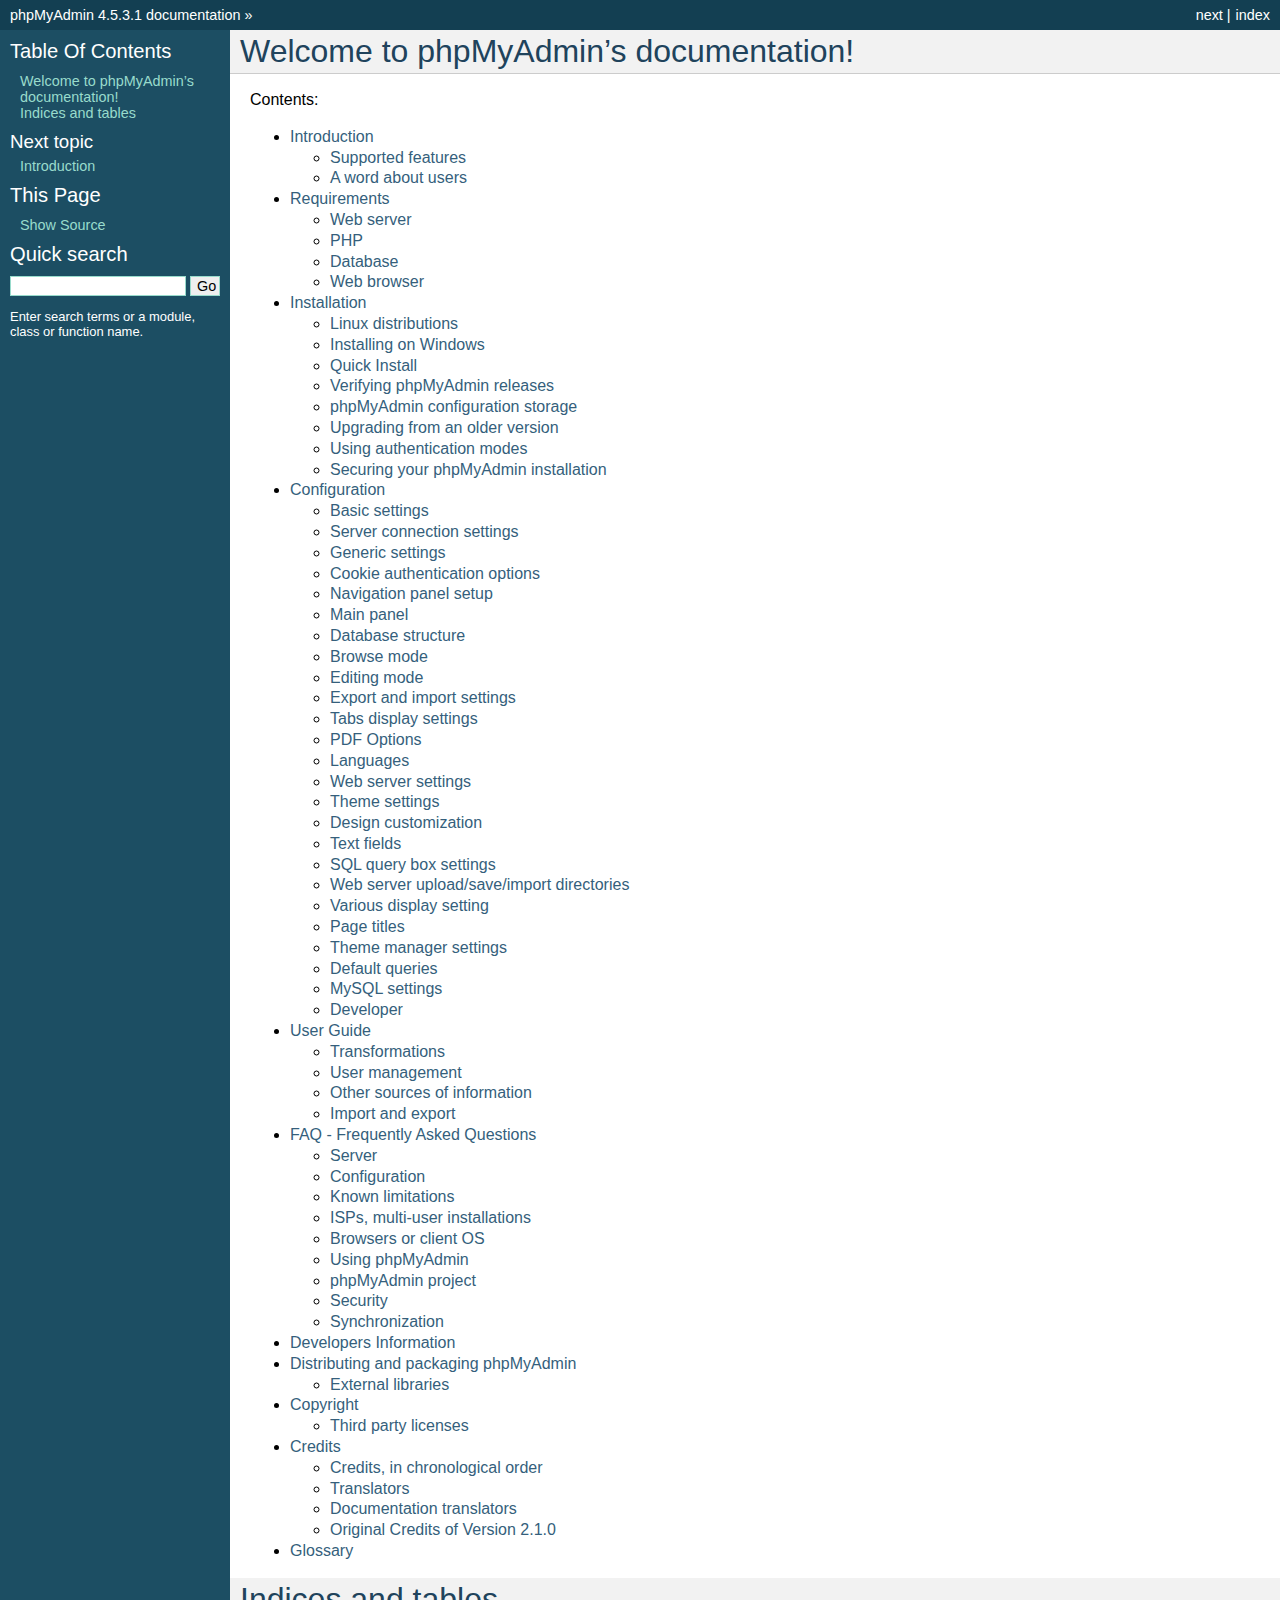
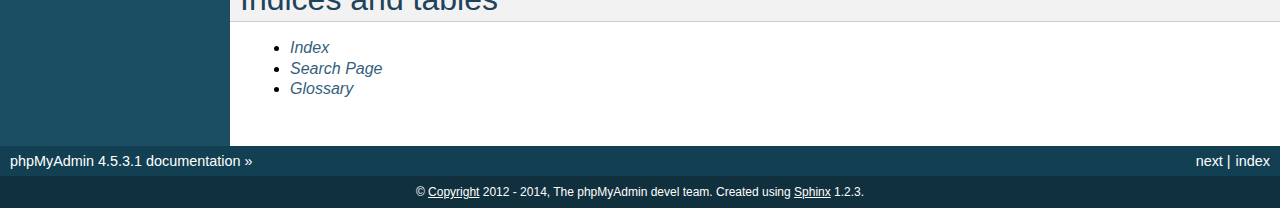
<file: tp5/public/phpMyAdmin/doc/html/index.html>
<!DOCTYPE html PUBLIC "-//W3C//DTD XHTML 1.0 Transitional//EN"
  "http://www.w3.org/TR/xhtml1/DTD/xhtml1-transitional.dtd">


<html xmlns="http://www.w3.org/1999/xhtml">
  <head>
    <meta http-equiv="Content-Type" content="text/html; charset=utf-8" />
    
    <title>Welcome to phpMyAdmin’s documentation! &mdash; phpMyAdmin 4.5.3.1 documentation</title>
    
    <link rel="stylesheet" href="_static/default.css" type="text/css" />
    <link rel="stylesheet" href="_static/pygments.css" type="text/css" />
    
    <script type="text/javascript">
      var DOCUMENTATION_OPTIONS = {
        URL_ROOT:    './',
        VERSION:     '4.5.3.1',
        COLLAPSE_INDEX: false,
        FILE_SUFFIX: '.html',
        HAS_SOURCE:  true
      };
    </script>
    <script type="text/javascript" src="_static/jquery.js"></script>
    <script type="text/javascript" src="_static/underscore.js"></script>
    <script type="text/javascript" src="_static/doctools.js"></script>
    <link rel="copyright" title="Copyright" href="copyright.html" />
    <link rel="top" title="phpMyAdmin 4.5.3.1 documentation" href="#" />
    <link rel="next" title="Introduction" href="intro.html" /> 
  </head>
  <body>
    <div class="related">
      <h3>Navigation</h3>
      <ul>
        <li class="right" style="margin-right: 10px">
          <a href="genindex.html" title="General Index"
             accesskey="I">index</a></li>
        <li class="right" >
          <a href="intro.html" title="Introduction"
             accesskey="N">next</a> |</li>
        <li><a href="#">phpMyAdmin 4.5.3.1 documentation</a> &raquo;</li> 
      </ul>
    </div>  

    <div class="document">
      <div class="documentwrapper">
        <div class="bodywrapper">
          <div class="body">
            
  <div class="section" id="welcome-to-phpmyadmin-s-documentation">
<h1>Welcome to phpMyAdmin&#8217;s documentation!<a class="headerlink" href="#welcome-to-phpmyadmin-s-documentation" title="Permalink to this headline">¶</a></h1>
<p>Contents:</p>
<div class="toctree-wrapper compound">
<ul>
<li class="toctree-l1"><a class="reference internal" href="intro.html">Introduction</a><ul>
<li class="toctree-l2"><a class="reference internal" href="intro.html#supported-features">Supported features</a></li>
<li class="toctree-l2"><a class="reference internal" href="intro.html#a-word-about-users">A word about users</a></li>
</ul>
</li>
<li class="toctree-l1"><a class="reference internal" href="require.html">Requirements</a><ul>
<li class="toctree-l2"><a class="reference internal" href="require.html#web-server">Web server</a></li>
<li class="toctree-l2"><a class="reference internal" href="require.html#php">PHP</a></li>
<li class="toctree-l2"><a class="reference internal" href="require.html#database">Database</a></li>
<li class="toctree-l2"><a class="reference internal" href="require.html#web-browser">Web browser</a></li>
</ul>
</li>
<li class="toctree-l1"><a class="reference internal" href="setup.html">Installation</a><ul>
<li class="toctree-l2"><a class="reference internal" href="setup.html#linux-distributions">Linux distributions</a></li>
<li class="toctree-l2"><a class="reference internal" href="setup.html#installing-on-windows">Installing on Windows</a></li>
<li class="toctree-l2"><a class="reference internal" href="setup.html#quick-install">Quick Install</a></li>
<li class="toctree-l2"><a class="reference internal" href="setup.html#verifying-phpmyadmin-releases">Verifying phpMyAdmin releases</a></li>
<li class="toctree-l2"><a class="reference internal" href="setup.html#phpmyadmin-configuration-storage">phpMyAdmin configuration storage</a></li>
<li class="toctree-l2"><a class="reference internal" href="setup.html#upgrading-from-an-older-version">Upgrading from an older version</a></li>
<li class="toctree-l2"><a class="reference internal" href="setup.html#using-authentication-modes">Using authentication modes</a></li>
<li class="toctree-l2"><a class="reference internal" href="setup.html#securing-your-phpmyadmin-installation">Securing your phpMyAdmin installation</a></li>
</ul>
</li>
<li class="toctree-l1"><a class="reference internal" href="config.html">Configuration</a><ul>
<li class="toctree-l2"><a class="reference internal" href="config.html#basic-settings">Basic settings</a></li>
<li class="toctree-l2"><a class="reference internal" href="config.html#server-connection-settings">Server connection settings</a></li>
<li class="toctree-l2"><a class="reference internal" href="config.html#generic-settings">Generic settings</a></li>
<li class="toctree-l2"><a class="reference internal" href="config.html#cookie-authentication-options">Cookie authentication options</a></li>
<li class="toctree-l2"><a class="reference internal" href="config.html#navigation-panel-setup">Navigation panel setup</a></li>
<li class="toctree-l2"><a class="reference internal" href="config.html#main-panel">Main panel</a></li>
<li class="toctree-l2"><a class="reference internal" href="config.html#database-structure">Database structure</a></li>
<li class="toctree-l2"><a class="reference internal" href="config.html#browse-mode">Browse mode</a></li>
<li class="toctree-l2"><a class="reference internal" href="config.html#editing-mode">Editing mode</a></li>
<li class="toctree-l2"><a class="reference internal" href="config.html#export-and-import-settings">Export and import settings</a></li>
<li class="toctree-l2"><a class="reference internal" href="config.html#tabs-display-settings">Tabs display settings</a></li>
<li class="toctree-l2"><a class="reference internal" href="config.html#pdf-options">PDF Options</a></li>
<li class="toctree-l2"><a class="reference internal" href="config.html#languages">Languages</a></li>
<li class="toctree-l2"><a class="reference internal" href="config.html#web-server-settings">Web server settings</a></li>
<li class="toctree-l2"><a class="reference internal" href="config.html#theme-settings">Theme settings</a></li>
<li class="toctree-l2"><a class="reference internal" href="config.html#design-customization">Design customization</a></li>
<li class="toctree-l2"><a class="reference internal" href="config.html#text-fields">Text fields</a></li>
<li class="toctree-l2"><a class="reference internal" href="config.html#sql-query-box-settings">SQL query box settings</a></li>
<li class="toctree-l2"><a class="reference internal" href="config.html#web-server-upload-save-import-directories">Web server upload/save/import directories</a></li>
<li class="toctree-l2"><a class="reference internal" href="config.html#various-display-setting">Various display setting</a></li>
<li class="toctree-l2"><a class="reference internal" href="config.html#page-titles">Page titles</a></li>
<li class="toctree-l2"><a class="reference internal" href="config.html#theme-manager-settings">Theme manager settings</a></li>
<li class="toctree-l2"><a class="reference internal" href="config.html#default-queries">Default queries</a></li>
<li class="toctree-l2"><a class="reference internal" href="config.html#mysql-settings">MySQL settings</a></li>
<li class="toctree-l2"><a class="reference internal" href="config.html#developer">Developer</a></li>
</ul>
</li>
<li class="toctree-l1"><a class="reference internal" href="user.html">User Guide</a><ul>
<li class="toctree-l2"><a class="reference internal" href="transformations.html">Transformations</a></li>
<li class="toctree-l2"><a class="reference internal" href="privileges.html">User management</a></li>
<li class="toctree-l2"><a class="reference internal" href="other.html">Other sources of information</a></li>
<li class="toctree-l2"><a class="reference internal" href="import_export.html">Import and export</a></li>
</ul>
</li>
<li class="toctree-l1"><a class="reference internal" href="faq.html">FAQ - Frequently Asked Questions</a><ul>
<li class="toctree-l2"><a class="reference internal" href="faq.html#server">Server</a></li>
<li class="toctree-l2"><a class="reference internal" href="faq.html#configuration">Configuration</a></li>
<li class="toctree-l2"><a class="reference internal" href="faq.html#known-limitations">Known limitations</a></li>
<li class="toctree-l2"><a class="reference internal" href="faq.html#isps-multi-user-installations">ISPs, multi-user installations</a></li>
<li class="toctree-l2"><a class="reference internal" href="faq.html#browsers-or-client-os">Browsers or client OS</a></li>
<li class="toctree-l2"><a class="reference internal" href="faq.html#using-phpmyadmin">Using phpMyAdmin</a></li>
<li class="toctree-l2"><a class="reference internal" href="faq.html#phpmyadmin-project">phpMyAdmin project</a></li>
<li class="toctree-l2"><a class="reference internal" href="faq.html#security">Security</a></li>
<li class="toctree-l2"><a class="reference internal" href="faq.html#synchronization">Synchronization</a></li>
</ul>
</li>
<li class="toctree-l1"><a class="reference internal" href="developers.html">Developers Information</a></li>
<li class="toctree-l1"><a class="reference internal" href="vendors.html">Distributing and packaging phpMyAdmin</a><ul>
<li class="toctree-l2"><a class="reference internal" href="vendors.html#external-libraries">External libraries</a></li>
</ul>
</li>
<li class="toctree-l1"><a class="reference internal" href="copyright.html">Copyright</a><ul>
<li class="toctree-l2"><a class="reference internal" href="copyright.html#third-party-licenses">Third party licenses</a></li>
</ul>
</li>
<li class="toctree-l1"><a class="reference internal" href="credits.html">Credits</a><ul>
<li class="toctree-l2"><a class="reference internal" href="credits.html#credits-in-chronological-order">Credits, in chronological order</a></li>
<li class="toctree-l2"><a class="reference internal" href="credits.html#translators">Translators</a></li>
<li class="toctree-l2"><a class="reference internal" href="credits.html#documentation-translators">Documentation translators</a></li>
<li class="toctree-l2"><a class="reference internal" href="credits.html#original-credits-of-version-2-1-0">Original Credits of Version 2.1.0</a></li>
</ul>
</li>
<li class="toctree-l1"><a class="reference internal" href="glossary.html">Glossary</a></li>
</ul>
</div>
</div>
<div class="section" id="indices-and-tables">
<h1>Indices and tables<a class="headerlink" href="#indices-and-tables" title="Permalink to this headline">¶</a></h1>
<ul class="simple">
<li><a class="reference internal" href="genindex.html"><em>Index</em></a></li>
<li><a class="reference internal" href="search.html"><em>Search Page</em></a></li>
<li><a class="reference internal" href="glossary.html#glossary"><em>Glossary</em></a></li>
</ul>
</div>


          </div>
        </div>
      </div>
      <div class="sphinxsidebar">
        <div class="sphinxsidebarwrapper">
  <h3><a href="#">Table Of Contents</a></h3>
  <ul>
<li><a class="reference internal" href="#">Welcome to phpMyAdmin&#8217;s documentation!</a></li>
<li><a class="reference internal" href="#indices-and-tables">Indices and tables</a></li>
</ul>

  <h4>Next topic</h4>
  <p class="topless"><a href="intro.html"
                        title="next chapter">Introduction</a></p>
  <h3>This Page</h3>
  <ul class="this-page-menu">
    <li><a href="_sources/index.txt"
           rel="nofollow">Show Source</a></li>
  </ul>
<div id="searchbox" style="display: none">
  <h3>Quick search</h3>
    <form class="search" action="search.html" method="get">
      <input type="text" name="q" />
      <input type="submit" value="Go" />
      <input type="hidden" name="check_keywords" value="yes" />
      <input type="hidden" name="area" value="default" />
    </form>
    <p class="searchtip" style="font-size: 90%">
    Enter search terms or a module, class or function name.
    </p>
</div>
<script type="text/javascript">$('#searchbox').show(0);</script>
        </div>
      </div>
      <div class="clearer"></div>
    </div>
    <div class="related">
      <h3>Navigation</h3>
      <ul>
        <li class="right" style="margin-right: 10px">
          <a href="genindex.html" title="General Index"
             >index</a></li>
        <li class="right" >
          <a href="intro.html" title="Introduction"
             >next</a> |</li>
        <li><a href="#">phpMyAdmin 4.5.3.1 documentation</a> &raquo;</li> 
      </ul>
    </div>
    <div class="footer">
        &copy; <a href="copyright.html">Copyright</a> 2012 - 2014, The phpMyAdmin devel team.
      Created using <a href="http://sphinx-doc.org/">Sphinx</a> 1.2.3.
    </div>
  </body>
</html>
</file>
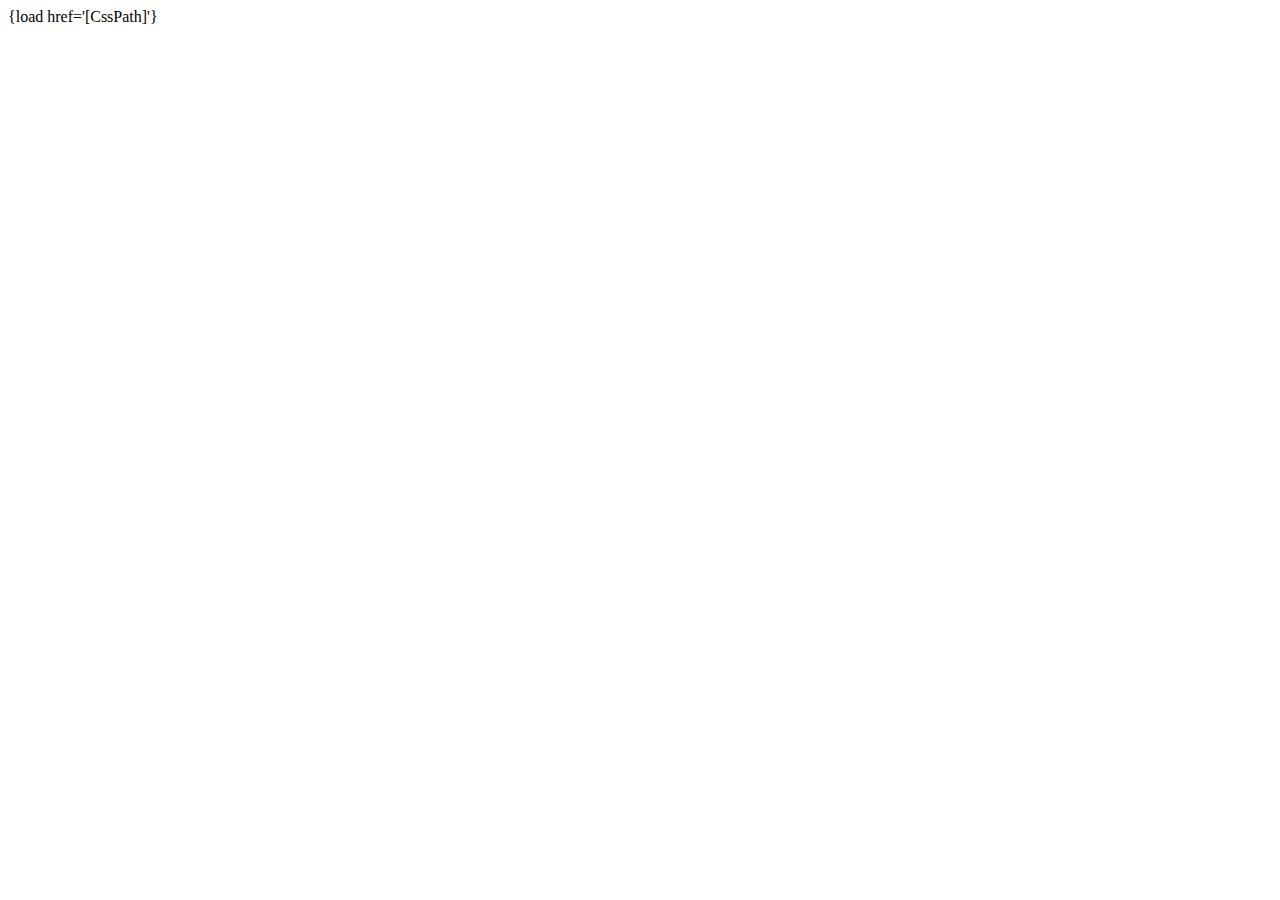
<file: tp5/application/index/view/public/header.html>
<!DOCTYPE html>
<html lang="en">
<head>
    <meta charset="UTF-8">
    <meta name="viewport" content="width=device-width, initial-scale=1.0">
    <meta http-equiv="X-UA-Compatible" content="ie=edge">
    <title>[title]</title>
     <!-- <link rel="stylesheet" href="[CssPath]">  -->
    <link rel="shortcut icon" href="favicon.ico">
    {load href='[CssPath]'}
</head>
<body>
</file>
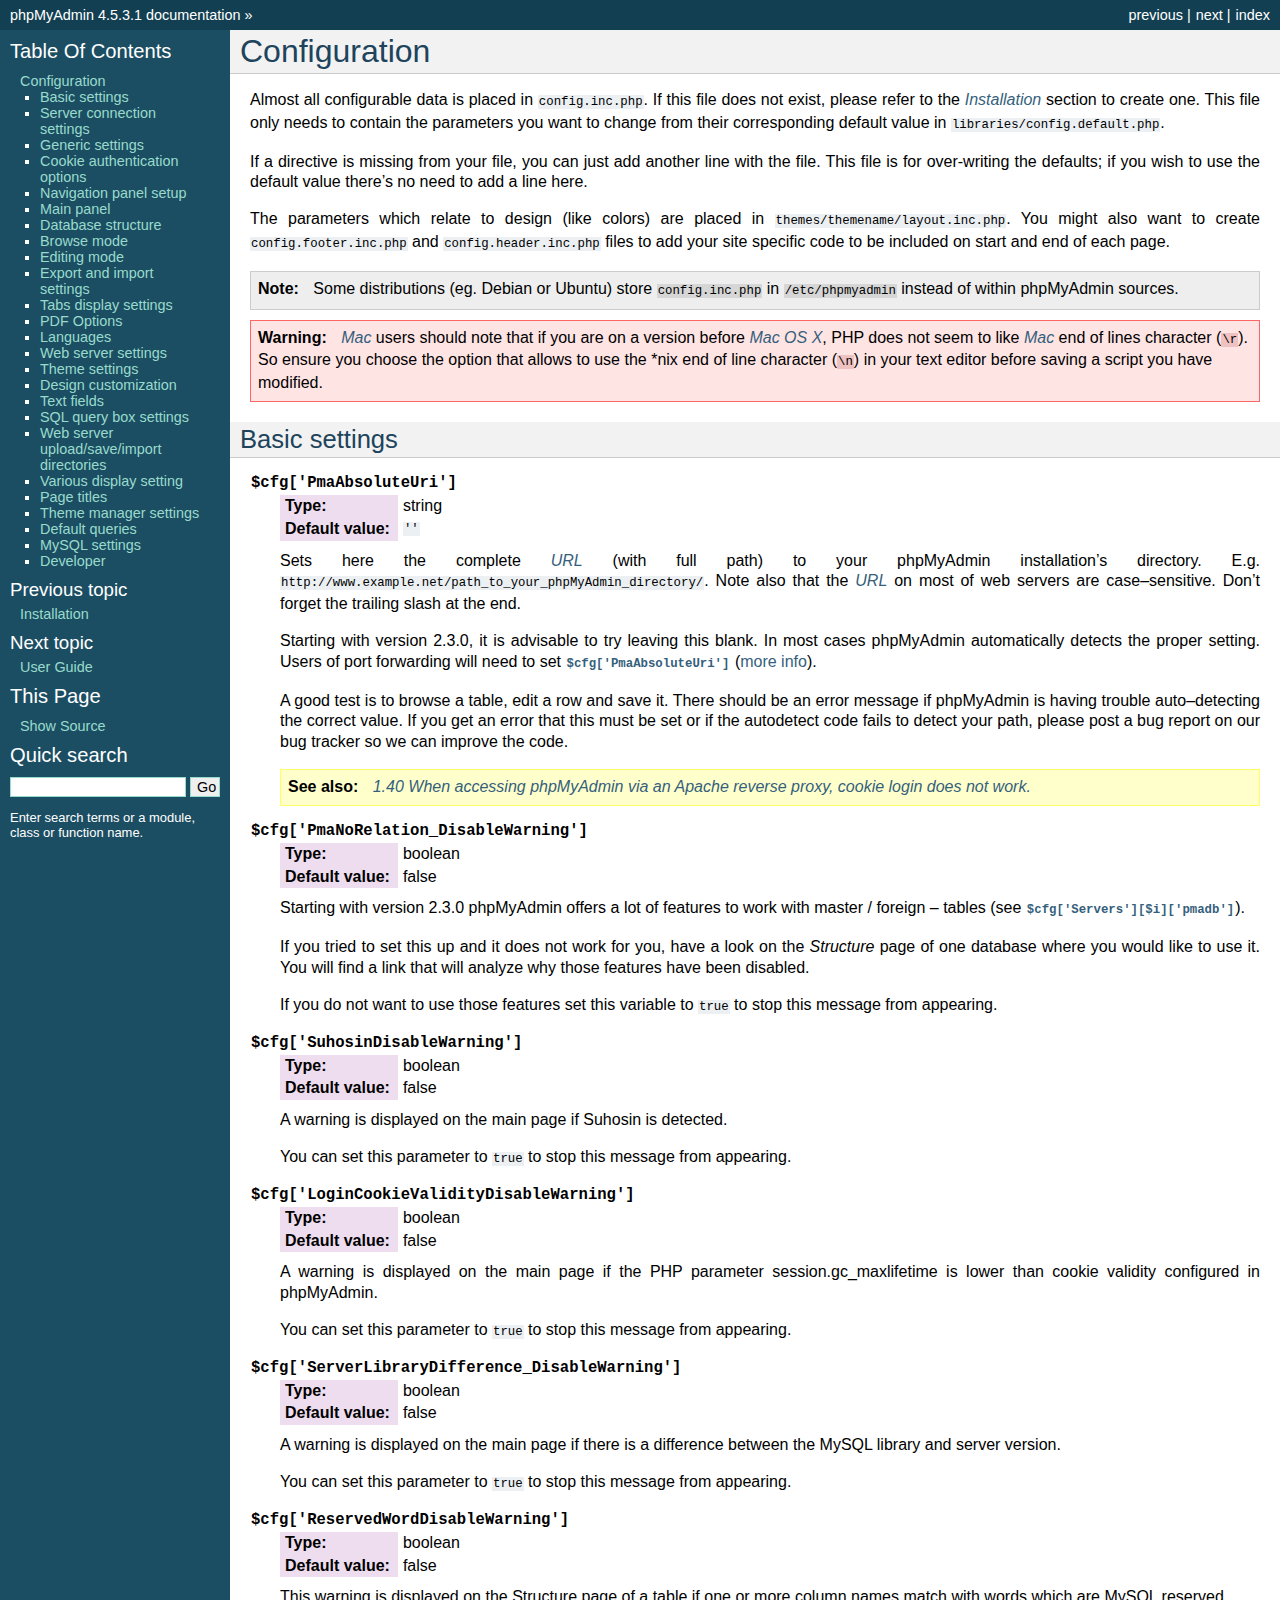
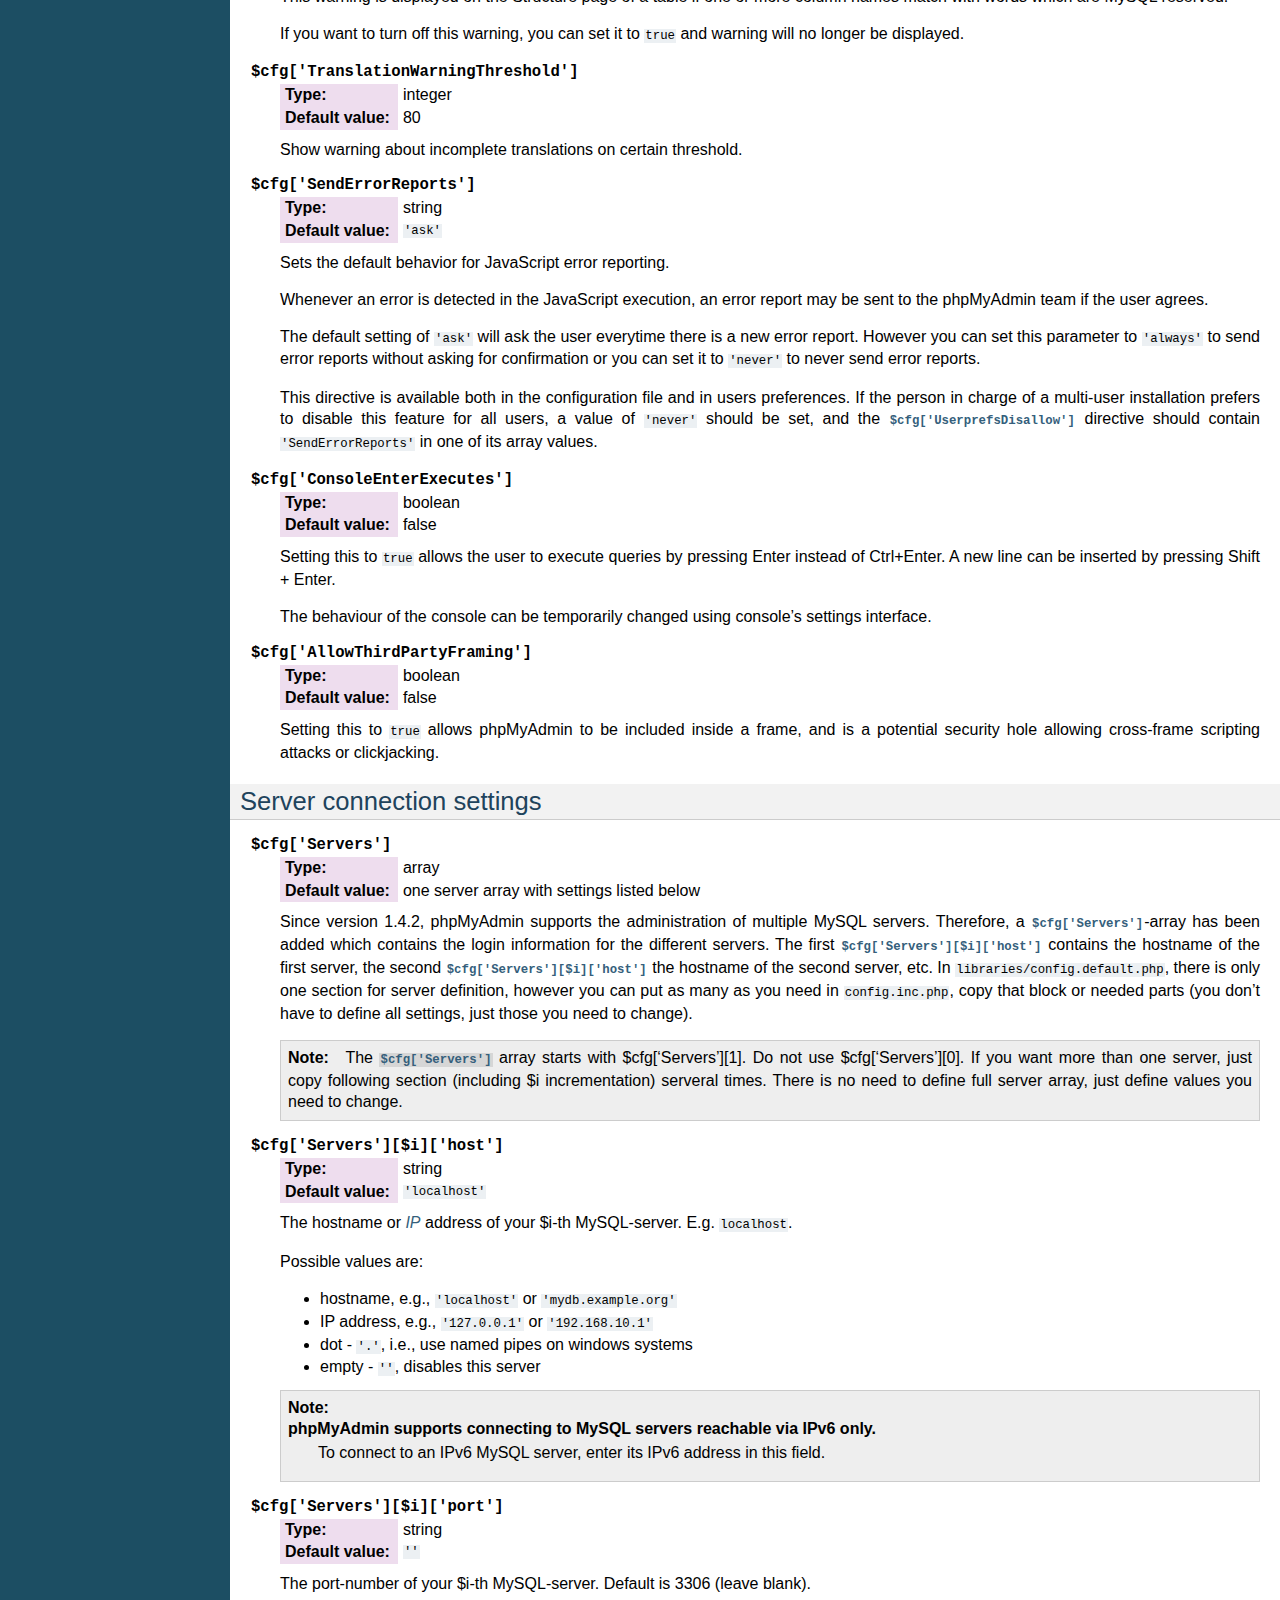
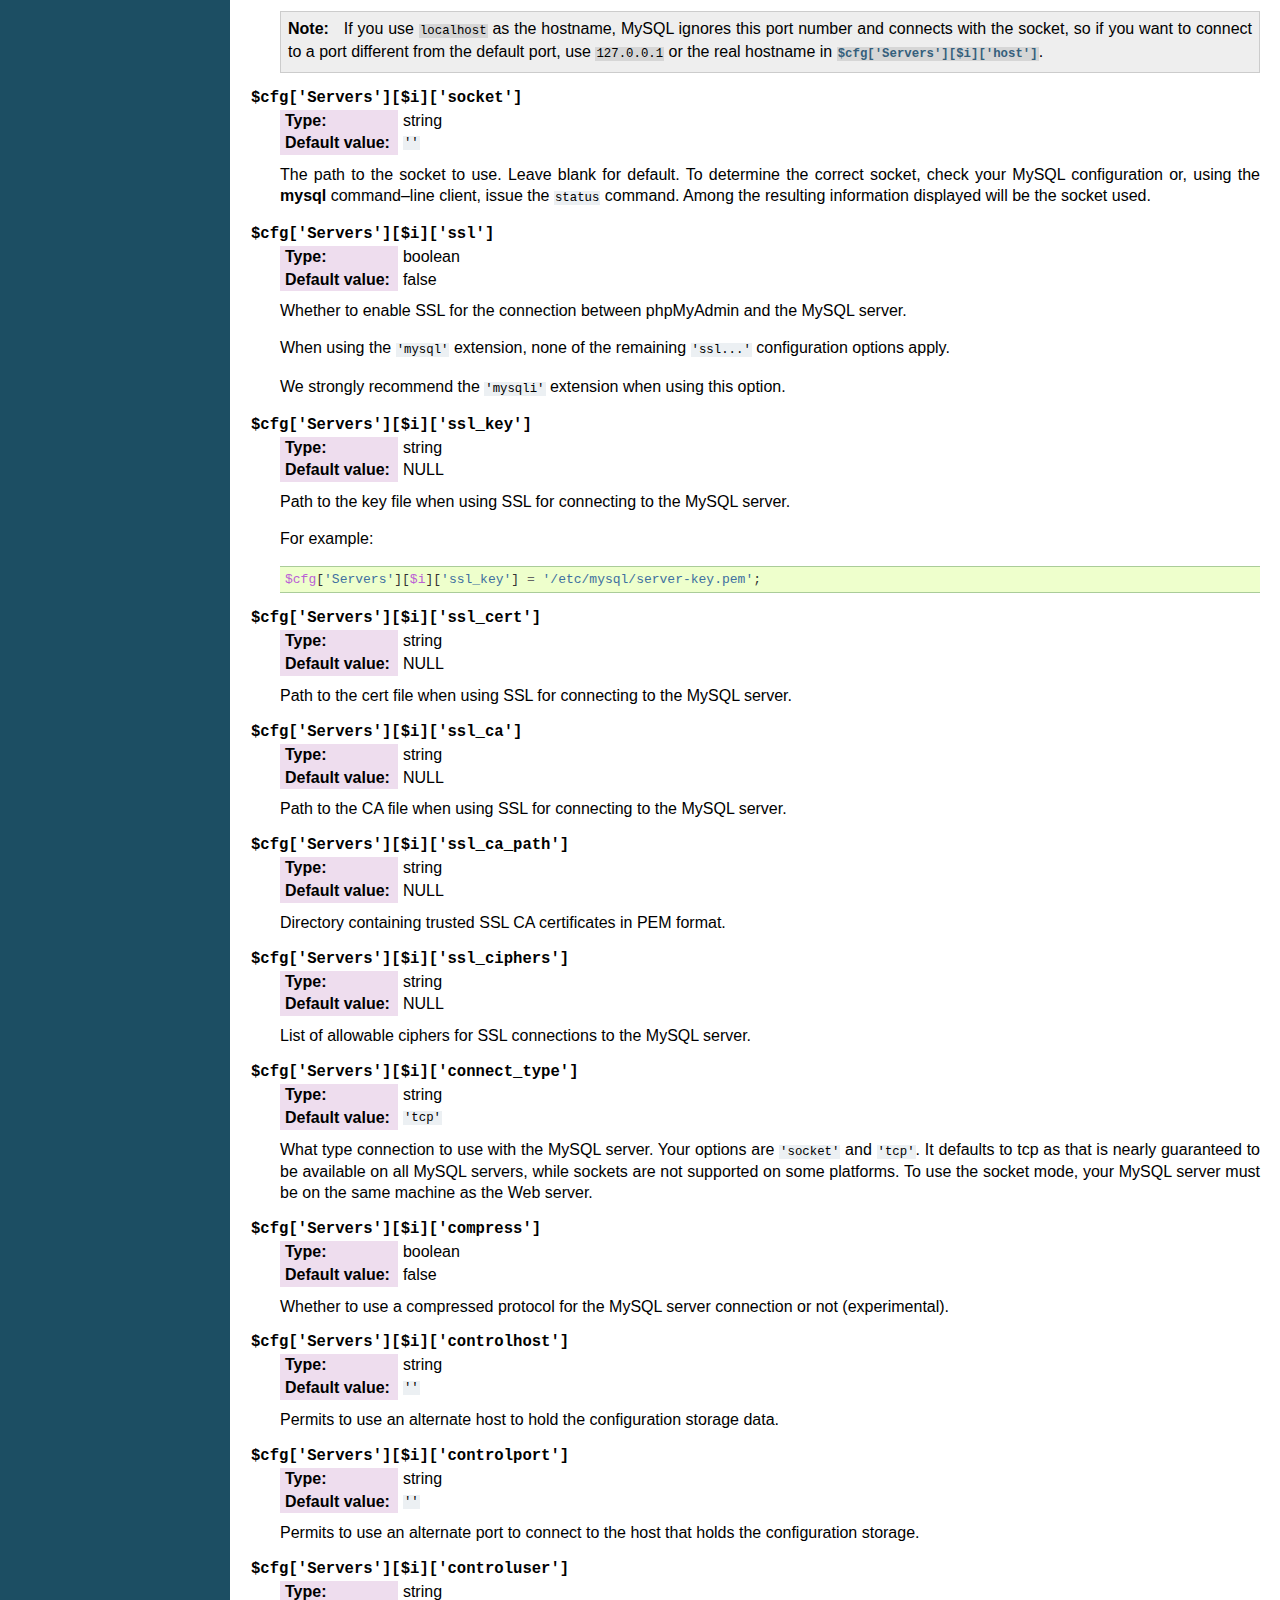
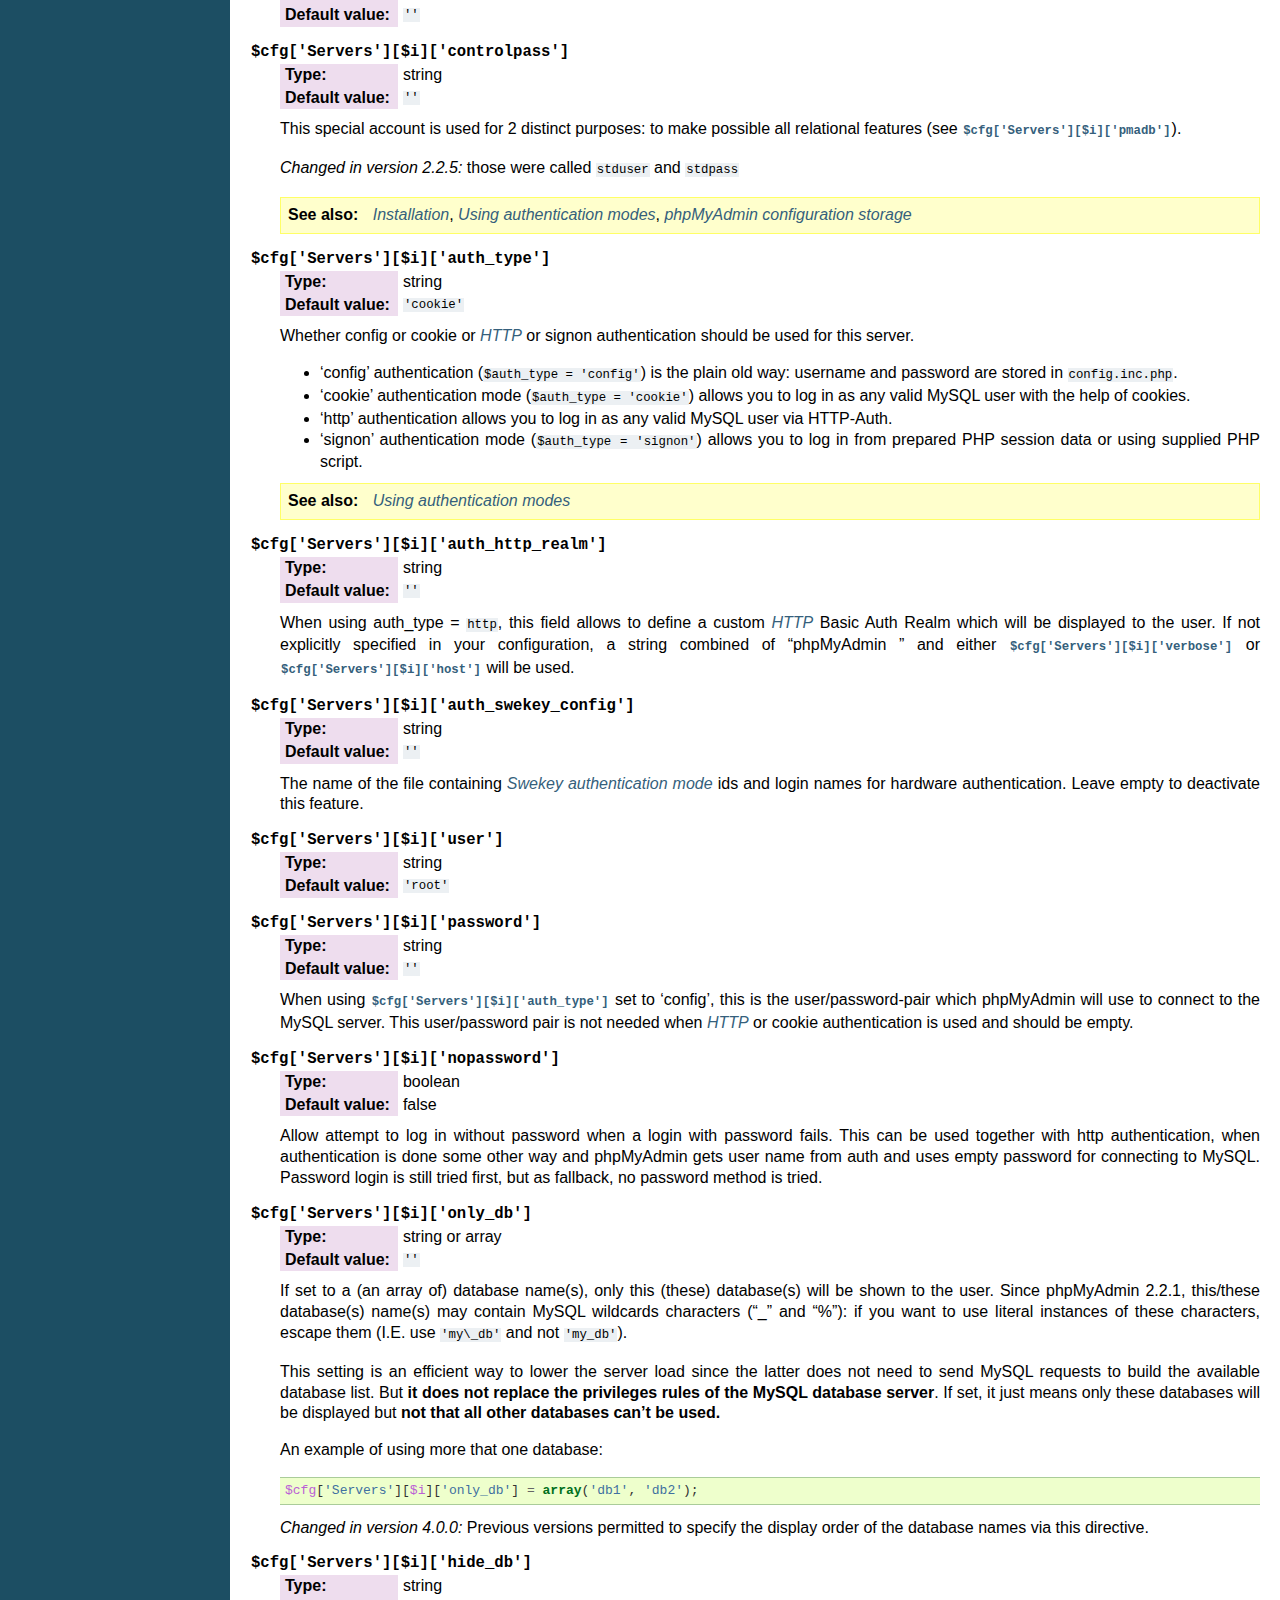
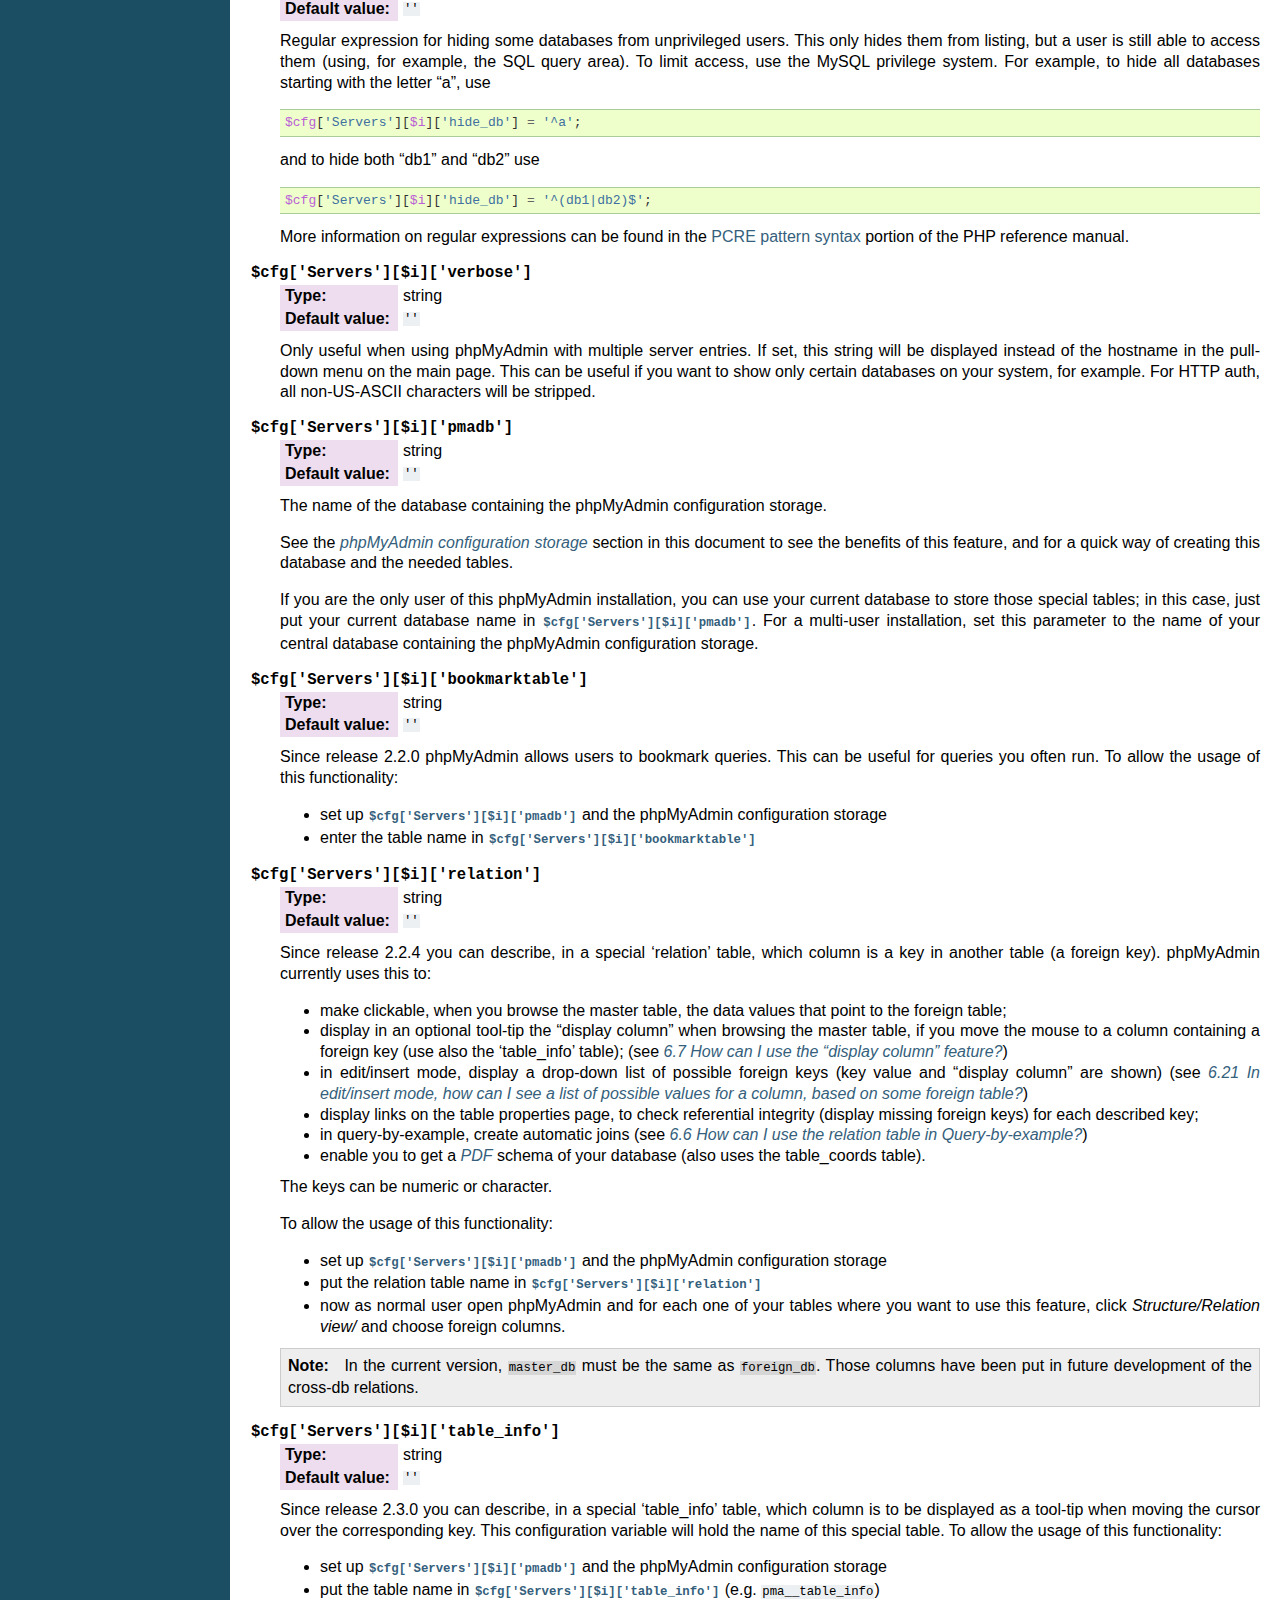
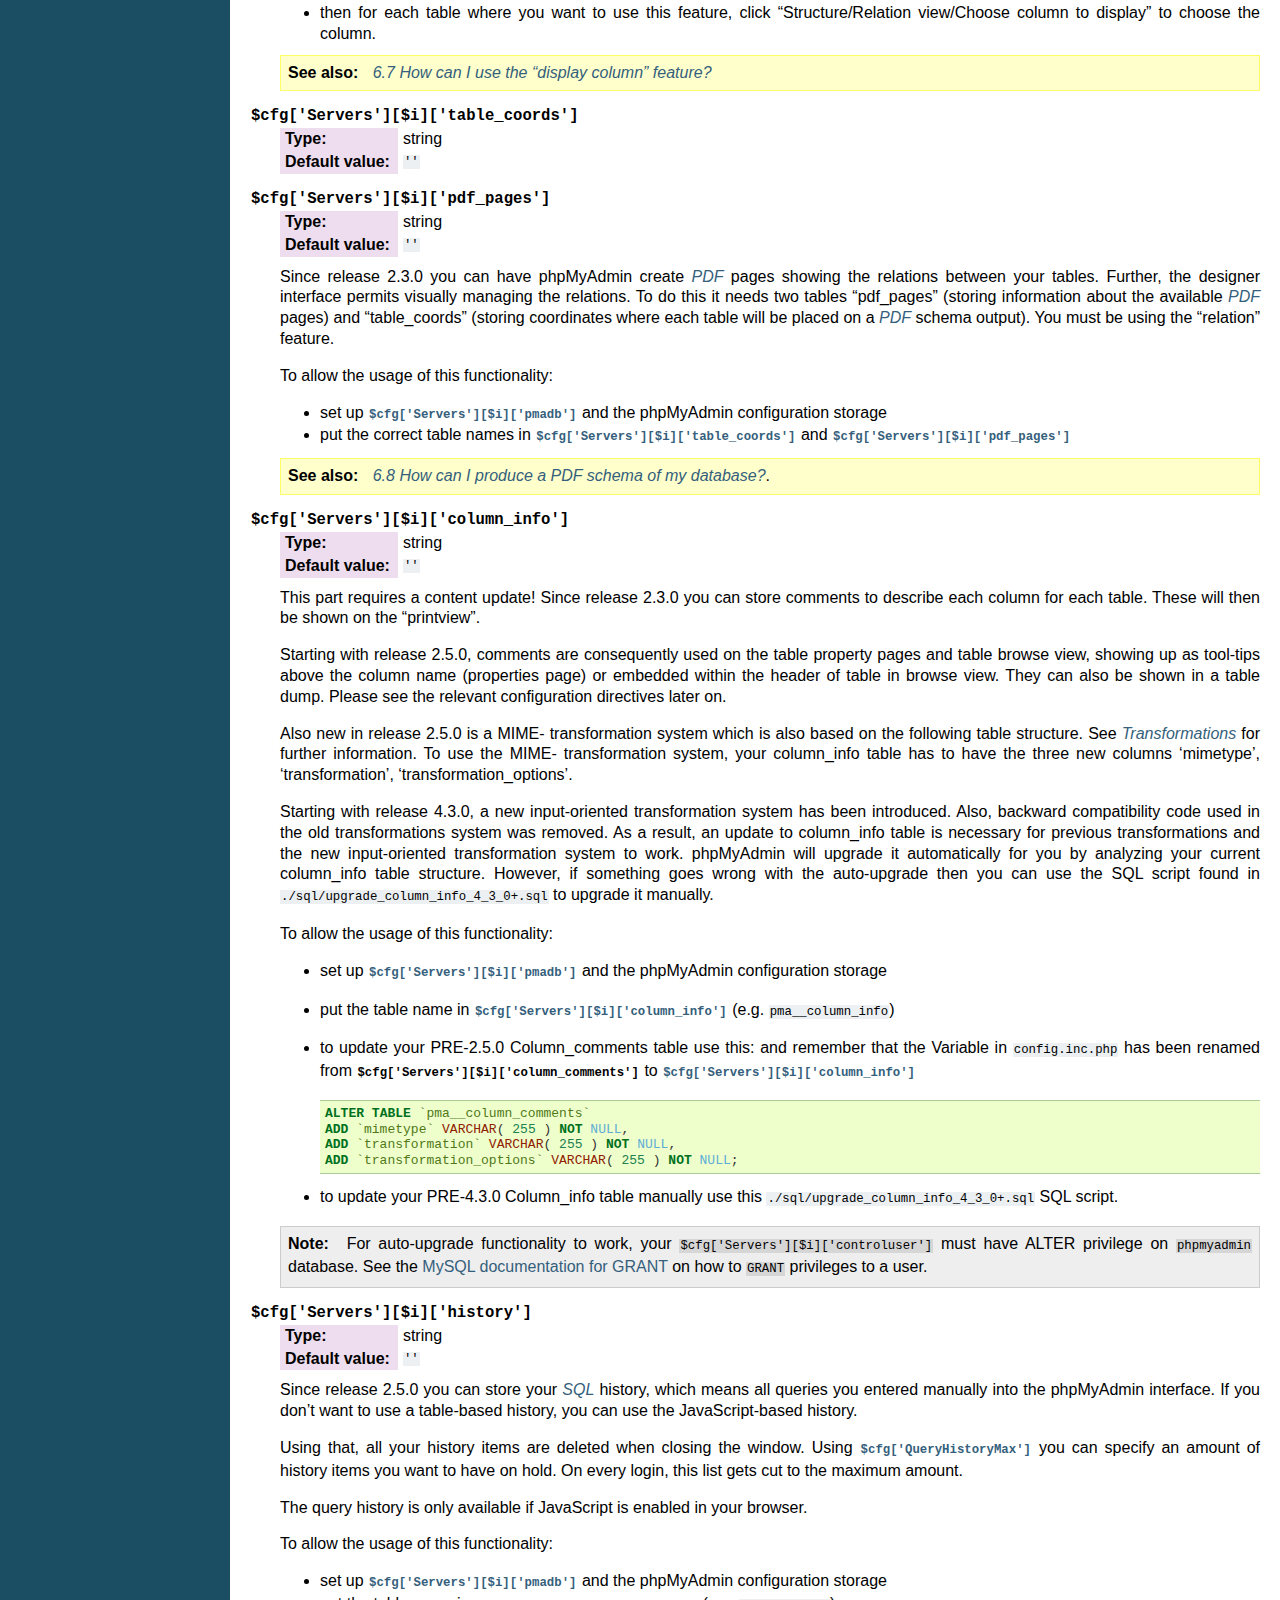
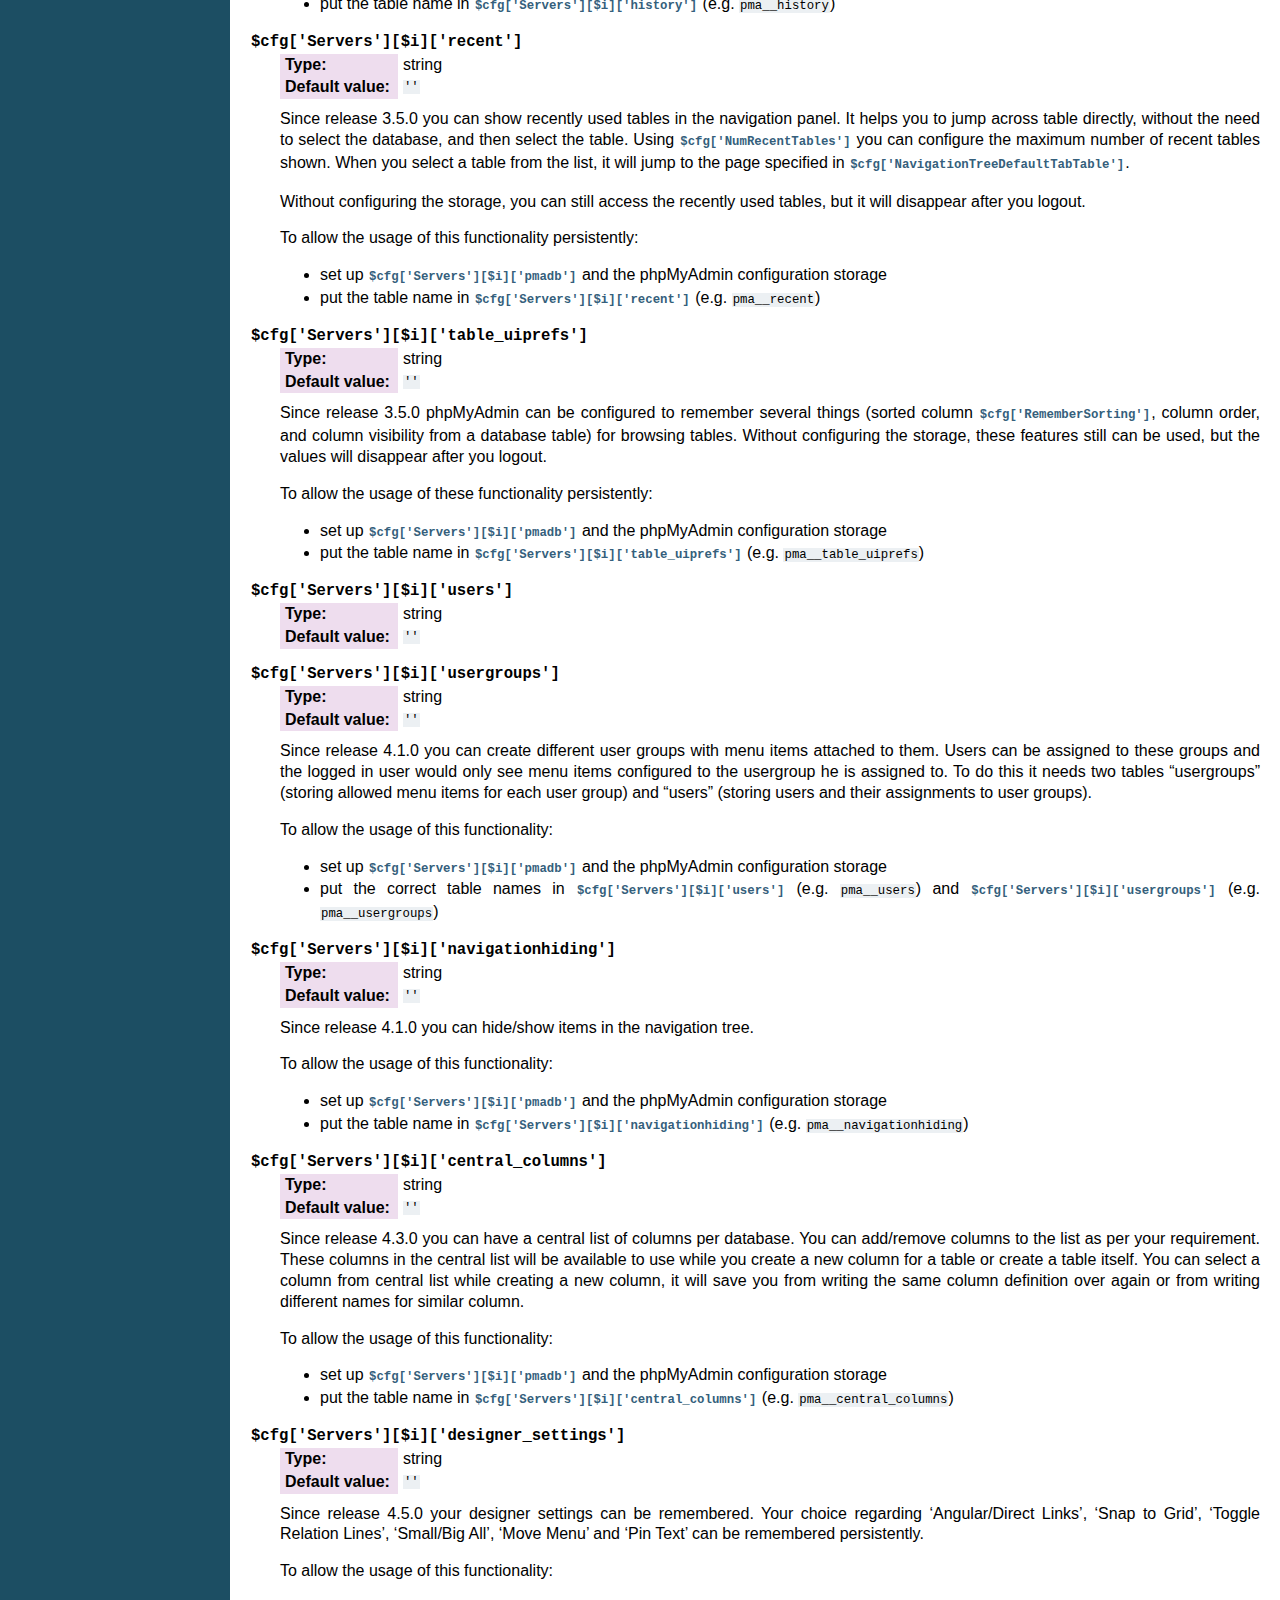
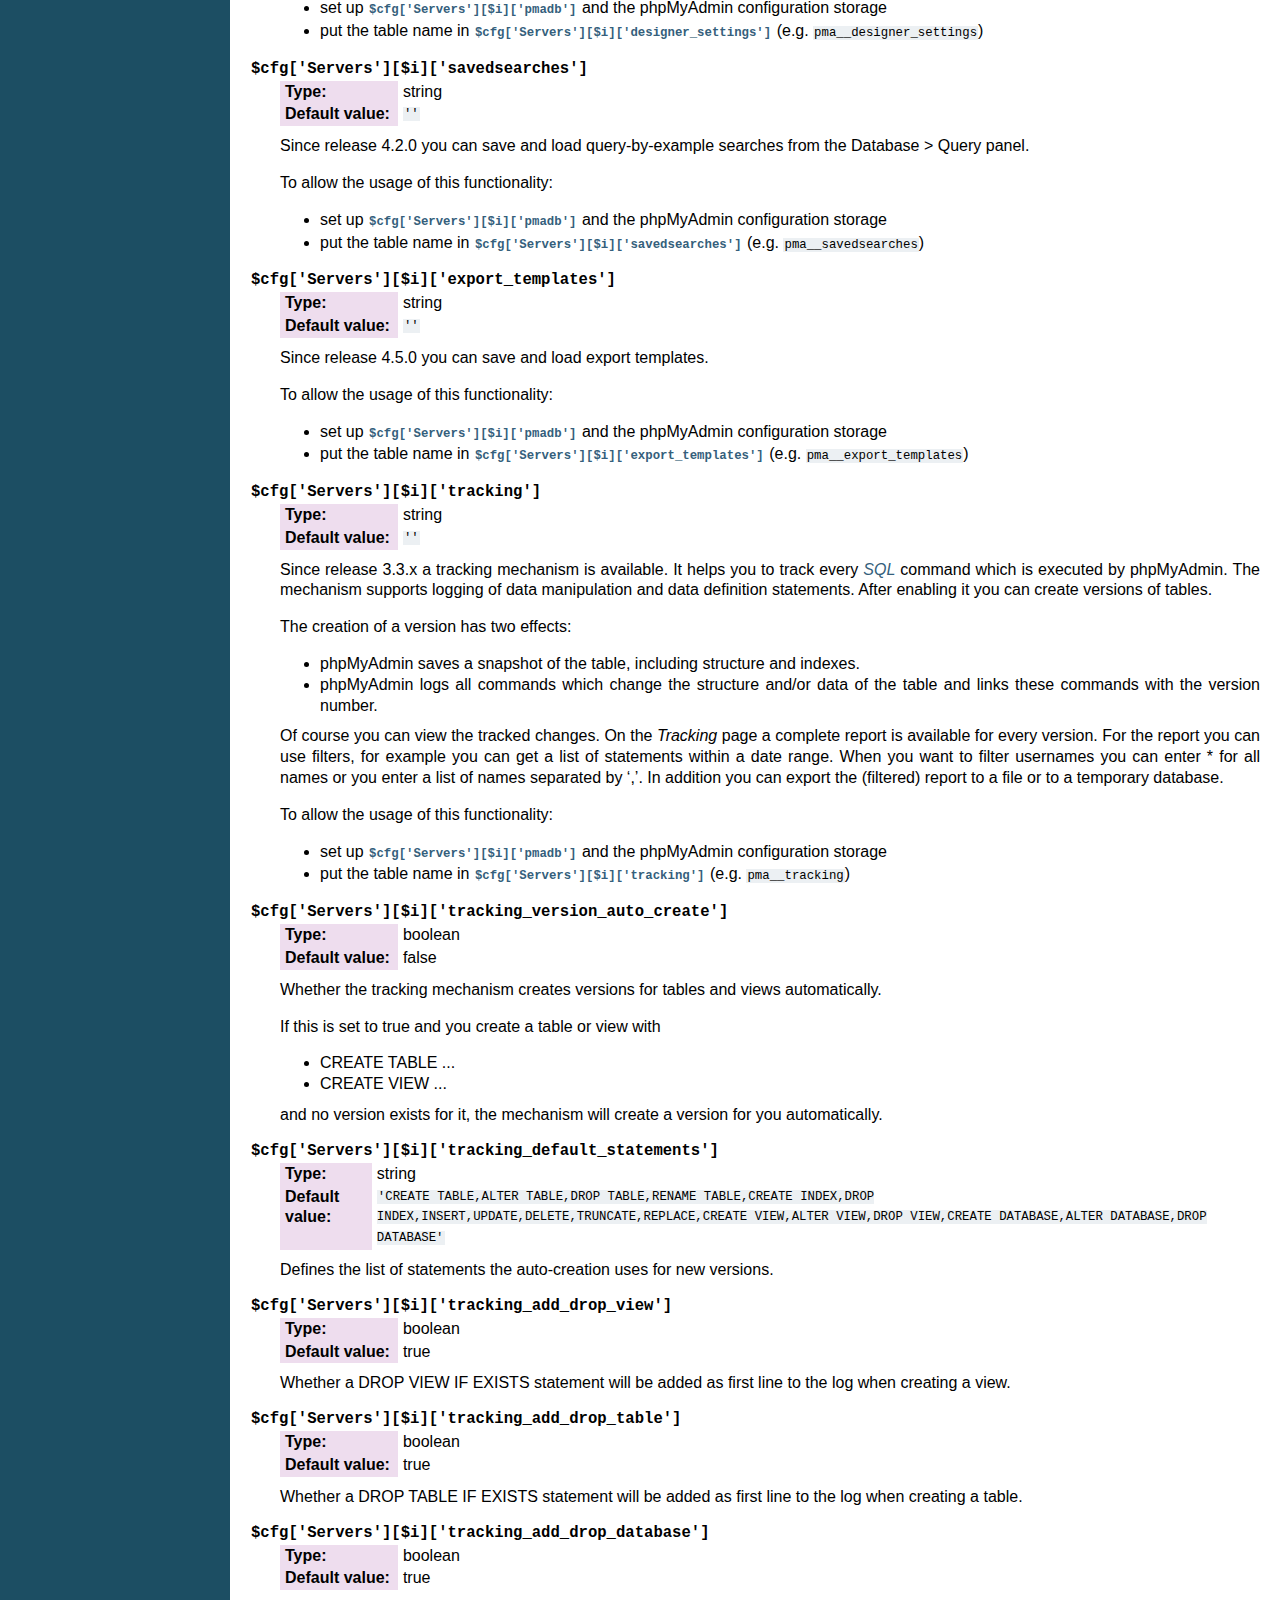
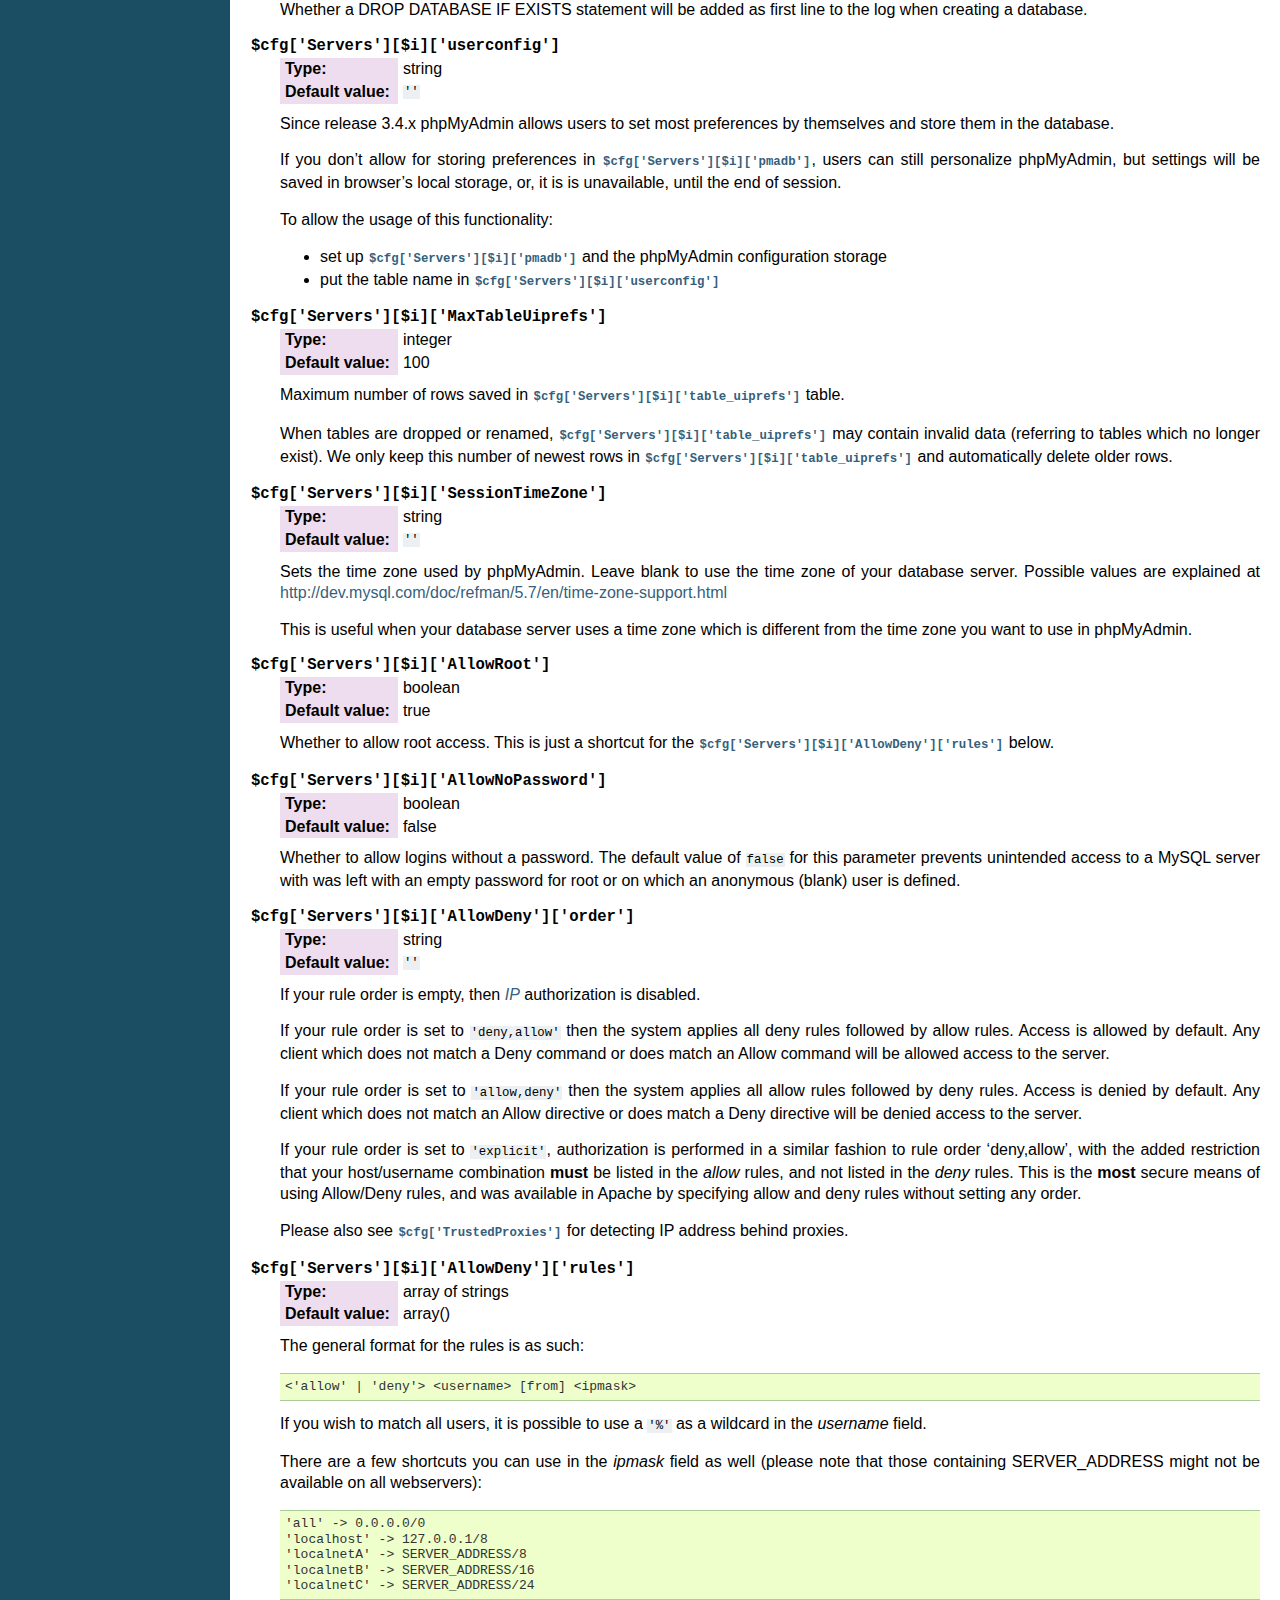
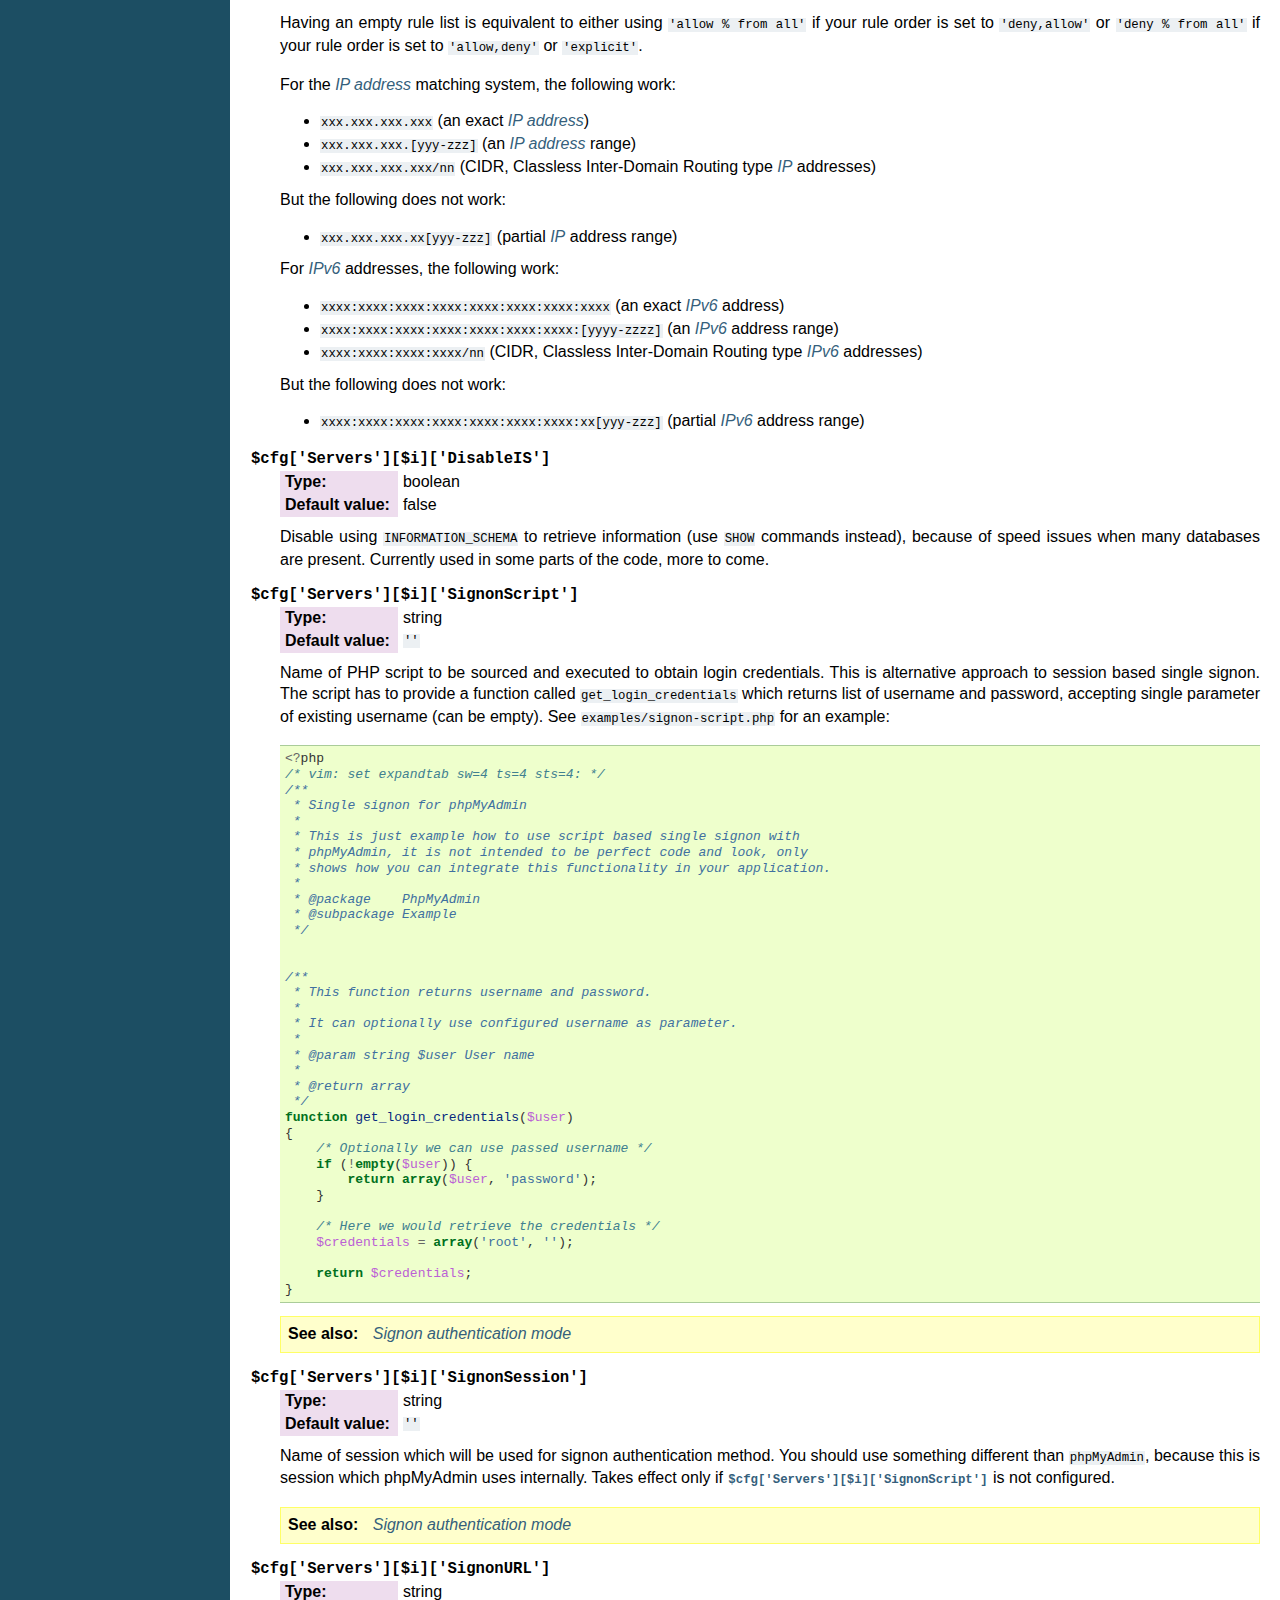
<file: tp5/public/phpMyAdmin/doc/html/config.html>
<!DOCTYPE html PUBLIC "-//W3C//DTD XHTML 1.0 Transitional//EN"
  "http://www.w3.org/TR/xhtml1/DTD/xhtml1-transitional.dtd">


<html xmlns="http://www.w3.org/1999/xhtml">
  <head>
    <meta http-equiv="Content-Type" content="text/html; charset=utf-8" />
    
    <title>Configuration &mdash; phpMyAdmin 4.5.3.1 documentation</title>
    
    <link rel="stylesheet" href="_static/default.css" type="text/css" />
    <link rel="stylesheet" href="_static/pygments.css" type="text/css" />
    
    <script type="text/javascript">
      var DOCUMENTATION_OPTIONS = {
        URL_ROOT:    './',
        VERSION:     '4.5.3.1',
        COLLAPSE_INDEX: false,
        FILE_SUFFIX: '.html',
        HAS_SOURCE:  true
      };
    </script>
    <script type="text/javascript" src="_static/jquery.js"></script>
    <script type="text/javascript" src="_static/underscore.js"></script>
    <script type="text/javascript" src="_static/doctools.js"></script>
    <link rel="copyright" title="Copyright" href="copyright.html" />
    <link rel="top" title="phpMyAdmin 4.5.3.1 documentation" href="index.html" />
    <link rel="next" title="User Guide" href="user.html" />
    <link rel="prev" title="Installation" href="setup.html" /> 
  </head>
  <body>
    <div class="related">
      <h3>Navigation</h3>
      <ul>
        <li class="right" style="margin-right: 10px">
          <a href="genindex.html" title="General Index"
             accesskey="I">index</a></li>
        <li class="right" >
          <a href="user.html" title="User Guide"
             accesskey="N">next</a> |</li>
        <li class="right" >
          <a href="setup.html" title="Installation"
             accesskey="P">previous</a> |</li>
        <li><a href="index.html">phpMyAdmin 4.5.3.1 documentation</a> &raquo;</li> 
      </ul>
    </div>  

    <div class="document">
      <div class="documentwrapper">
        <div class="bodywrapper">
          <div class="body">
            
  <div class="section" id="configuration">
<span id="config"></span><span id="index-0"></span><h1>Configuration<a class="headerlink" href="#configuration" title="Permalink to this headline">¶</a></h1>
<p>Almost all configurable data is placed in <tt class="file docutils literal"><span class="pre">config.inc.php</span></tt>. If this file
does not exist, please refer to the <a class="reference internal" href="setup.html#setup"><em>Installation</em></a> section to create one. This
file only needs to contain the parameters you want to change from their
corresponding default value in <tt class="file docutils literal"><span class="pre">libraries/config.default.php</span></tt>.</p>
<p>If a directive is missing from your file, you can just add another line with
the file. This file is for over-writing the defaults; if you wish to use the
default value there&#8217;s no need to add a line here.</p>
<p>The parameters which relate to design (like colors) are placed in
<tt class="file docutils literal"><span class="pre">themes/themename/layout.inc.php</span></tt>. You might also want to create
<tt class="file docutils literal"><span class="pre">config.footer.inc.php</span></tt> and <tt class="file docutils literal"><span class="pre">config.header.inc.php</span></tt> files to add
your site specific code to be included on start and end of each page.</p>
<div class="admonition note">
<p class="first admonition-title">Note</p>
<p class="last">Some distributions (eg. Debian or Ubuntu) store <tt class="file docutils literal"><span class="pre">config.inc.php</span></tt> in
<tt class="docutils literal"><span class="pre">/etc/phpmyadmin</span></tt> instead of within phpMyAdmin sources.</p>
</div>
<div class="admonition warning">
<p class="first admonition-title">Warning</p>
<p class="last"><a class="reference internal" href="glossary.html#term-mac"><em class="xref std std-term">Mac</em></a> users should note that if you are on a version before
<a class="reference internal" href="glossary.html#term-mac-os-x"><em class="xref std std-term">Mac OS X</em></a>, PHP does not seem to
like <a class="reference internal" href="glossary.html#term-mac"><em class="xref std std-term">Mac</em></a> end of lines character (<tt class="docutils literal"><span class="pre">\r</span></tt>). So
ensure you choose the option that allows to use the *nix end of line
character (<tt class="docutils literal"><span class="pre">\n</span></tt>) in your text editor before saving a script you have
modified.</p>
</div>
<div class="section" id="basic-settings">
<h2>Basic settings<a class="headerlink" href="#basic-settings" title="Permalink to this headline">¶</a></h2>
<dl class="option">
<dt id="cfg_PmaAbsoluteUri">
<tt class="descname">$cfg['PmaAbsoluteUri']</tt><a class="headerlink" href="#cfg_PmaAbsoluteUri" title="Permalink to this definition">¶</a></dt>
<dd><table class="docutils field-list" frame="void" rules="none">
<col class="field-name" />
<col class="field-body" />
<tbody valign="top">
<tr class="field-odd field"><th class="field-name">Type:</th><td class="field-body">string</td>
</tr>
<tr class="field-even field"><th class="field-name">Default value:</th><td class="field-body"><tt class="docutils literal"><span class="pre">''</span></tt></td>
</tr>
</tbody>
</table>
<p>Sets here the complete <a class="reference internal" href="glossary.html#term-url"><em class="xref std std-term">URL</em></a> (with full path) to your phpMyAdmin
installation&#8217;s directory. E.g.
<tt class="docutils literal"><span class="pre">http://www.example.net/path_to_your_phpMyAdmin_directory/</span></tt>.  Note also
that the <a class="reference internal" href="glossary.html#term-url"><em class="xref std std-term">URL</em></a> on most of web servers are case–sensitive. Don’t
forget the trailing slash at the end.</p>
<p>Starting with version 2.3.0, it is advisable to try leaving this blank. In
most cases phpMyAdmin automatically detects the proper setting. Users of
port forwarding will need to set <span class="target" id="index-1"></span><a class="reference internal" href="#cfg_PmaAbsoluteUri"><tt class="xref config config-option docutils literal"><span class="pre">$cfg['PmaAbsoluteUri']</span></tt></a>
(<a class="reference external" href="https://sourceforge.net/p/phpmyadmin/support-requests/795/">more info</a>).</p>
<p>A good test is to browse a table, edit a row and save it. There should be
an error message if phpMyAdmin is having trouble auto–detecting the correct
value. If you get an error that this must be set or if the autodetect code
fails to detect your path, please post a bug report on our bug tracker so
we can improve the code.</p>
<div class="admonition seealso">
<p class="first admonition-title">See also</p>
<p class="last"><a class="reference internal" href="faq.html#faq1-40"><em>1.40 When accessing phpMyAdmin via an Apache reverse proxy, cookie login does not work.</em></a></p>
</div>
</dd></dl>

<dl class="option">
<dt id="cfg_PmaNoRelation_DisableWarning">
<tt class="descname">$cfg['PmaNoRelation_DisableWarning']</tt><a class="headerlink" href="#cfg_PmaNoRelation_DisableWarning" title="Permalink to this definition">¶</a></dt>
<dd><table class="docutils field-list" frame="void" rules="none">
<col class="field-name" />
<col class="field-body" />
<tbody valign="top">
<tr class="field-odd field"><th class="field-name">Type:</th><td class="field-body">boolean</td>
</tr>
<tr class="field-even field"><th class="field-name">Default value:</th><td class="field-body">false</td>
</tr>
</tbody>
</table>
<p>Starting with version 2.3.0 phpMyAdmin offers a lot of features to
work with master / foreign – tables (see <span class="target" id="index-2"></span><a class="reference internal" href="#cfg_Servers_pmadb"><tt class="xref config config-option docutils literal"><span class="pre">$cfg['Servers'][$i]['pmadb']</span></tt></a>).</p>
<p>If you tried to set this
up and it does not work for you, have a look on the <em class="guilabel">Structure</em> page
of one database where you would like to use it. You will find a link
that will analyze why those features have been disabled.</p>
<p>If you do not want to use those features set this variable to <tt class="docutils literal"><span class="pre">true</span></tt> to
stop this message from appearing.</p>
</dd></dl>

<dl class="option">
<dt id="cfg_SuhosinDisableWarning">
<tt class="descname">$cfg['SuhosinDisableWarning']</tt><a class="headerlink" href="#cfg_SuhosinDisableWarning" title="Permalink to this definition">¶</a></dt>
<dd><table class="docutils field-list" frame="void" rules="none">
<col class="field-name" />
<col class="field-body" />
<tbody valign="top">
<tr class="field-odd field"><th class="field-name">Type:</th><td class="field-body">boolean</td>
</tr>
<tr class="field-even field"><th class="field-name">Default value:</th><td class="field-body">false</td>
</tr>
</tbody>
</table>
<p>A warning is displayed on the main page if Suhosin is detected.</p>
<p>You can set this parameter to <tt class="docutils literal"><span class="pre">true</span></tt> to stop this message from appearing.</p>
</dd></dl>

<dl class="option">
<dt id="cfg_LoginCookieValidityDisableWarning">
<tt class="descname">$cfg['LoginCookieValidityDisableWarning']</tt><a class="headerlink" href="#cfg_LoginCookieValidityDisableWarning" title="Permalink to this definition">¶</a></dt>
<dd><table class="docutils field-list" frame="void" rules="none">
<col class="field-name" />
<col class="field-body" />
<tbody valign="top">
<tr class="field-odd field"><th class="field-name">Type:</th><td class="field-body">boolean</td>
</tr>
<tr class="field-even field"><th class="field-name">Default value:</th><td class="field-body">false</td>
</tr>
</tbody>
</table>
<p>A warning is displayed on the main page if the PHP parameter
session.gc_maxlifetime is lower than cookie validity configured in phpMyAdmin.</p>
<p>You can set this parameter to <tt class="docutils literal"><span class="pre">true</span></tt> to stop this message from appearing.</p>
</dd></dl>

<dl class="option">
<dt id="cfg_ServerLibraryDifference_DisableWarning">
<tt class="descname">$cfg['ServerLibraryDifference_DisableWarning']</tt><a class="headerlink" href="#cfg_ServerLibraryDifference_DisableWarning" title="Permalink to this definition">¶</a></dt>
<dd><table class="docutils field-list" frame="void" rules="none">
<col class="field-name" />
<col class="field-body" />
<tbody valign="top">
<tr class="field-odd field"><th class="field-name">Type:</th><td class="field-body">boolean</td>
</tr>
<tr class="field-even field"><th class="field-name">Default value:</th><td class="field-body">false</td>
</tr>
</tbody>
</table>
<p>A warning is displayed on the main page if there is a difference
between the MySQL library and server version.</p>
<p>You can set this parameter to <tt class="docutils literal"><span class="pre">true</span></tt> to stop this message from appearing.</p>
</dd></dl>

<dl class="option">
<dt id="cfg_ReservedWordDisableWarning">
<tt class="descname">$cfg['ReservedWordDisableWarning']</tt><a class="headerlink" href="#cfg_ReservedWordDisableWarning" title="Permalink to this definition">¶</a></dt>
<dd><table class="docutils field-list" frame="void" rules="none">
<col class="field-name" />
<col class="field-body" />
<tbody valign="top">
<tr class="field-odd field"><th class="field-name">Type:</th><td class="field-body">boolean</td>
</tr>
<tr class="field-even field"><th class="field-name">Default value:</th><td class="field-body">false</td>
</tr>
</tbody>
</table>
<p>This warning is displayed on the Structure page of a table if one or more
column names match with words which are MySQL reserved.</p>
<p>If you want to turn off this warning, you can set it to <tt class="docutils literal"><span class="pre">true</span></tt> and
warning will no longer be displayed.</p>
</dd></dl>

<dl class="option">
<dt id="cfg_TranslationWarningThreshold">
<tt class="descname">$cfg['TranslationWarningThreshold']</tt><a class="headerlink" href="#cfg_TranslationWarningThreshold" title="Permalink to this definition">¶</a></dt>
<dd><table class="docutils field-list" frame="void" rules="none">
<col class="field-name" />
<col class="field-body" />
<tbody valign="top">
<tr class="field-odd field"><th class="field-name">Type:</th><td class="field-body">integer</td>
</tr>
<tr class="field-even field"><th class="field-name">Default value:</th><td class="field-body">80</td>
</tr>
</tbody>
</table>
<p>Show warning about incomplete translations on certain threshold.</p>
</dd></dl>

<dl class="option">
<dt id="cfg_SendErrorReports">
<tt class="descname">$cfg['SendErrorReports']</tt><a class="headerlink" href="#cfg_SendErrorReports" title="Permalink to this definition">¶</a></dt>
<dd><table class="docutils field-list" frame="void" rules="none">
<col class="field-name" />
<col class="field-body" />
<tbody valign="top">
<tr class="field-odd field"><th class="field-name">Type:</th><td class="field-body">string</td>
</tr>
<tr class="field-even field"><th class="field-name">Default value:</th><td class="field-body"><tt class="docutils literal"><span class="pre">'ask'</span></tt></td>
</tr>
</tbody>
</table>
<p>Sets the default behavior for JavaScript error reporting.</p>
<p>Whenever an error is detected in the JavaScript execution, an error report
may be sent to the phpMyAdmin team if the user agrees.</p>
<p>The default setting of <tt class="docutils literal"><span class="pre">'ask'</span></tt> will ask the user everytime there is a new
error report. However you can set this parameter to <tt class="docutils literal"><span class="pre">'always'</span></tt> to send error
reports without asking for confirmation or you can set it to <tt class="docutils literal"><span class="pre">'never'</span></tt> to
never send error reports.</p>
<p>This directive is available both in the configuration file and in users
preferences. If the person in charge of a multi-user installation prefers
to disable this feature for all users, a value of <tt class="docutils literal"><span class="pre">'never'</span></tt> should be
set, and the <span class="target" id="index-3"></span><a class="reference internal" href="#cfg_UserprefsDisallow"><tt class="xref config config-option docutils literal"><span class="pre">$cfg['UserprefsDisallow']</span></tt></a> directive should
contain <tt class="docutils literal"><span class="pre">'SendErrorReports'</span></tt> in one of its array values.</p>
</dd></dl>

<dl class="option">
<dt id="cfg_ConsoleEnterExecutes">
<tt class="descname">$cfg['ConsoleEnterExecutes']</tt><a class="headerlink" href="#cfg_ConsoleEnterExecutes" title="Permalink to this definition">¶</a></dt>
<dd><table class="docutils field-list" frame="void" rules="none">
<col class="field-name" />
<col class="field-body" />
<tbody valign="top">
<tr class="field-odd field"><th class="field-name">Type:</th><td class="field-body">boolean</td>
</tr>
<tr class="field-even field"><th class="field-name">Default value:</th><td class="field-body">false</td>
</tr>
</tbody>
</table>
<p>Setting this to <tt class="docutils literal"><span class="pre">true</span></tt> allows the user to execute queries by pressing Enter
instead of Ctrl+Enter. A new line can be inserted by pressing Shift + Enter.</p>
<p>The behaviour of the console can be temporarily changed using console&#8217;s
settings interface.</p>
</dd></dl>

<dl class="option">
<dt id="cfg_AllowThirdPartyFraming">
<tt class="descname">$cfg['AllowThirdPartyFraming']</tt><a class="headerlink" href="#cfg_AllowThirdPartyFraming" title="Permalink to this definition">¶</a></dt>
<dd><table class="docutils field-list" frame="void" rules="none">
<col class="field-name" />
<col class="field-body" />
<tbody valign="top">
<tr class="field-odd field"><th class="field-name">Type:</th><td class="field-body">boolean</td>
</tr>
<tr class="field-even field"><th class="field-name">Default value:</th><td class="field-body">false</td>
</tr>
</tbody>
</table>
<p>Setting this to <tt class="docutils literal"><span class="pre">true</span></tt> allows phpMyAdmin to be included inside a frame,
and is a potential security hole allowing cross-frame scripting attacks or
clickjacking.</p>
</dd></dl>

</div>
<div class="section" id="server-connection-settings">
<h2>Server connection settings<a class="headerlink" href="#server-connection-settings" title="Permalink to this headline">¶</a></h2>
<dl class="option">
<dt id="cfg_Servers">
<tt class="descname">$cfg['Servers']</tt><a class="headerlink" href="#cfg_Servers" title="Permalink to this definition">¶</a></dt>
<dd><table class="docutils field-list" frame="void" rules="none">
<col class="field-name" />
<col class="field-body" />
<tbody valign="top">
<tr class="field-odd field"><th class="field-name">Type:</th><td class="field-body">array</td>
</tr>
<tr class="field-even field"><th class="field-name">Default value:</th><td class="field-body">one server array with settings listed below</td>
</tr>
</tbody>
</table>
<p>Since version 1.4.2, phpMyAdmin supports the administration of multiple
MySQL servers. Therefore, a <span class="target" id="index-4"></span><a class="reference internal" href="#cfg_Servers"><tt class="xref config config-option docutils literal"><span class="pre">$cfg['Servers']</span></tt></a>-array has been
added which contains the login information for the different servers. The
first <span class="target" id="index-5"></span><a class="reference internal" href="#cfg_Servers_host"><tt class="xref config config-option docutils literal"><span class="pre">$cfg['Servers'][$i]['host']</span></tt></a> contains the hostname of
the first server, the second <span class="target" id="index-6"></span><a class="reference internal" href="#cfg_Servers_host"><tt class="xref config config-option docutils literal"><span class="pre">$cfg['Servers'][$i]['host']</span></tt></a>
the hostname of the second server, etc. In
<tt class="file docutils literal"><span class="pre">libraries/config.default.php</span></tt>, there is only one section for server
definition, however you can put as many as you need in
<tt class="file docutils literal"><span class="pre">config.inc.php</span></tt>, copy that block or needed parts (you don&#8217;t have to
define all settings, just those you need to change).</p>
<div class="admonition note">
<p class="first admonition-title">Note</p>
<p class="last">The <span class="target" id="index-7"></span><a class="reference internal" href="#cfg_Servers"><tt class="xref config config-option docutils literal"><span class="pre">$cfg['Servers']</span></tt></a> array starts with
$cfg[&#8216;Servers&#8217;][1]. Do not use $cfg[&#8216;Servers&#8217;][0]. If you want more
than one server, just copy following section (including $i
incrementation) serveral times. There is no need to define full server
array, just define values you need to change.</p>
</div>
</dd></dl>

<dl class="option">
<dt id="cfg_Servers_host">
<tt class="descname">$cfg['Servers'][$i]['host']</tt><a class="headerlink" href="#cfg_Servers_host" title="Permalink to this definition">¶</a></dt>
<dd><table class="docutils field-list" frame="void" rules="none">
<col class="field-name" />
<col class="field-body" />
<tbody valign="top">
<tr class="field-odd field"><th class="field-name">Type:</th><td class="field-body">string</td>
</tr>
<tr class="field-even field"><th class="field-name">Default value:</th><td class="field-body"><tt class="docutils literal"><span class="pre">'localhost'</span></tt></td>
</tr>
</tbody>
</table>
<p>The hostname or <a class="reference internal" href="glossary.html#term-ip"><em class="xref std std-term">IP</em></a> address of your $i-th MySQL-server. E.g.
<tt class="docutils literal"><span class="pre">localhost</span></tt>.</p>
<p>Possible values are:</p>
<ul class="simple">
<li>hostname, e.g., <tt class="docutils literal"><span class="pre">'localhost'</span></tt> or <tt class="docutils literal"><span class="pre">'mydb.example.org'</span></tt></li>
<li>IP address, e.g., <tt class="docutils literal"><span class="pre">'127.0.0.1'</span></tt> or <tt class="docutils literal"><span class="pre">'192.168.10.1'</span></tt></li>
<li>dot - <tt class="docutils literal"><span class="pre">'.'</span></tt>, i.e., use named pipes on windows systems</li>
<li>empty - <tt class="docutils literal"><span class="pre">''</span></tt>, disables this server</li>
</ul>
<div class="admonition note">
<p class="first admonition-title">Note</p>
<dl class="last docutils">
<dt>phpMyAdmin supports connecting to MySQL servers reachable via IPv6 only.</dt>
<dd>To connect to an IPv6 MySQL server, enter its IPv6 address in this field.</dd>
</dl>
</div>
</dd></dl>

<dl class="option">
<dt id="cfg_Servers_port">
<tt class="descname">$cfg['Servers'][$i]['port']</tt><a class="headerlink" href="#cfg_Servers_port" title="Permalink to this definition">¶</a></dt>
<dd><table class="docutils field-list" frame="void" rules="none">
<col class="field-name" />
<col class="field-body" />
<tbody valign="top">
<tr class="field-odd field"><th class="field-name">Type:</th><td class="field-body">string</td>
</tr>
<tr class="field-even field"><th class="field-name">Default value:</th><td class="field-body"><tt class="docutils literal"><span class="pre">''</span></tt></td>
</tr>
</tbody>
</table>
<p>The port-number of your $i-th MySQL-server. Default is 3306 (leave
blank).</p>
<div class="admonition note">
<p class="first admonition-title">Note</p>
<p class="last">If you use <tt class="docutils literal"><span class="pre">localhost</span></tt> as the hostname, MySQL ignores this port number
and connects with the socket, so if you want to connect to a port
different from the default port, use <tt class="docutils literal"><span class="pre">127.0.0.1</span></tt> or the real hostname
in <span class="target" id="index-8"></span><a class="reference internal" href="#cfg_Servers_host"><tt class="xref config config-option docutils literal"><span class="pre">$cfg['Servers'][$i]['host']</span></tt></a>.</p>
</div>
</dd></dl>

<dl class="option">
<dt id="cfg_Servers_socket">
<tt class="descname">$cfg['Servers'][$i]['socket']</tt><a class="headerlink" href="#cfg_Servers_socket" title="Permalink to this definition">¶</a></dt>
<dd><table class="docutils field-list" frame="void" rules="none">
<col class="field-name" />
<col class="field-body" />
<tbody valign="top">
<tr class="field-odd field"><th class="field-name">Type:</th><td class="field-body">string</td>
</tr>
<tr class="field-even field"><th class="field-name">Default value:</th><td class="field-body"><tt class="docutils literal"><span class="pre">''</span></tt></td>
</tr>
</tbody>
</table>
<p>The path to the socket to use. Leave blank for default. To determine
the correct socket, check your MySQL configuration or, using the
<strong class="command">mysql</strong> command–line client, issue the <tt class="docutils literal"><span class="pre">status</span></tt> command. Among the
resulting information displayed will be the socket used.</p>
</dd></dl>

<dl class="option">
<dt id="cfg_Servers_ssl">
<tt class="descname">$cfg['Servers'][$i]['ssl']</tt><a class="headerlink" href="#cfg_Servers_ssl" title="Permalink to this definition">¶</a></dt>
<dd><table class="docutils field-list" frame="void" rules="none">
<col class="field-name" />
<col class="field-body" />
<tbody valign="top">
<tr class="field-odd field"><th class="field-name">Type:</th><td class="field-body">boolean</td>
</tr>
<tr class="field-even field"><th class="field-name">Default value:</th><td class="field-body">false</td>
</tr>
</tbody>
</table>
<p>Whether to enable SSL for the connection between phpMyAdmin and the MySQL server.</p>
<p>When using the <tt class="docutils literal"><span class="pre">'mysql'</span></tt> extension,
none of the remaining <tt class="docutils literal"><span class="pre">'ssl...'</span></tt> configuration options apply.</p>
<p>We strongly recommend the <tt class="docutils literal"><span class="pre">'mysqli'</span></tt> extension when using this option.</p>
</dd></dl>

<dl class="option">
<dt id="cfg_Servers_ssl_key">
<tt class="descname">$cfg['Servers'][$i]['ssl_key']</tt><a class="headerlink" href="#cfg_Servers_ssl_key" title="Permalink to this definition">¶</a></dt>
<dd><table class="docutils field-list" frame="void" rules="none">
<col class="field-name" />
<col class="field-body" />
<tbody valign="top">
<tr class="field-odd field"><th class="field-name">Type:</th><td class="field-body">string</td>
</tr>
<tr class="field-even field"><th class="field-name">Default value:</th><td class="field-body">NULL</td>
</tr>
</tbody>
</table>
<p>Path to the key file when using SSL for connecting to the MySQL server.</p>
<p>For example:</p>
<div class="highlight-php"><div class="highlight"><pre><span class="nv">$cfg</span><span class="p">[</span><span class="s1">&#39;Servers&#39;</span><span class="p">][</span><span class="nv">$i</span><span class="p">][</span><span class="s1">&#39;ssl_key&#39;</span><span class="p">]</span> <span class="o">=</span> <span class="s1">&#39;/etc/mysql/server-key.pem&#39;</span><span class="p">;</span>
</pre></div>
</div>
</dd></dl>

<dl class="option">
<dt id="cfg_Servers_ssl_cert">
<tt class="descname">$cfg['Servers'][$i]['ssl_cert']</tt><a class="headerlink" href="#cfg_Servers_ssl_cert" title="Permalink to this definition">¶</a></dt>
<dd><table class="docutils field-list" frame="void" rules="none">
<col class="field-name" />
<col class="field-body" />
<tbody valign="top">
<tr class="field-odd field"><th class="field-name">Type:</th><td class="field-body">string</td>
</tr>
<tr class="field-even field"><th class="field-name">Default value:</th><td class="field-body">NULL</td>
</tr>
</tbody>
</table>
<p>Path to the cert file when using SSL for connecting to the MySQL server.</p>
</dd></dl>

<dl class="option">
<dt id="cfg_Servers_ssl_ca">
<tt class="descname">$cfg['Servers'][$i]['ssl_ca']</tt><a class="headerlink" href="#cfg_Servers_ssl_ca" title="Permalink to this definition">¶</a></dt>
<dd><table class="docutils field-list" frame="void" rules="none">
<col class="field-name" />
<col class="field-body" />
<tbody valign="top">
<tr class="field-odd field"><th class="field-name">Type:</th><td class="field-body">string</td>
</tr>
<tr class="field-even field"><th class="field-name">Default value:</th><td class="field-body">NULL</td>
</tr>
</tbody>
</table>
<p>Path to the CA file when using SSL for connecting to the MySQL server.</p>
</dd></dl>

<dl class="option">
<dt id="cfg_Servers_ssl_ca_path">
<tt class="descname">$cfg['Servers'][$i]['ssl_ca_path']</tt><a class="headerlink" href="#cfg_Servers_ssl_ca_path" title="Permalink to this definition">¶</a></dt>
<dd><table class="docutils field-list" frame="void" rules="none">
<col class="field-name" />
<col class="field-body" />
<tbody valign="top">
<tr class="field-odd field"><th class="field-name">Type:</th><td class="field-body">string</td>
</tr>
<tr class="field-even field"><th class="field-name">Default value:</th><td class="field-body">NULL</td>
</tr>
</tbody>
</table>
<p>Directory containing trusted SSL CA certificates in PEM format.</p>
</dd></dl>

<dl class="option">
<dt id="cfg_Servers_ssl_ciphers">
<tt class="descname">$cfg['Servers'][$i]['ssl_ciphers']</tt><a class="headerlink" href="#cfg_Servers_ssl_ciphers" title="Permalink to this definition">¶</a></dt>
<dd><table class="docutils field-list" frame="void" rules="none">
<col class="field-name" />
<col class="field-body" />
<tbody valign="top">
<tr class="field-odd field"><th class="field-name">Type:</th><td class="field-body">string</td>
</tr>
<tr class="field-even field"><th class="field-name">Default value:</th><td class="field-body">NULL</td>
</tr>
</tbody>
</table>
<p>List of allowable ciphers for SSL connections to the MySQL server.</p>
</dd></dl>

<dl class="option">
<dt id="cfg_Servers_connect_type">
<tt class="descname">$cfg['Servers'][$i]['connect_type']</tt><a class="headerlink" href="#cfg_Servers_connect_type" title="Permalink to this definition">¶</a></dt>
<dd><table class="docutils field-list" frame="void" rules="none">
<col class="field-name" />
<col class="field-body" />
<tbody valign="top">
<tr class="field-odd field"><th class="field-name">Type:</th><td class="field-body">string</td>
</tr>
<tr class="field-even field"><th class="field-name">Default value:</th><td class="field-body"><tt class="docutils literal"><span class="pre">'tcp'</span></tt></td>
</tr>
</tbody>
</table>
<p>What type connection to use with the MySQL server. Your options are
<tt class="docutils literal"><span class="pre">'socket'</span></tt> and <tt class="docutils literal"><span class="pre">'tcp'</span></tt>. It defaults to tcp as that is nearly guaranteed
to be available on all MySQL servers, while sockets are not supported on
some platforms. To use the socket mode, your MySQL server must be on the
same machine as the Web server.</p>
</dd></dl>

<dl class="option">
<dt id="cfg_Servers_compress">
<tt class="descname">$cfg['Servers'][$i]['compress']</tt><a class="headerlink" href="#cfg_Servers_compress" title="Permalink to this definition">¶</a></dt>
<dd><table class="docutils field-list" frame="void" rules="none">
<col class="field-name" />
<col class="field-body" />
<tbody valign="top">
<tr class="field-odd field"><th class="field-name">Type:</th><td class="field-body">boolean</td>
</tr>
<tr class="field-even field"><th class="field-name">Default value:</th><td class="field-body">false</td>
</tr>
</tbody>
</table>
<p>Whether to use a compressed protocol for the MySQL server connection
or not (experimental).</p>
</dd></dl>

<span class="target" id="controlhost"></span><dl class="option">
<dt id="cfg_Servers_controlhost">
<tt class="descname">$cfg['Servers'][$i]['controlhost']</tt><a class="headerlink" href="#cfg_Servers_controlhost" title="Permalink to this definition">¶</a></dt>
<dd><table class="docutils field-list" frame="void" rules="none">
<col class="field-name" />
<col class="field-body" />
<tbody valign="top">
<tr class="field-odd field"><th class="field-name">Type:</th><td class="field-body">string</td>
</tr>
<tr class="field-even field"><th class="field-name">Default value:</th><td class="field-body"><tt class="docutils literal"><span class="pre">''</span></tt></td>
</tr>
</tbody>
</table>
<p>Permits to use an alternate host to hold the configuration storage
data.</p>
</dd></dl>

<span class="target" id="controlport"></span><dl class="option">
<dt id="cfg_Servers_controlport">
<tt class="descname">$cfg['Servers'][$i]['controlport']</tt><a class="headerlink" href="#cfg_Servers_controlport" title="Permalink to this definition">¶</a></dt>
<dd><table class="docutils field-list" frame="void" rules="none">
<col class="field-name" />
<col class="field-body" />
<tbody valign="top">
<tr class="field-odd field"><th class="field-name">Type:</th><td class="field-body">string</td>
</tr>
<tr class="field-even field"><th class="field-name">Default value:</th><td class="field-body"><tt class="docutils literal"><span class="pre">''</span></tt></td>
</tr>
</tbody>
</table>
<p>Permits to use an alternate port to connect to the host that
holds the configuration storage.</p>
</dd></dl>

<span class="target" id="controluser"></span><dl class="option">
<dt id="cfg_Servers_controluser">
<tt class="descname">$cfg['Servers'][$i]['controluser']</tt><a class="headerlink" href="#cfg_Servers_controluser" title="Permalink to this definition">¶</a></dt>
<dd><table class="docutils field-list" frame="void" rules="none">
<col class="field-name" />
<col class="field-body" />
<tbody valign="top">
<tr class="field-odd field"><th class="field-name">Type:</th><td class="field-body">string</td>
</tr>
<tr class="field-even field"><th class="field-name">Default value:</th><td class="field-body"><tt class="docutils literal"><span class="pre">''</span></tt></td>
</tr>
</tbody>
</table>
</dd></dl>

<dl class="option">
<dt id="cfg_Servers_controlpass">
<tt class="descname">$cfg['Servers'][$i]['controlpass']</tt><a class="headerlink" href="#cfg_Servers_controlpass" title="Permalink to this definition">¶</a></dt>
<dd><table class="docutils field-list" frame="void" rules="none">
<col class="field-name" />
<col class="field-body" />
<tbody valign="top">
<tr class="field-odd field"><th class="field-name">Type:</th><td class="field-body">string</td>
</tr>
<tr class="field-even field"><th class="field-name">Default value:</th><td class="field-body"><tt class="docutils literal"><span class="pre">''</span></tt></td>
</tr>
</tbody>
</table>
<p>This special account is used for 2 distinct purposes: to make possible all
relational features (see <span class="target" id="index-9"></span><a class="reference internal" href="#cfg_Servers_pmadb"><tt class="xref config config-option docutils literal"><span class="pre">$cfg['Servers'][$i]['pmadb']</span></tt></a>).</p>
<div class="versionchanged">
<p><span class="versionmodified">Changed in version 2.2.5: </span>those were called <tt class="docutils literal"><span class="pre">stduser</span></tt> and <tt class="docutils literal"><span class="pre">stdpass</span></tt></p>
</div>
<div class="admonition seealso">
<p class="first admonition-title">See also</p>
<p class="last"><a class="reference internal" href="setup.html#setup"><em>Installation</em></a>, <a class="reference internal" href="setup.html#authentication-modes"><em>Using authentication modes</em></a>, <a class="reference internal" href="setup.html#linked-tables"><em>phpMyAdmin configuration storage</em></a></p>
</div>
</dd></dl>

<dl class="option">
<dt id="cfg_Servers_auth_type">
<tt class="descname">$cfg['Servers'][$i]['auth_type']</tt><a class="headerlink" href="#cfg_Servers_auth_type" title="Permalink to this definition">¶</a></dt>
<dd><table class="docutils field-list" frame="void" rules="none">
<col class="field-name" />
<col class="field-body" />
<tbody valign="top">
<tr class="field-odd field"><th class="field-name">Type:</th><td class="field-body">string</td>
</tr>
<tr class="field-even field"><th class="field-name">Default value:</th><td class="field-body"><tt class="docutils literal"><span class="pre">'cookie'</span></tt></td>
</tr>
</tbody>
</table>
<p>Whether config or cookie or <a class="reference internal" href="glossary.html#term-http"><em class="xref std std-term">HTTP</em></a> or signon authentication should be
used for this server.</p>
<ul class="simple">
<li>&#8216;config&#8217; authentication (<tt class="docutils literal"><span class="pre">$auth_type&nbsp;=&nbsp;'config'</span></tt>) is the plain old
way: username and password are stored in <tt class="file docutils literal"><span class="pre">config.inc.php</span></tt>.</li>
<li>&#8216;cookie&#8217; authentication mode (<tt class="docutils literal"><span class="pre">$auth_type&nbsp;=&nbsp;'cookie'</span></tt>) allows you to
log in as any valid MySQL user with the help of cookies.</li>
<li>&#8216;http&#8217; authentication allows you to log in as any
valid MySQL user via HTTP-Auth.</li>
<li>&#8216;signon&#8217; authentication mode (<tt class="docutils literal"><span class="pre">$auth_type&nbsp;=&nbsp;'signon'</span></tt>) allows you to
log in from prepared PHP session data or using supplied PHP script.</li>
</ul>
<div class="admonition seealso">
<p class="first admonition-title">See also</p>
<p class="last"><a class="reference internal" href="setup.html#authentication-modes"><em>Using authentication modes</em></a></p>
</div>
</dd></dl>

<span class="target" id="servers-auth-http-realm"></span><dl class="option">
<dt id="cfg_Servers_auth_http_realm">
<tt class="descname">$cfg['Servers'][$i]['auth_http_realm']</tt><a class="headerlink" href="#cfg_Servers_auth_http_realm" title="Permalink to this definition">¶</a></dt>
<dd><table class="docutils field-list" frame="void" rules="none">
<col class="field-name" />
<col class="field-body" />
<tbody valign="top">
<tr class="field-odd field"><th class="field-name">Type:</th><td class="field-body">string</td>
</tr>
<tr class="field-even field"><th class="field-name">Default value:</th><td class="field-body"><tt class="docutils literal"><span class="pre">''</span></tt></td>
</tr>
</tbody>
</table>
<p>When using auth_type = <tt class="docutils literal"><span class="pre">http</span></tt>, this field allows to define a custom
<a class="reference internal" href="glossary.html#term-http"><em class="xref std std-term">HTTP</em></a> Basic Auth Realm which will be displayed to the user. If not
explicitly specified in your configuration, a string combined of
&#8220;phpMyAdmin &#8221; and either <span class="target" id="index-10"></span><a class="reference internal" href="#cfg_Servers_verbose"><tt class="xref config config-option docutils literal"><span class="pre">$cfg['Servers'][$i]['verbose']</span></tt></a> or
<span class="target" id="index-11"></span><a class="reference internal" href="#cfg_Servers_host"><tt class="xref config config-option docutils literal"><span class="pre">$cfg['Servers'][$i]['host']</span></tt></a> will be used.</p>
</dd></dl>

<span class="target" id="servers-auth-swekey-config"></span><dl class="option">
<dt id="cfg_Servers_auth_swekey_config">
<tt class="descname">$cfg['Servers'][$i]['auth_swekey_config']</tt><a class="headerlink" href="#cfg_Servers_auth_swekey_config" title="Permalink to this definition">¶</a></dt>
<dd><table class="docutils field-list" frame="void" rules="none">
<col class="field-name" />
<col class="field-body" />
<tbody valign="top">
<tr class="field-odd field"><th class="field-name">Type:</th><td class="field-body">string</td>
</tr>
<tr class="field-even field"><th class="field-name">Default value:</th><td class="field-body"><tt class="docutils literal"><span class="pre">''</span></tt></td>
</tr>
</tbody>
</table>
<p>The name of the file containing <a class="reference internal" href="setup.html#swekey"><em>Swekey authentication mode</em></a> ids and login names for hardware
authentication. Leave empty to deactivate this feature.</p>
</dd></dl>

<span class="target" id="servers-user"></span><dl class="option">
<dt id="cfg_Servers_user">
<tt class="descname">$cfg['Servers'][$i]['user']</tt><a class="headerlink" href="#cfg_Servers_user" title="Permalink to this definition">¶</a></dt>
<dd><table class="docutils field-list" frame="void" rules="none">
<col class="field-name" />
<col class="field-body" />
<tbody valign="top">
<tr class="field-odd field"><th class="field-name">Type:</th><td class="field-body">string</td>
</tr>
<tr class="field-even field"><th class="field-name">Default value:</th><td class="field-body"><tt class="docutils literal"><span class="pre">'root'</span></tt></td>
</tr>
</tbody>
</table>
</dd></dl>

<dl class="option">
<dt id="cfg_Servers_password">
<tt class="descname">$cfg['Servers'][$i]['password']</tt><a class="headerlink" href="#cfg_Servers_password" title="Permalink to this definition">¶</a></dt>
<dd><table class="docutils field-list" frame="void" rules="none">
<col class="field-name" />
<col class="field-body" />
<tbody valign="top">
<tr class="field-odd field"><th class="field-name">Type:</th><td class="field-body">string</td>
</tr>
<tr class="field-even field"><th class="field-name">Default value:</th><td class="field-body"><tt class="docutils literal"><span class="pre">''</span></tt></td>
</tr>
</tbody>
</table>
<p>When using <span class="target" id="index-12"></span><a class="reference internal" href="#cfg_Servers_auth_type"><tt class="xref config config-option docutils literal"><span class="pre">$cfg['Servers'][$i]['auth_type']</span></tt></a> set to
&#8216;config&#8217;, this is the user/password-pair which phpMyAdmin will use to
connect to the MySQL server. This user/password pair is not needed when
<a class="reference internal" href="glossary.html#term-http"><em class="xref std std-term">HTTP</em></a> or cookie authentication is used
and should be empty.</p>
</dd></dl>

<span class="target" id="servers-nopassword"></span><dl class="option">
<dt id="cfg_Servers_nopassword">
<tt class="descname">$cfg['Servers'][$i]['nopassword']</tt><a class="headerlink" href="#cfg_Servers_nopassword" title="Permalink to this definition">¶</a></dt>
<dd><table class="docutils field-list" frame="void" rules="none">
<col class="field-name" />
<col class="field-body" />
<tbody valign="top">
<tr class="field-odd field"><th class="field-name">Type:</th><td class="field-body">boolean</td>
</tr>
<tr class="field-even field"><th class="field-name">Default value:</th><td class="field-body">false</td>
</tr>
</tbody>
</table>
<p>Allow attempt to log in without password when a login with password
fails. This can be used together with http authentication, when
authentication is done some other way and phpMyAdmin gets user name
from auth and uses empty password for connecting to MySQL. Password
login is still tried first, but as fallback, no password method is
tried.</p>
</dd></dl>

<span class="target" id="servers-only-db"></span><dl class="option">
<dt id="cfg_Servers_only_db">
<tt class="descname">$cfg['Servers'][$i]['only_db']</tt><a class="headerlink" href="#cfg_Servers_only_db" title="Permalink to this definition">¶</a></dt>
<dd><table class="docutils field-list" frame="void" rules="none">
<col class="field-name" />
<col class="field-body" />
<tbody valign="top">
<tr class="field-odd field"><th class="field-name">Type:</th><td class="field-body">string or array</td>
</tr>
<tr class="field-even field"><th class="field-name">Default value:</th><td class="field-body"><tt class="docutils literal"><span class="pre">''</span></tt></td>
</tr>
</tbody>
</table>
<p>If set to a (an array of) database name(s), only this (these)
database(s) will be shown to the user. Since phpMyAdmin 2.2.1,
this/these database(s) name(s) may contain MySQL wildcards characters
(&#8220;_&#8221; and &#8220;%&#8221;): if you want to use literal instances of these
characters, escape them (I.E. use <tt class="docutils literal"><span class="pre">'my\_db'</span></tt> and not <tt class="docutils literal"><span class="pre">'my_db'</span></tt>).</p>
<p>This setting is an efficient way to lower the server load since the
latter does not need to send MySQL requests to build the available
database list. But <strong>it does not replace the privileges rules of the
MySQL database server</strong>. If set, it just means only these databases
will be displayed but <strong>not that all other databases can&#8217;t be used.</strong></p>
<p>An example of using more that one database:</p>
<div class="highlight-php"><div class="highlight"><pre><span class="nv">$cfg</span><span class="p">[</span><span class="s1">&#39;Servers&#39;</span><span class="p">][</span><span class="nv">$i</span><span class="p">][</span><span class="s1">&#39;only_db&#39;</span><span class="p">]</span> <span class="o">=</span> <span class="k">array</span><span class="p">(</span><span class="s1">&#39;db1&#39;</span><span class="p">,</span> <span class="s1">&#39;db2&#39;</span><span class="p">);</span>
</pre></div>
</div>
<div class="versionchanged">
<p><span class="versionmodified">Changed in version 4.0.0: </span>Previous versions permitted to specify the display order of
the database names via this directive.</p>
</div>
</dd></dl>

<dl class="option">
<dt id="cfg_Servers_hide_db">
<tt class="descname">$cfg['Servers'][$i]['hide_db']</tt><a class="headerlink" href="#cfg_Servers_hide_db" title="Permalink to this definition">¶</a></dt>
<dd><table class="docutils field-list" frame="void" rules="none">
<col class="field-name" />
<col class="field-body" />
<tbody valign="top">
<tr class="field-odd field"><th class="field-name">Type:</th><td class="field-body">string</td>
</tr>
<tr class="field-even field"><th class="field-name">Default value:</th><td class="field-body"><tt class="docutils literal"><span class="pre">''</span></tt></td>
</tr>
</tbody>
</table>
<p>Regular expression for hiding some databases from unprivileged users.
This only hides them from listing, but a user is still able to access
them (using, for example, the SQL query area). To limit access, use
the MySQL privilege system.  For example, to hide all databases
starting with the letter &#8220;a&#8221;, use</p>
<div class="highlight-php"><div class="highlight"><pre><span class="nv">$cfg</span><span class="p">[</span><span class="s1">&#39;Servers&#39;</span><span class="p">][</span><span class="nv">$i</span><span class="p">][</span><span class="s1">&#39;hide_db&#39;</span><span class="p">]</span> <span class="o">=</span> <span class="s1">&#39;^a&#39;</span><span class="p">;</span>
</pre></div>
</div>
<p>and to hide both &#8220;db1&#8221; and &#8220;db2&#8221; use</p>
<div class="highlight-php"><div class="highlight"><pre><span class="nv">$cfg</span><span class="p">[</span><span class="s1">&#39;Servers&#39;</span><span class="p">][</span><span class="nv">$i</span><span class="p">][</span><span class="s1">&#39;hide_db&#39;</span><span class="p">]</span> <span class="o">=</span> <span class="s1">&#39;^(db1|db2)$&#39;</span><span class="p">;</span>
</pre></div>
</div>
<p>More information on regular expressions can be found in the <a class="reference external" href="http://php.net/manual/en/reference.pcre.pattern.syntax.php">PCRE
pattern syntax</a> portion
of the PHP reference manual.</p>
</dd></dl>

<dl class="option">
<dt id="cfg_Servers_verbose">
<tt class="descname">$cfg['Servers'][$i]['verbose']</tt><a class="headerlink" href="#cfg_Servers_verbose" title="Permalink to this definition">¶</a></dt>
<dd><table class="docutils field-list" frame="void" rules="none">
<col class="field-name" />
<col class="field-body" />
<tbody valign="top">
<tr class="field-odd field"><th class="field-name">Type:</th><td class="field-body">string</td>
</tr>
<tr class="field-even field"><th class="field-name">Default value:</th><td class="field-body"><tt class="docutils literal"><span class="pre">''</span></tt></td>
</tr>
</tbody>
</table>
<p>Only useful when using phpMyAdmin with multiple server entries. If
set, this string will be displayed instead of the hostname in the
pull-down menu on the main page. This can be useful if you want to
show only certain databases on your system, for example. For HTTP
auth, all non-US-ASCII characters will be stripped.</p>
</dd></dl>

<dl class="option">
<dt id="cfg_Servers_pmadb">
<tt class="descname">$cfg['Servers'][$i]['pmadb']</tt><a class="headerlink" href="#cfg_Servers_pmadb" title="Permalink to this definition">¶</a></dt>
<dd><table class="docutils field-list" frame="void" rules="none">
<col class="field-name" />
<col class="field-body" />
<tbody valign="top">
<tr class="field-odd field"><th class="field-name">Type:</th><td class="field-body">string</td>
</tr>
<tr class="field-even field"><th class="field-name">Default value:</th><td class="field-body"><tt class="docutils literal"><span class="pre">''</span></tt></td>
</tr>
</tbody>
</table>
<p>The name of the database containing the phpMyAdmin configuration
storage.</p>
<p>See the <a class="reference internal" href="setup.html#linked-tables"><em>phpMyAdmin configuration storage</em></a>  section in this document to see the benefits of
this feature, and for a quick way of creating this database and the needed
tables.</p>
<p>If you are the only user of this phpMyAdmin installation, you can use your
current database to store those special tables; in this case, just put your
current database name in <span class="target" id="index-13"></span><a class="reference internal" href="#cfg_Servers_pmadb"><tt class="xref config config-option docutils literal"><span class="pre">$cfg['Servers'][$i]['pmadb']</span></tt></a>. For a
multi-user installation, set this parameter to the name of your central
database containing the phpMyAdmin configuration storage.</p>
</dd></dl>

<span class="target" id="bookmark"></span><dl class="option">
<dt id="cfg_Servers_bookmarktable">
<tt class="descname">$cfg['Servers'][$i]['bookmarktable']</tt><a class="headerlink" href="#cfg_Servers_bookmarktable" title="Permalink to this definition">¶</a></dt>
<dd><table class="docutils field-list" frame="void" rules="none">
<col class="field-name" />
<col class="field-body" />
<tbody valign="top">
<tr class="field-odd field"><th class="field-name">Type:</th><td class="field-body">string</td>
</tr>
<tr class="field-even field"><th class="field-name">Default value:</th><td class="field-body"><tt class="docutils literal"><span class="pre">''</span></tt></td>
</tr>
</tbody>
</table>
<p>Since release 2.2.0 phpMyAdmin allows users to bookmark queries. This
can be useful for queries you often run. To allow the usage of this
functionality:</p>
<ul class="simple">
<li>set up <span class="target" id="index-14"></span><a class="reference internal" href="#cfg_Servers_pmadb"><tt class="xref config config-option docutils literal"><span class="pre">$cfg['Servers'][$i]['pmadb']</span></tt></a> and the phpMyAdmin configuration storage</li>
<li>enter the table name in <span class="target" id="index-15"></span><a class="reference internal" href="#cfg_Servers_bookmarktable"><tt class="xref config config-option docutils literal"><span class="pre">$cfg['Servers'][$i]['bookmarktable']</span></tt></a></li>
</ul>
</dd></dl>

<span class="target" id="relation"></span><dl class="option">
<dt id="cfg_Servers_relation">
<tt class="descname">$cfg['Servers'][$i]['relation']</tt><a class="headerlink" href="#cfg_Servers_relation" title="Permalink to this definition">¶</a></dt>
<dd><table class="docutils field-list" frame="void" rules="none">
<col class="field-name" />
<col class="field-body" />
<tbody valign="top">
<tr class="field-odd field"><th class="field-name">Type:</th><td class="field-body">string</td>
</tr>
<tr class="field-even field"><th class="field-name">Default value:</th><td class="field-body"><tt class="docutils literal"><span class="pre">''</span></tt></td>
</tr>
</tbody>
</table>
<p>Since release 2.2.4 you can describe, in a special &#8216;relation&#8217; table,
which column is a key in another table (a foreign key). phpMyAdmin
currently uses this to:</p>
<ul class="simple">
<li>make clickable, when you browse the master table, the data values that
point to the foreign table;</li>
<li>display in an optional tool-tip the &#8220;display column&#8221; when browsing the
master table, if you move the mouse to a column containing a foreign
key (use also the &#8216;table_info&#8217; table); (see <a class="reference internal" href="faq.html#faqdisplay"><em>6.7 How can I use the &#8220;display column&#8221; feature?</em></a>)</li>
<li>in edit/insert mode, display a drop-down list of possible foreign keys
(key value and &#8220;display column&#8221; are shown) (see <a class="reference internal" href="faq.html#faq6-21"><em>6.21 In edit/insert mode, how can I see a list of possible values for a column, based on some foreign table?</em></a>)</li>
<li>display links on the table properties page, to check referential
integrity (display missing foreign keys) for each described key;</li>
<li>in query-by-example, create automatic joins (see <a class="reference internal" href="faq.html#faq6-6"><em>6.6 How can I use the relation table in Query-by-example?</em></a>)</li>
<li>enable you to get a <a class="reference internal" href="glossary.html#term-pdf"><em class="xref std std-term">PDF</em></a> schema of
your database (also uses the table_coords table).</li>
</ul>
<p>The keys can be numeric or character.</p>
<p>To allow the usage of this functionality:</p>
<ul class="simple">
<li>set up <span class="target" id="index-16"></span><a class="reference internal" href="#cfg_Servers_pmadb"><tt class="xref config config-option docutils literal"><span class="pre">$cfg['Servers'][$i]['pmadb']</span></tt></a> and the phpMyAdmin configuration storage</li>
<li>put the relation table name in <span class="target" id="index-17"></span><a class="reference internal" href="#cfg_Servers_relation"><tt class="xref config config-option docutils literal"><span class="pre">$cfg['Servers'][$i]['relation']</span></tt></a></li>
<li>now as normal user open phpMyAdmin and for each one of your tables
where you want to use this feature, click <em class="guilabel">Structure/Relation view/</em>
and choose foreign columns.</li>
</ul>
<div class="admonition note">
<p class="first admonition-title">Note</p>
<p class="last">In the current version, <tt class="docutils literal"><span class="pre">master_db</span></tt> must be the same as <tt class="docutils literal"><span class="pre">foreign_db</span></tt>.
Those columns have been put in future development of the cross-db
relations.</p>
</div>
</dd></dl>

<span class="target" id="table-info"></span><dl class="option">
<dt id="cfg_Servers_table_info">
<tt class="descname">$cfg['Servers'][$i]['table_info']</tt><a class="headerlink" href="#cfg_Servers_table_info" title="Permalink to this definition">¶</a></dt>
<dd><table class="docutils field-list" frame="void" rules="none">
<col class="field-name" />
<col class="field-body" />
<tbody valign="top">
<tr class="field-odd field"><th class="field-name">Type:</th><td class="field-body">string</td>
</tr>
<tr class="field-even field"><th class="field-name">Default value:</th><td class="field-body"><tt class="docutils literal"><span class="pre">''</span></tt></td>
</tr>
</tbody>
</table>
<p>Since release 2.3.0 you can describe, in a special &#8216;table_info&#8217;
table, which column is to be displayed as a tool-tip when moving the
cursor over the corresponding key. This configuration variable will
hold the name of this special table. To allow the usage of this
functionality:</p>
<ul class="simple">
<li>set up <span class="target" id="index-18"></span><a class="reference internal" href="#cfg_Servers_pmadb"><tt class="xref config config-option docutils literal"><span class="pre">$cfg['Servers'][$i]['pmadb']</span></tt></a> and the phpMyAdmin configuration storage</li>
<li>put the table name in <span class="target" id="index-19"></span><a class="reference internal" href="#cfg_Servers_table_info"><tt class="xref config config-option docutils literal"><span class="pre">$cfg['Servers'][$i]['table_info']</span></tt></a> (e.g.
<tt class="docutils literal"><span class="pre">pma__table_info</span></tt>)</li>
<li>then for each table where you want to use this feature, click
&#8220;Structure/Relation view/Choose column to display&#8221; to choose the
column.</li>
</ul>
<div class="admonition seealso">
<p class="first admonition-title">See also</p>
<p class="last"><a class="reference internal" href="faq.html#faqdisplay"><em>6.7 How can I use the &#8220;display column&#8221; feature?</em></a></p>
</div>
</dd></dl>

<span class="target" id="table-coords"></span><dl class="option">
<dt id="cfg_Servers_table_coords">
<tt class="descname">$cfg['Servers'][$i]['table_coords']</tt><a class="headerlink" href="#cfg_Servers_table_coords" title="Permalink to this definition">¶</a></dt>
<dd><table class="docutils field-list" frame="void" rules="none">
<col class="field-name" />
<col class="field-body" />
<tbody valign="top">
<tr class="field-odd field"><th class="field-name">Type:</th><td class="field-body">string</td>
</tr>
<tr class="field-even field"><th class="field-name">Default value:</th><td class="field-body"><tt class="docutils literal"><span class="pre">''</span></tt></td>
</tr>
</tbody>
</table>
</dd></dl>

<dl class="option">
<dt id="cfg_Servers_pdf_pages">
<tt class="descname">$cfg['Servers'][$i]['pdf_pages']</tt><a class="headerlink" href="#cfg_Servers_pdf_pages" title="Permalink to this definition">¶</a></dt>
<dd><table class="docutils field-list" frame="void" rules="none">
<col class="field-name" />
<col class="field-body" />
<tbody valign="top">
<tr class="field-odd field"><th class="field-name">Type:</th><td class="field-body">string</td>
</tr>
<tr class="field-even field"><th class="field-name">Default value:</th><td class="field-body"><tt class="docutils literal"><span class="pre">''</span></tt></td>
</tr>
</tbody>
</table>
<p>Since release 2.3.0 you can have phpMyAdmin create <a class="reference internal" href="glossary.html#term-pdf"><em class="xref std std-term">PDF</em></a> pages
showing the relations between your tables. Further, the designer interface
permits visually managing the relations. To do this it needs two tables
&#8220;pdf_pages&#8221; (storing information about the available <a class="reference internal" href="glossary.html#term-pdf"><em class="xref std std-term">PDF</em></a> pages)
and &#8220;table_coords&#8221; (storing coordinates where each table will be placed on
a <a class="reference internal" href="glossary.html#term-pdf"><em class="xref std std-term">PDF</em></a> schema output).  You must be using the &#8220;relation&#8221; feature.</p>
<p>To allow the usage of this functionality:</p>
<ul class="simple">
<li>set up <span class="target" id="index-20"></span><a class="reference internal" href="#cfg_Servers_pmadb"><tt class="xref config config-option docutils literal"><span class="pre">$cfg['Servers'][$i]['pmadb']</span></tt></a> and the phpMyAdmin configuration storage</li>
<li>put the correct table names in
<span class="target" id="index-21"></span><a class="reference internal" href="#cfg_Servers_table_coords"><tt class="xref config config-option docutils literal"><span class="pre">$cfg['Servers'][$i]['table_coords']</span></tt></a> and
<span class="target" id="index-22"></span><a class="reference internal" href="#cfg_Servers_pdf_pages"><tt class="xref config config-option docutils literal"><span class="pre">$cfg['Servers'][$i]['pdf_pages']</span></tt></a></li>
</ul>
<div class="admonition seealso">
<p class="first admonition-title">See also</p>
<p class="last"><a class="reference internal" href="faq.html#faqpdf"><em>6.8 How can I produce a PDF schema of my database?</em></a>.</p>
</div>
</dd></dl>

<span class="target" id="col-com"></span><dl class="option">
<dt id="cfg_Servers_column_info">
<tt class="descname">$cfg['Servers'][$i]['column_info']</tt><a class="headerlink" href="#cfg_Servers_column_info" title="Permalink to this definition">¶</a></dt>
<dd><table class="docutils field-list" frame="void" rules="none">
<col class="field-name" />
<col class="field-body" />
<tbody valign="top">
<tr class="field-odd field"><th class="field-name">Type:</th><td class="field-body">string</td>
</tr>
<tr class="field-even field"><th class="field-name">Default value:</th><td class="field-body"><tt class="docutils literal"><span class="pre">''</span></tt></td>
</tr>
</tbody>
</table>
<p>This part requires a content update!  Since release 2.3.0 you can
store comments to describe each column for each table. These will then
be shown on the &#8220;printview&#8221;.</p>
<p>Starting with release 2.5.0, comments are consequently used on the table
property pages and table browse view, showing up as tool-tips above the
column name (properties page) or embedded within the header of table in
browse view. They can also be shown in a table dump. Please see the
relevant configuration directives later on.</p>
<p>Also new in release 2.5.0 is a MIME- transformation system which is also
based on the following table structure. See <a class="reference internal" href="transformations.html#transformations"><em>Transformations</em></a> for
further information. To use the MIME- transformation system, your
column_info table has to have the three new columns &#8216;mimetype&#8217;,
&#8216;transformation&#8217;, &#8216;transformation_options&#8217;.</p>
<p>Starting with release 4.3.0, a new input-oriented transformation system
has been introduced. Also, backward compatibility code used in the old
transformations system was removed. As a result, an update to column_info
table is necessary for previous transformations and the new input-oriented
transformation system to work. phpMyAdmin will upgrade it automatically
for you by analyzing your current column_info table structure.
However, if something goes wrong with the auto-upgrade then you can
use the SQL script found in <tt class="docutils literal"><span class="pre">./sql/upgrade_column_info_4_3_0+.sql</span></tt>
to upgrade it manually.</p>
<p>To allow the usage of this functionality:</p>
<ul>
<li><p class="first">set up <span class="target" id="index-23"></span><a class="reference internal" href="#cfg_Servers_pmadb"><tt class="xref config config-option docutils literal"><span class="pre">$cfg['Servers'][$i]['pmadb']</span></tt></a> and the phpMyAdmin configuration storage</p>
</li>
<li><p class="first">put the table name in <span class="target" id="index-24"></span><a class="reference internal" href="#cfg_Servers_column_info"><tt class="xref config config-option docutils literal"><span class="pre">$cfg['Servers'][$i]['column_info']</span></tt></a> (e.g.
<tt class="docutils literal"><span class="pre">pma__column_info</span></tt>)</p>
</li>
<li><p class="first">to update your PRE-2.5.0 Column_comments table use this:  and
remember that the Variable in <tt class="file docutils literal"><span class="pre">config.inc.php</span></tt> has been renamed from
<span class="target" id="index-25"></span><tt class="xref config config-option docutils literal"><span class="pre">$cfg['Servers'][$i]['column_comments']</span></tt> to
<span class="target" id="index-26"></span><a class="reference internal" href="#cfg_Servers_column_info"><tt class="xref config config-option docutils literal"><span class="pre">$cfg['Servers'][$i]['column_info']</span></tt></a></p>
<div class="highlight-mysql"><div class="highlight"><pre><span class="k">ALTER</span> <span class="k">TABLE</span> <span class="ss">`pma__column_comments`</span>
<span class="k">ADD</span> <span class="ss">`mimetype`</span> <span class="kt">VARCHAR</span><span class="p">(</span> <span class="mi">255</span> <span class="p">)</span> <span class="k">NOT</span> <span class="no">NULL</span><span class="p">,</span>
<span class="k">ADD</span> <span class="ss">`transformation`</span> <span class="kt">VARCHAR</span><span class="p">(</span> <span class="mi">255</span> <span class="p">)</span> <span class="k">NOT</span> <span class="no">NULL</span><span class="p">,</span>
<span class="k">ADD</span> <span class="ss">`transformation_options`</span> <span class="kt">VARCHAR</span><span class="p">(</span> <span class="mi">255</span> <span class="p">)</span> <span class="k">NOT</span> <span class="no">NULL</span><span class="p">;</span>
</pre></div>
</div>
</li>
<li><p class="first">to update your PRE-4.3.0 Column_info table manually use this
<tt class="docutils literal"><span class="pre">./sql/upgrade_column_info_4_3_0+.sql</span></tt> SQL script.</p>
</li>
</ul>
<div class="admonition note">
<p class="first admonition-title">Note</p>
<p class="last">For auto-upgrade functionality to work, your
<tt class="docutils literal"><span class="pre">$cfg['Servers'][$i]['controluser']</span></tt> must have ALTER privilege on
<tt class="docutils literal"><span class="pre">phpmyadmin</span></tt> database. See the <a class="reference external" href="http://dev.mysql.com/doc/mysql/en/grant.html">MySQL documentation for GRANT</a> on how to
<tt class="docutils literal"><span class="pre">GRANT</span></tt> privileges to a user.</p>
</div>
</dd></dl>

<span class="target" id="history"></span><dl class="option">
<dt id="cfg_Servers_history">
<tt class="descname">$cfg['Servers'][$i]['history']</tt><a class="headerlink" href="#cfg_Servers_history" title="Permalink to this definition">¶</a></dt>
<dd><table class="docutils field-list" frame="void" rules="none">
<col class="field-name" />
<col class="field-body" />
<tbody valign="top">
<tr class="field-odd field"><th class="field-name">Type:</th><td class="field-body">string</td>
</tr>
<tr class="field-even field"><th class="field-name">Default value:</th><td class="field-body"><tt class="docutils literal"><span class="pre">''</span></tt></td>
</tr>
</tbody>
</table>
<p>Since release 2.5.0 you can store your <a class="reference internal" href="glossary.html#term-sql"><em class="xref std std-term">SQL</em></a> history, which means all
queries you entered manually into the phpMyAdmin interface. If you don&#8217;t
want to use a table-based history, you can use the JavaScript-based
history.</p>
<p>Using that, all your history items are deleted when closing the window.
Using <span class="target" id="index-27"></span><a class="reference internal" href="#cfg_QueryHistoryMax"><tt class="xref config config-option docutils literal"><span class="pre">$cfg['QueryHistoryMax']</span></tt></a> you can specify an amount of
history items you want to have on hold. On every login, this list gets cut
to the maximum amount.</p>
<p>The query history is only available if JavaScript is enabled in
your browser.</p>
<p>To allow the usage of this functionality:</p>
<ul class="simple">
<li>set up <span class="target" id="index-28"></span><a class="reference internal" href="#cfg_Servers_pmadb"><tt class="xref config config-option docutils literal"><span class="pre">$cfg['Servers'][$i]['pmadb']</span></tt></a> and the phpMyAdmin configuration storage</li>
<li>put the table name in <span class="target" id="index-29"></span><a class="reference internal" href="#cfg_Servers_history"><tt class="xref config config-option docutils literal"><span class="pre">$cfg['Servers'][$i]['history']</span></tt></a> (e.g.
<tt class="docutils literal"><span class="pre">pma__history</span></tt>)</li>
</ul>
</dd></dl>

<span class="target" id="recent"></span><dl class="option">
<dt id="cfg_Servers_recent">
<tt class="descname">$cfg['Servers'][$i]['recent']</tt><a class="headerlink" href="#cfg_Servers_recent" title="Permalink to this definition">¶</a></dt>
<dd><table class="docutils field-list" frame="void" rules="none">
<col class="field-name" />
<col class="field-body" />
<tbody valign="top">
<tr class="field-odd field"><th class="field-name">Type:</th><td class="field-body">string</td>
</tr>
<tr class="field-even field"><th class="field-name">Default value:</th><td class="field-body"><tt class="docutils literal"><span class="pre">''</span></tt></td>
</tr>
</tbody>
</table>
<p>Since release 3.5.0 you can show recently used tables in the
navigation panel. It helps you to jump across table directly, without
the need to select the database, and then select the table. Using
<span class="target" id="index-30"></span><a class="reference internal" href="#cfg_NumRecentTables"><tt class="xref config config-option docutils literal"><span class="pre">$cfg['NumRecentTables']</span></tt></a> you can configure the maximum number
of recent tables shown. When you select a table from the list, it will jump to
the page specified in <span class="target" id="index-31"></span><a class="reference internal" href="#cfg_NavigationTreeDefaultTabTable"><tt class="xref config config-option docutils literal"><span class="pre">$cfg['NavigationTreeDefaultTabTable']</span></tt></a>.</p>
<p>Without configuring the storage, you can still access the recently used tables,
but it will disappear after you logout.</p>
<p>To allow the usage of this functionality persistently:</p>
<ul class="simple">
<li>set up <span class="target" id="index-32"></span><a class="reference internal" href="#cfg_Servers_pmadb"><tt class="xref config config-option docutils literal"><span class="pre">$cfg['Servers'][$i]['pmadb']</span></tt></a> and the phpMyAdmin configuration storage</li>
<li>put the table name in <span class="target" id="index-33"></span><a class="reference internal" href="#cfg_Servers_recent"><tt class="xref config config-option docutils literal"><span class="pre">$cfg['Servers'][$i]['recent']</span></tt></a> (e.g.
<tt class="docutils literal"><span class="pre">pma__recent</span></tt>)</li>
</ul>
</dd></dl>

<span class="target" id="table-uiprefs"></span><dl class="option">
<dt id="cfg_Servers_table_uiprefs">
<tt class="descname">$cfg['Servers'][$i]['table_uiprefs']</tt><a class="headerlink" href="#cfg_Servers_table_uiprefs" title="Permalink to this definition">¶</a></dt>
<dd><table class="docutils field-list" frame="void" rules="none">
<col class="field-name" />
<col class="field-body" />
<tbody valign="top">
<tr class="field-odd field"><th class="field-name">Type:</th><td class="field-body">string</td>
</tr>
<tr class="field-even field"><th class="field-name">Default value:</th><td class="field-body"><tt class="docutils literal"><span class="pre">''</span></tt></td>
</tr>
</tbody>
</table>
<p>Since release 3.5.0 phpMyAdmin can be configured to remember several
things (sorted column <span class="target" id="index-34"></span><a class="reference internal" href="#cfg_RememberSorting"><tt class="xref config config-option docutils literal"><span class="pre">$cfg['RememberSorting']</span></tt></a>, column order,
and column visibility from a database table) for browsing tables. Without
configuring the storage, these features still can be used, but the values will
disappear after you logout.</p>
<p>To allow the usage of these functionality persistently:</p>
<ul class="simple">
<li>set up <span class="target" id="index-35"></span><a class="reference internal" href="#cfg_Servers_pmadb"><tt class="xref config config-option docutils literal"><span class="pre">$cfg['Servers'][$i]['pmadb']</span></tt></a> and the phpMyAdmin configuration storage</li>
<li>put the table name in <span class="target" id="index-36"></span><a class="reference internal" href="#cfg_Servers_table_uiprefs"><tt class="xref config config-option docutils literal"><span class="pre">$cfg['Servers'][$i]['table_uiprefs']</span></tt></a> (e.g.
<tt class="docutils literal"><span class="pre">pma__table_uiprefs</span></tt>)</li>
</ul>
</dd></dl>

<span class="target" id="configurablemenus"></span><dl class="option">
<dt id="cfg_Servers_users">
<tt class="descname">$cfg['Servers'][$i]['users']</tt><a class="headerlink" href="#cfg_Servers_users" title="Permalink to this definition">¶</a></dt>
<dd><table class="docutils field-list" frame="void" rules="none">
<col class="field-name" />
<col class="field-body" />
<tbody valign="top">
<tr class="field-odd field"><th class="field-name">Type:</th><td class="field-body">string</td>
</tr>
<tr class="field-even field"><th class="field-name">Default value:</th><td class="field-body"><tt class="docutils literal"><span class="pre">''</span></tt></td>
</tr>
</tbody>
</table>
</dd></dl>

<dl class="option">
<dt id="cfg_Servers_usergroups">
<tt class="descname">$cfg['Servers'][$i]['usergroups']</tt><a class="headerlink" href="#cfg_Servers_usergroups" title="Permalink to this definition">¶</a></dt>
<dd><table class="docutils field-list" frame="void" rules="none">
<col class="field-name" />
<col class="field-body" />
<tbody valign="top">
<tr class="field-odd field"><th class="field-name">Type:</th><td class="field-body">string</td>
</tr>
<tr class="field-even field"><th class="field-name">Default value:</th><td class="field-body"><tt class="docutils literal"><span class="pre">''</span></tt></td>
</tr>
</tbody>
</table>
<p>Since release 4.1.0 you can create different user groups with menu items
attached to them. Users can be assigned to these groups and the logged in
user would only see menu items configured to the usergroup he is assigned to.
To do this it needs two tables &#8220;usergroups&#8221; (storing allowed menu items for each
user group) and &#8220;users&#8221; (storing users and their assignments to user groups).</p>
<p>To allow the usage of this functionality:</p>
<ul class="simple">
<li>set up <span class="target" id="index-37"></span><a class="reference internal" href="#cfg_Servers_pmadb"><tt class="xref config config-option docutils literal"><span class="pre">$cfg['Servers'][$i]['pmadb']</span></tt></a> and the phpMyAdmin configuration storage</li>
<li>put the correct table names in
<span class="target" id="index-38"></span><a class="reference internal" href="#cfg_Servers_users"><tt class="xref config config-option docutils literal"><span class="pre">$cfg['Servers'][$i]['users']</span></tt></a> (e.g. <tt class="docutils literal"><span class="pre">pma__users</span></tt>) and
<span class="target" id="index-39"></span><a class="reference internal" href="#cfg_Servers_usergroups"><tt class="xref config config-option docutils literal"><span class="pre">$cfg['Servers'][$i]['usergroups']</span></tt></a> (e.g. <tt class="docutils literal"><span class="pre">pma__usergroups</span></tt>)</li>
</ul>
</dd></dl>

<span class="target" id="navigationhiding"></span><dl class="option">
<dt id="cfg_Servers_navigationhiding">
<tt class="descname">$cfg['Servers'][$i]['navigationhiding']</tt><a class="headerlink" href="#cfg_Servers_navigationhiding" title="Permalink to this definition">¶</a></dt>
<dd><table class="docutils field-list" frame="void" rules="none">
<col class="field-name" />
<col class="field-body" />
<tbody valign="top">
<tr class="field-odd field"><th class="field-name">Type:</th><td class="field-body">string</td>
</tr>
<tr class="field-even field"><th class="field-name">Default value:</th><td class="field-body"><tt class="docutils literal"><span class="pre">''</span></tt></td>
</tr>
</tbody>
</table>
<p>Since release 4.1.0 you can hide/show items in the navigation tree.</p>
<p>To allow the usage of this functionality:</p>
<ul class="simple">
<li>set up <span class="target" id="index-40"></span><a class="reference internal" href="#cfg_Servers_pmadb"><tt class="xref config config-option docutils literal"><span class="pre">$cfg['Servers'][$i]['pmadb']</span></tt></a> and the phpMyAdmin configuration storage</li>
<li>put the table name in <span class="target" id="index-41"></span><a class="reference internal" href="#cfg_Servers_navigationhiding"><tt class="xref config config-option docutils literal"><span class="pre">$cfg['Servers'][$i]['navigationhiding']</span></tt></a> (e.g.
<tt class="docutils literal"><span class="pre">pma__navigationhiding</span></tt>)</li>
</ul>
</dd></dl>

<span class="target" id="central-columns"></span><dl class="option">
<dt id="cfg_Servers_central_columns">
<tt class="descname">$cfg['Servers'][$i]['central_columns']</tt><a class="headerlink" href="#cfg_Servers_central_columns" title="Permalink to this definition">¶</a></dt>
<dd><table class="docutils field-list" frame="void" rules="none">
<col class="field-name" />
<col class="field-body" />
<tbody valign="top">
<tr class="field-odd field"><th class="field-name">Type:</th><td class="field-body">string</td>
</tr>
<tr class="field-even field"><th class="field-name">Default value:</th><td class="field-body"><tt class="docutils literal"><span class="pre">''</span></tt></td>
</tr>
</tbody>
</table>
<p>Since release 4.3.0 you can have a central list of columns per database.
You can add/remove columns to the list as per your requirement. These columns
in the central list will be available to use while you create a new column for
a table or create a table itself. You can select a column from central list
while creating a new column, it will save you from writing the same column definition
over again or from writing different names for similar column.</p>
<p>To allow the usage of this functionality:</p>
<ul class="simple">
<li>set up <span class="target" id="index-42"></span><a class="reference internal" href="#cfg_Servers_pmadb"><tt class="xref config config-option docutils literal"><span class="pre">$cfg['Servers'][$i]['pmadb']</span></tt></a> and the phpMyAdmin configuration storage</li>
<li>put the table name in <span class="target" id="index-43"></span><a class="reference internal" href="#cfg_Servers_central_columns"><tt class="xref config config-option docutils literal"><span class="pre">$cfg['Servers'][$i]['central_columns']</span></tt></a> (e.g.
<tt class="docutils literal"><span class="pre">pma__central_columns</span></tt>)</li>
</ul>
</dd></dl>

<span class="target" id="designer-settings"></span><dl class="option">
<dt id="cfg_Servers_designer_settings">
<tt class="descname">$cfg['Servers'][$i]['designer_settings']</tt><a class="headerlink" href="#cfg_Servers_designer_settings" title="Permalink to this definition">¶</a></dt>
<dd><table class="docutils field-list" frame="void" rules="none">
<col class="field-name" />
<col class="field-body" />
<tbody valign="top">
<tr class="field-odd field"><th class="field-name">Type:</th><td class="field-body">string</td>
</tr>
<tr class="field-even field"><th class="field-name">Default value:</th><td class="field-body"><tt class="docutils literal"><span class="pre">''</span></tt></td>
</tr>
</tbody>
</table>
<p>Since release 4.5.0 your designer settings can be remembered.
Your choice regarding &#8216;Angular/Direct Links&#8217;, &#8216;Snap to Grid&#8217;, &#8216;Toggle Relation Lines&#8217;,
&#8216;Small/Big All&#8217;, &#8216;Move Menu&#8217; and &#8216;Pin Text&#8217; can be remembered persistently.</p>
<p>To allow the usage of this functionality:</p>
<ul class="simple">
<li>set up <span class="target" id="index-44"></span><a class="reference internal" href="#cfg_Servers_pmadb"><tt class="xref config config-option docutils literal"><span class="pre">$cfg['Servers'][$i]['pmadb']</span></tt></a> and the phpMyAdmin configuration storage</li>
<li>put the table name in <span class="target" id="index-45"></span><a class="reference internal" href="#cfg_Servers_designer_settings"><tt class="xref config config-option docutils literal"><span class="pre">$cfg['Servers'][$i]['designer_settings']</span></tt></a> (e.g.
<tt class="docutils literal"><span class="pre">pma__designer_settings</span></tt>)</li>
</ul>
</dd></dl>

<span class="target" id="savedsearches"></span><dl class="option">
<dt id="cfg_Servers_savedsearches">
<tt class="descname">$cfg['Servers'][$i]['savedsearches']</tt><a class="headerlink" href="#cfg_Servers_savedsearches" title="Permalink to this definition">¶</a></dt>
<dd><table class="docutils field-list" frame="void" rules="none">
<col class="field-name" />
<col class="field-body" />
<tbody valign="top">
<tr class="field-odd field"><th class="field-name">Type:</th><td class="field-body">string</td>
</tr>
<tr class="field-even field"><th class="field-name">Default value:</th><td class="field-body"><tt class="docutils literal"><span class="pre">''</span></tt></td>
</tr>
</tbody>
</table>
<p>Since release 4.2.0 you can save and load query-by-example searches from the Database &gt; Query panel.</p>
<p>To allow the usage of this functionality:</p>
<ul class="simple">
<li>set up <span class="target" id="index-46"></span><a class="reference internal" href="#cfg_Servers_pmadb"><tt class="xref config config-option docutils literal"><span class="pre">$cfg['Servers'][$i]['pmadb']</span></tt></a> and the phpMyAdmin configuration storage</li>
<li>put the table name in <span class="target" id="index-47"></span><a class="reference internal" href="#cfg_Servers_savedsearches"><tt class="xref config config-option docutils literal"><span class="pre">$cfg['Servers'][$i]['savedsearches']</span></tt></a> (e.g.
<tt class="docutils literal"><span class="pre">pma__savedsearches</span></tt>)</li>
</ul>
</dd></dl>

<span class="target" id="export-templates"></span><dl class="option">
<dt id="cfg_Servers_export_templates">
<tt class="descname">$cfg['Servers'][$i]['export_templates']</tt><a class="headerlink" href="#cfg_Servers_export_templates" title="Permalink to this definition">¶</a></dt>
<dd><table class="docutils field-list" frame="void" rules="none">
<col class="field-name" />
<col class="field-body" />
<tbody valign="top">
<tr class="field-odd field"><th class="field-name">Type:</th><td class="field-body">string</td>
</tr>
<tr class="field-even field"><th class="field-name">Default value:</th><td class="field-body"><tt class="docutils literal"><span class="pre">''</span></tt></td>
</tr>
</tbody>
</table>
<p>Since release 4.5.0 you can save and load export templates.</p>
<p>To allow the usage of this functionality:</p>
<ul class="simple">
<li>set up <span class="target" id="index-48"></span><a class="reference internal" href="#cfg_Servers_pmadb"><tt class="xref config config-option docutils literal"><span class="pre">$cfg['Servers'][$i]['pmadb']</span></tt></a> and the phpMyAdmin configuration storage</li>
<li>put the table name in <span class="target" id="index-49"></span><a class="reference internal" href="#cfg_Servers_export_templates"><tt class="xref config config-option docutils literal"><span class="pre">$cfg['Servers'][$i]['export_templates']</span></tt></a> (e.g.
<tt class="docutils literal"><span class="pre">pma__export_templates</span></tt>)</li>
</ul>
</dd></dl>

<span class="target" id="tracking"></span><dl class="option">
<dt id="cfg_Servers_tracking">
<tt class="descname">$cfg['Servers'][$i]['tracking']</tt><a class="headerlink" href="#cfg_Servers_tracking" title="Permalink to this definition">¶</a></dt>
<dd><table class="docutils field-list" frame="void" rules="none">
<col class="field-name" />
<col class="field-body" />
<tbody valign="top">
<tr class="field-odd field"><th class="field-name">Type:</th><td class="field-body">string</td>
</tr>
<tr class="field-even field"><th class="field-name">Default value:</th><td class="field-body"><tt class="docutils literal"><span class="pre">''</span></tt></td>
</tr>
</tbody>
</table>
<p>Since release 3.3.x a tracking mechanism is available. It helps you to
track every <a class="reference internal" href="glossary.html#term-sql"><em class="xref std std-term">SQL</em></a> command which is
executed by phpMyAdmin. The mechanism supports logging of data
manipulation and data definition statements. After enabling it you can
create versions of tables.</p>
<p>The creation of a version has two effects:</p>
<ul class="simple">
<li>phpMyAdmin saves a snapshot of the table, including structure and
indexes.</li>
<li>phpMyAdmin logs all commands which change the structure and/or data of
the table and links these commands with the version number.</li>
</ul>
<p>Of course you can view the tracked changes. On the <em class="guilabel">Tracking</em>
page a complete report is available for every version. For the report you
can use filters, for example you can get a list of statements within a date
range. When you want to filter usernames you can enter * for all names or
you enter a list of names separated by &#8216;,&#8217;. In addition you can export the
(filtered) report to a file or to a temporary database.</p>
<p>To allow the usage of this functionality:</p>
<ul class="simple">
<li>set up <span class="target" id="index-50"></span><a class="reference internal" href="#cfg_Servers_pmadb"><tt class="xref config config-option docutils literal"><span class="pre">$cfg['Servers'][$i]['pmadb']</span></tt></a> and the phpMyAdmin configuration storage</li>
<li>put the table name in <span class="target" id="index-51"></span><a class="reference internal" href="#cfg_Servers_tracking"><tt class="xref config config-option docutils literal"><span class="pre">$cfg['Servers'][$i]['tracking']</span></tt></a> (e.g.
<tt class="docutils literal"><span class="pre">pma__tracking</span></tt>)</li>
</ul>
</dd></dl>

<span class="target" id="tracking2"></span><dl class="option">
<dt id="cfg_Servers_tracking_version_auto_create">
<tt class="descname">$cfg['Servers'][$i]['tracking_version_auto_create']</tt><a class="headerlink" href="#cfg_Servers_tracking_version_auto_create" title="Permalink to this definition">¶</a></dt>
<dd><table class="docutils field-list" frame="void" rules="none">
<col class="field-name" />
<col class="field-body" />
<tbody valign="top">
<tr class="field-odd field"><th class="field-name">Type:</th><td class="field-body">boolean</td>
</tr>
<tr class="field-even field"><th class="field-name">Default value:</th><td class="field-body">false</td>
</tr>
</tbody>
</table>
<p>Whether the tracking mechanism creates versions for tables and views
automatically.</p>
<p>If this is set to true and you create a table or view with</p>
<ul class="simple">
<li>CREATE TABLE ...</li>
<li>CREATE VIEW ...</li>
</ul>
<p>and no version exists for it, the mechanism will create a version for
you automatically.</p>
</dd></dl>

<span class="target" id="tracking3"></span><dl class="option">
<dt id="cfg_Servers_tracking_default_statements">
<tt class="descname">$cfg['Servers'][$i]['tracking_default_statements']</tt><a class="headerlink" href="#cfg_Servers_tracking_default_statements" title="Permalink to this definition">¶</a></dt>
<dd><table class="docutils field-list" frame="void" rules="none">
<col class="field-name" />
<col class="field-body" />
<tbody valign="top">
<tr class="field-odd field"><th class="field-name">Type:</th><td class="field-body">string</td>
</tr>
<tr class="field-even field"><th class="field-name">Default value:</th><td class="field-body"><tt class="docutils literal"><span class="pre">'CREATE</span> <span class="pre">TABLE,ALTER</span> <span class="pre">TABLE,DROP</span> <span class="pre">TABLE,RENAME</span> <span class="pre">TABLE,CREATE</span> <span class="pre">INDEX,DROP</span> <span class="pre">INDEX,INSERT,UPDATE,DELETE,TRUNCATE,REPLACE,CREATE</span> <span class="pre">VIEW,ALTER</span> <span class="pre">VIEW,DROP</span> <span class="pre">VIEW,CREATE</span> <span class="pre">DATABASE,ALTER</span> <span class="pre">DATABASE,DROP</span> <span class="pre">DATABASE'</span></tt></td>
</tr>
</tbody>
</table>
<p>Defines the list of statements the auto-creation uses for new
versions.</p>
</dd></dl>

<span class="target" id="tracking4"></span><dl class="option">
<dt id="cfg_Servers_tracking_add_drop_view">
<tt class="descname">$cfg['Servers'][$i]['tracking_add_drop_view']</tt><a class="headerlink" href="#cfg_Servers_tracking_add_drop_view" title="Permalink to this definition">¶</a></dt>
<dd><table class="docutils field-list" frame="void" rules="none">
<col class="field-name" />
<col class="field-body" />
<tbody valign="top">
<tr class="field-odd field"><th class="field-name">Type:</th><td class="field-body">boolean</td>
</tr>
<tr class="field-even field"><th class="field-name">Default value:</th><td class="field-body">true</td>
</tr>
</tbody>
</table>
<p>Whether a DROP VIEW IF EXISTS statement will be added as first line to
the log when creating a view.</p>
</dd></dl>

<span class="target" id="tracking5"></span><dl class="option">
<dt id="cfg_Servers_tracking_add_drop_table">
<tt class="descname">$cfg['Servers'][$i]['tracking_add_drop_table']</tt><a class="headerlink" href="#cfg_Servers_tracking_add_drop_table" title="Permalink to this definition">¶</a></dt>
<dd><table class="docutils field-list" frame="void" rules="none">
<col class="field-name" />
<col class="field-body" />
<tbody valign="top">
<tr class="field-odd field"><th class="field-name">Type:</th><td class="field-body">boolean</td>
</tr>
<tr class="field-even field"><th class="field-name">Default value:</th><td class="field-body">true</td>
</tr>
</tbody>
</table>
<p>Whether a DROP TABLE IF EXISTS statement will be added as first line
to the log when creating a table.</p>
</dd></dl>

<span class="target" id="tracking6"></span><dl class="option">
<dt id="cfg_Servers_tracking_add_drop_database">
<tt class="descname">$cfg['Servers'][$i]['tracking_add_drop_database']</tt><a class="headerlink" href="#cfg_Servers_tracking_add_drop_database" title="Permalink to this definition">¶</a></dt>
<dd><table class="docutils field-list" frame="void" rules="none">
<col class="field-name" />
<col class="field-body" />
<tbody valign="top">
<tr class="field-odd field"><th class="field-name">Type:</th><td class="field-body">boolean</td>
</tr>
<tr class="field-even field"><th class="field-name">Default value:</th><td class="field-body">true</td>
</tr>
</tbody>
</table>
<p>Whether a DROP DATABASE IF EXISTS statement will be added as first
line to the log when creating a database.</p>
</dd></dl>

<span class="target" id="userconfig"></span><dl class="option">
<dt id="cfg_Servers_userconfig">
<tt class="descname">$cfg['Servers'][$i]['userconfig']</tt><a class="headerlink" href="#cfg_Servers_userconfig" title="Permalink to this definition">¶</a></dt>
<dd><table class="docutils field-list" frame="void" rules="none">
<col class="field-name" />
<col class="field-body" />
<tbody valign="top">
<tr class="field-odd field"><th class="field-name">Type:</th><td class="field-body">string</td>
</tr>
<tr class="field-even field"><th class="field-name">Default value:</th><td class="field-body"><tt class="docutils literal"><span class="pre">''</span></tt></td>
</tr>
</tbody>
</table>
<p>Since release 3.4.x phpMyAdmin allows users to set most preferences by
themselves and store them in the database.</p>
<p>If you don&#8217;t allow for storing preferences in
<span class="target" id="index-52"></span><a class="reference internal" href="#cfg_Servers_pmadb"><tt class="xref config config-option docutils literal"><span class="pre">$cfg['Servers'][$i]['pmadb']</span></tt></a>, users can still personalize
phpMyAdmin, but settings will be saved in browser&#8217;s local storage, or, it
is is unavailable, until the end of session.</p>
<p>To allow the usage of this functionality:</p>
<ul class="simple">
<li>set up <span class="target" id="index-53"></span><a class="reference internal" href="#cfg_Servers_pmadb"><tt class="xref config config-option docutils literal"><span class="pre">$cfg['Servers'][$i]['pmadb']</span></tt></a> and the phpMyAdmin configuration storage</li>
<li>put the table name in <span class="target" id="index-54"></span><a class="reference internal" href="#cfg_Servers_userconfig"><tt class="xref config config-option docutils literal"><span class="pre">$cfg['Servers'][$i]['userconfig']</span></tt></a></li>
</ul>
</dd></dl>

<dl class="option">
<dt id="cfg_Servers_MaxTableUiprefs">
<tt class="descname">$cfg['Servers'][$i]['MaxTableUiprefs']</tt><a class="headerlink" href="#cfg_Servers_MaxTableUiprefs" title="Permalink to this definition">¶</a></dt>
<dd><table class="docutils field-list" frame="void" rules="none">
<col class="field-name" />
<col class="field-body" />
<tbody valign="top">
<tr class="field-odd field"><th class="field-name">Type:</th><td class="field-body">integer</td>
</tr>
<tr class="field-even field"><th class="field-name">Default value:</th><td class="field-body">100</td>
</tr>
</tbody>
</table>
<p>Maximum number of rows saved in
<span class="target" id="index-55"></span><a class="reference internal" href="#cfg_Servers_table_uiprefs"><tt class="xref config config-option docutils literal"><span class="pre">$cfg['Servers'][$i]['table_uiprefs']</span></tt></a> table.</p>
<p>When tables are dropped or renamed,
<span class="target" id="index-56"></span><a class="reference internal" href="#cfg_Servers_table_uiprefs"><tt class="xref config config-option docutils literal"><span class="pre">$cfg['Servers'][$i]['table_uiprefs']</span></tt></a> may contain invalid data
(referring to tables which no longer exist). We only keep this number of newest
rows in <span class="target" id="index-57"></span><a class="reference internal" href="#cfg_Servers_table_uiprefs"><tt class="xref config config-option docutils literal"><span class="pre">$cfg['Servers'][$i]['table_uiprefs']</span></tt></a> and automatically
delete older rows.</p>
</dd></dl>

<dl class="option">
<dt id="cfg_Servers_SessionTimeZone">
<tt class="descname">$cfg['Servers'][$i]['SessionTimeZone']</tt><a class="headerlink" href="#cfg_Servers_SessionTimeZone" title="Permalink to this definition">¶</a></dt>
<dd><table class="docutils field-list" frame="void" rules="none">
<col class="field-name" />
<col class="field-body" />
<tbody valign="top">
<tr class="field-odd field"><th class="field-name">Type:</th><td class="field-body">string</td>
</tr>
<tr class="field-even field"><th class="field-name">Default value:</th><td class="field-body"><tt class="docutils literal"><span class="pre">''</span></tt></td>
</tr>
</tbody>
</table>
<p>Sets the time zone used by phpMyAdmin. Leave blank to use the time zone of your
database server. Possible values are explained at
<a class="reference external" href="http://dev.mysql.com/doc/refman/5.7/en/time-zone-support.html">http://dev.mysql.com/doc/refman/5.7/en/time-zone-support.html</a></p>
<p>This is useful when your database server uses a time zone which is different from the
time zone you want to use in phpMyAdmin.</p>
</dd></dl>

<dl class="option">
<dt id="cfg_Servers_AllowRoot">
<tt class="descname">$cfg['Servers'][$i]['AllowRoot']</tt><a class="headerlink" href="#cfg_Servers_AllowRoot" title="Permalink to this definition">¶</a></dt>
<dd><table class="docutils field-list" frame="void" rules="none">
<col class="field-name" />
<col class="field-body" />
<tbody valign="top">
<tr class="field-odd field"><th class="field-name">Type:</th><td class="field-body">boolean</td>
</tr>
<tr class="field-even field"><th class="field-name">Default value:</th><td class="field-body">true</td>
</tr>
</tbody>
</table>
<p>Whether to allow root access. This is just a shortcut for the
<span class="target" id="index-58"></span><a class="reference internal" href="#cfg_Servers_AllowDeny_rules"><tt class="xref config config-option docutils literal"><span class="pre">$cfg['Servers'][$i]['AllowDeny']['rules']</span></tt></a> below.</p>
</dd></dl>

<dl class="option">
<dt id="cfg_Servers_AllowNoPassword">
<tt class="descname">$cfg['Servers'][$i]['AllowNoPassword']</tt><a class="headerlink" href="#cfg_Servers_AllowNoPassword" title="Permalink to this definition">¶</a></dt>
<dd><table class="docutils field-list" frame="void" rules="none">
<col class="field-name" />
<col class="field-body" />
<tbody valign="top">
<tr class="field-odd field"><th class="field-name">Type:</th><td class="field-body">boolean</td>
</tr>
<tr class="field-even field"><th class="field-name">Default value:</th><td class="field-body">false</td>
</tr>
</tbody>
</table>
<p>Whether to allow logins without a password. The default value of
<tt class="docutils literal"><span class="pre">false</span></tt> for this parameter prevents unintended access to a MySQL
server with was left with an empty password for root or on which an
anonymous (blank) user is defined.</p>
</dd></dl>

<span class="target" id="servers-allowdeny-order"></span><dl class="option">
<dt id="cfg_Servers_AllowDeny_order">
<tt class="descname">$cfg['Servers'][$i]['AllowDeny']['order']</tt><a class="headerlink" href="#cfg_Servers_AllowDeny_order" title="Permalink to this definition">¶</a></dt>
<dd><table class="docutils field-list" frame="void" rules="none">
<col class="field-name" />
<col class="field-body" />
<tbody valign="top">
<tr class="field-odd field"><th class="field-name">Type:</th><td class="field-body">string</td>
</tr>
<tr class="field-even field"><th class="field-name">Default value:</th><td class="field-body"><tt class="docutils literal"><span class="pre">''</span></tt></td>
</tr>
</tbody>
</table>
<p>If your rule order is empty, then <a class="reference internal" href="glossary.html#term-ip"><em class="xref std std-term">IP</em></a>
authorization is disabled.</p>
<p>If your rule order is set to
<tt class="docutils literal"><span class="pre">'deny,allow'</span></tt> then the system applies all deny rules followed by
allow rules. Access is allowed by default. Any client which does not
match a Deny command or does match an Allow command will be allowed
access to the server.</p>
<p>If your rule order is set to <tt class="docutils literal"><span class="pre">'allow,deny'</span></tt>
then the system applies all allow rules followed by deny rules. Access
is denied by default. Any client which does not match an Allow
directive or does match a Deny directive will be denied access to the
server.</p>
<p>If your rule order is set to <tt class="docutils literal"><span class="pre">'explicit'</span></tt>, authorization is
performed in a similar fashion to rule order &#8216;deny,allow&#8217;, with the
added restriction that your host/username combination <strong>must</strong> be
listed in the <em>allow</em> rules, and not listed in the <em>deny</em> rules. This
is the <strong>most</strong> secure means of using Allow/Deny rules, and was
available in Apache by specifying allow and deny rules without setting
any order.</p>
<p>Please also see <span class="target" id="index-59"></span><a class="reference internal" href="#cfg_TrustedProxies"><tt class="xref config config-option docutils literal"><span class="pre">$cfg['TrustedProxies']</span></tt></a> for
detecting IP address behind proxies.</p>
</dd></dl>

<span class="target" id="servers-allowdeny-rules"></span><dl class="option">
<dt id="cfg_Servers_AllowDeny_rules">
<tt class="descname">$cfg['Servers'][$i]['AllowDeny']['rules']</tt><a class="headerlink" href="#cfg_Servers_AllowDeny_rules" title="Permalink to this definition">¶</a></dt>
<dd><table class="docutils field-list" frame="void" rules="none">
<col class="field-name" />
<col class="field-body" />
<tbody valign="top">
<tr class="field-odd field"><th class="field-name">Type:</th><td class="field-body">array of strings</td>
</tr>
<tr class="field-even field"><th class="field-name">Default value:</th><td class="field-body">array()</td>
</tr>
</tbody>
</table>
<p>The general format for the rules is as such:</p>
<div class="highlight-none"><div class="highlight"><pre>&lt;&#39;allow&#39; | &#39;deny&#39;&gt; &lt;username&gt; [from] &lt;ipmask&gt;
</pre></div>
</div>
<p>If you wish to match all users, it is possible to use a <tt class="docutils literal"><span class="pre">'%'</span></tt> as a
wildcard in the <em>username</em> field.</p>
<p>There are a few shortcuts you can
use in the <em>ipmask</em> field as well (please note that those containing
SERVER_ADDRESS might not be available on all webservers):</p>
<div class="highlight-none"><div class="highlight"><pre>&#39;all&#39; -&gt; 0.0.0.0/0
&#39;localhost&#39; -&gt; 127.0.0.1/8
&#39;localnetA&#39; -&gt; SERVER_ADDRESS/8
&#39;localnetB&#39; -&gt; SERVER_ADDRESS/16
&#39;localnetC&#39; -&gt; SERVER_ADDRESS/24
</pre></div>
</div>
<p>Having an empty rule list is equivalent to either using <tt class="docutils literal"><span class="pre">'allow</span> <span class="pre">%</span>
<span class="pre">from</span> <span class="pre">all'</span></tt> if your rule order is set to <tt class="docutils literal"><span class="pre">'deny,allow'</span></tt> or <tt class="docutils literal"><span class="pre">'deny</span> <span class="pre">%</span>
<span class="pre">from</span> <span class="pre">all'</span></tt> if your rule order is set to <tt class="docutils literal"><span class="pre">'allow,deny'</span></tt> or
<tt class="docutils literal"><span class="pre">'explicit'</span></tt>.</p>
<p>For the <a class="reference internal" href="glossary.html#term-ip-address"><em class="xref std std-term">IP address</em></a> matching
system, the following work:</p>
<ul class="simple">
<li><tt class="docutils literal"><span class="pre">xxx.xxx.xxx.xxx</span></tt> (an exact <a class="reference internal" href="glossary.html#term-ip-address"><em class="xref std std-term">IP address</em></a>)</li>
<li><tt class="docutils literal"><span class="pre">xxx.xxx.xxx.[yyy-zzz]</span></tt> (an <a class="reference internal" href="glossary.html#term-ip-address"><em class="xref std std-term">IP address</em></a> range)</li>
<li><tt class="docutils literal"><span class="pre">xxx.xxx.xxx.xxx/nn</span></tt> (CIDR, Classless Inter-Domain Routing type <a class="reference internal" href="glossary.html#term-ip"><em class="xref std std-term">IP</em></a> addresses)</li>
</ul>
<p>But the following does not work:</p>
<ul class="simple">
<li><tt class="docutils literal"><span class="pre">xxx.xxx.xxx.xx[yyy-zzz]</span></tt> (partial <a class="reference internal" href="glossary.html#term-ip"><em class="xref std std-term">IP</em></a> address range)</li>
</ul>
<p>For <a class="reference internal" href="glossary.html#term-ipv6"><em class="xref std std-term">IPv6</em></a> addresses, the following work:</p>
<ul class="simple">
<li><tt class="docutils literal"><span class="pre">xxxx:xxxx:xxxx:xxxx:xxxx:xxxx:xxxx:xxxx</span></tt> (an exact <a class="reference internal" href="glossary.html#term-ipv6"><em class="xref std std-term">IPv6</em></a> address)</li>
<li><tt class="docutils literal"><span class="pre">xxxx:xxxx:xxxx:xxxx:xxxx:xxxx:xxxx:[yyyy-zzzz]</span></tt> (an <a class="reference internal" href="glossary.html#term-ipv6"><em class="xref std std-term">IPv6</em></a> address range)</li>
<li><tt class="docutils literal"><span class="pre">xxxx:xxxx:xxxx:xxxx/nn</span></tt> (CIDR, Classless Inter-Domain Routing type <a class="reference internal" href="glossary.html#term-ipv6"><em class="xref std std-term">IPv6</em></a> addresses)</li>
</ul>
<p>But the following does not work:</p>
<ul class="simple">
<li><tt class="docutils literal"><span class="pre">xxxx:xxxx:xxxx:xxxx:xxxx:xxxx:xxxx:xx[yyy-zzz]</span></tt> (partial <a class="reference internal" href="glossary.html#term-ipv6"><em class="xref std std-term">IPv6</em></a> address range)</li>
</ul>
</dd></dl>

<dl class="option">
<dt id="cfg_Servers_DisableIS">
<tt class="descname">$cfg['Servers'][$i]['DisableIS']</tt><a class="headerlink" href="#cfg_Servers_DisableIS" title="Permalink to this definition">¶</a></dt>
<dd><table class="docutils field-list" frame="void" rules="none">
<col class="field-name" />
<col class="field-body" />
<tbody valign="top">
<tr class="field-odd field"><th class="field-name">Type:</th><td class="field-body">boolean</td>
</tr>
<tr class="field-even field"><th class="field-name">Default value:</th><td class="field-body">false</td>
</tr>
</tbody>
</table>
<p>Disable using <tt class="docutils literal"><span class="pre">INFORMATION_SCHEMA</span></tt> to retrieve information (use
<tt class="docutils literal"><span class="pre">SHOW</span></tt> commands instead), because of speed issues when many
databases are present. Currently used in some parts of the code, more
to come.</p>
</dd></dl>

<dl class="option">
<dt id="cfg_Servers_SignonScript">
<tt class="descname">$cfg['Servers'][$i]['SignonScript']</tt><a class="headerlink" href="#cfg_Servers_SignonScript" title="Permalink to this definition">¶</a></dt>
<dd><table class="docutils field-list" frame="void" rules="none">
<col class="field-name" />
<col class="field-body" />
<tbody valign="top">
<tr class="field-odd field"><th class="field-name">Type:</th><td class="field-body">string</td>
</tr>
<tr class="field-even field"><th class="field-name">Default value:</th><td class="field-body"><tt class="docutils literal"><span class="pre">''</span></tt></td>
</tr>
</tbody>
</table>
<p>Name of PHP script to be sourced and executed to obtain login
credentials. This is alternative approach to session based single
signon. The script has to provide a function called
<tt class="docutils literal"><span class="pre">get_login_credentials</span></tt> which returns list of username and
password, accepting single parameter of existing username (can be
empty). See <tt class="file docutils literal"><span class="pre">examples/signon-script.php</span></tt> for an example:</p>
<div class="highlight-php"><div class="highlight"><pre><span class="o">&lt;?</span><span class="nx">php</span>
<span class="cm">/* vim: set expandtab sw=4 ts=4 sts=4: */</span>
<span class="sd">/**</span>
<span class="sd"> * Single signon for phpMyAdmin</span>
<span class="sd"> *</span>
<span class="sd"> * This is just example how to use script based single signon with</span>
<span class="sd"> * phpMyAdmin, it is not intended to be perfect code and look, only</span>
<span class="sd"> * shows how you can integrate this functionality in your application.</span>
<span class="sd"> *</span>
<span class="sd"> * @package    PhpMyAdmin</span>
<span class="sd"> * @subpackage Example</span>
<span class="sd"> */</span>


<span class="sd">/**</span>
<span class="sd"> * This function returns username and password.</span>
<span class="sd"> *</span>
<span class="sd"> * It can optionally use configured username as parameter.</span>
<span class="sd"> *</span>
<span class="sd"> * @param string $user User name</span>
<span class="sd"> *</span>
<span class="sd"> * @return array</span>
<span class="sd"> */</span>
<span class="k">function</span> <span class="nf">get_login_credentials</span><span class="p">(</span><span class="nv">$user</span><span class="p">)</span>
<span class="p">{</span>
    <span class="cm">/* Optionally we can use passed username */</span>
    <span class="k">if</span> <span class="p">(</span><span class="o">!</span><span class="k">empty</span><span class="p">(</span><span class="nv">$user</span><span class="p">))</span> <span class="p">{</span>
        <span class="k">return</span> <span class="k">array</span><span class="p">(</span><span class="nv">$user</span><span class="p">,</span> <span class="s1">&#39;password&#39;</span><span class="p">);</span>
    <span class="p">}</span>

    <span class="cm">/* Here we would retrieve the credentials */</span>
    <span class="nv">$credentials</span> <span class="o">=</span> <span class="k">array</span><span class="p">(</span><span class="s1">&#39;root&#39;</span><span class="p">,</span> <span class="s1">&#39;&#39;</span><span class="p">);</span>

    <span class="k">return</span> <span class="nv">$credentials</span><span class="p">;</span>
<span class="p">}</span>
</pre></div>
</div>
<div class="admonition seealso">
<p class="first admonition-title">See also</p>
<p class="last"><a class="reference internal" href="setup.html#auth-signon"><em>Signon authentication mode</em></a></p>
</div>
</dd></dl>

<dl class="option">
<dt id="cfg_Servers_SignonSession">
<tt class="descname">$cfg['Servers'][$i]['SignonSession']</tt><a class="headerlink" href="#cfg_Servers_SignonSession" title="Permalink to this definition">¶</a></dt>
<dd><table class="docutils field-list" frame="void" rules="none">
<col class="field-name" />
<col class="field-body" />
<tbody valign="top">
<tr class="field-odd field"><th class="field-name">Type:</th><td class="field-body">string</td>
</tr>
<tr class="field-even field"><th class="field-name">Default value:</th><td class="field-body"><tt class="docutils literal"><span class="pre">''</span></tt></td>
</tr>
</tbody>
</table>
<p>Name of session which will be used for signon authentication method.
You should use something different than <tt class="docutils literal"><span class="pre">phpMyAdmin</span></tt>, because this
is session which phpMyAdmin uses internally. Takes effect only if
<span class="target" id="index-60"></span><a class="reference internal" href="#cfg_Servers_SignonScript"><tt class="xref config config-option docutils literal"><span class="pre">$cfg['Servers'][$i]['SignonScript']</span></tt></a> is not configured.</p>
<div class="admonition seealso">
<p class="first admonition-title">See also</p>
<p class="last"><a class="reference internal" href="setup.html#auth-signon"><em>Signon authentication mode</em></a></p>
</div>
</dd></dl>

<dl class="option">
<dt id="cfg_Servers_SignonURL">
<tt class="descname">$cfg['Servers'][$i]['SignonURL']</tt><a class="headerlink" href="#cfg_Servers_SignonURL" title="Permalink to this definition">¶</a></dt>
<dd><table class="docutils field-list" frame="void" rules="none">
<col class="field-name" />
<col class="field-body" />
<tbody valign="top">
<tr class="field-odd field"><th class="field-name">Type:</th><td class="field-body">string</td>
</tr>
<tr class="field-even field"><th class="field-name">Default value:</th><td class="field-body"><tt class="docutils literal"><span class="pre">''</span></tt></td>
</tr>
</tbody>
</table>
<p><a class="reference internal" href="glossary.html#term-url"><em class="xref std std-term">URL</em></a> where user will be redirected
to log in for signon authentication method. Should be absolute
including protocol.</p>
<div class="admonition seealso">
<p class="first admonition-title">See also</p>
<p class="last"><a class="reference internal" href="setup.html#auth-signon"><em>Signon authentication mode</em></a></p>
</div>
</dd></dl>

<dl class="option">
<dt id="cfg_Servers_LogoutURL">
<tt class="descname">$cfg['Servers'][$i]['LogoutURL']</tt><a class="headerlink" href="#cfg_Servers_LogoutURL" title="Permalink to this definition">¶</a></dt>
<dd><table class="docutils field-list" frame="void" rules="none">
<col class="field-name" />
<col class="field-body" />
<tbody valign="top">
<tr class="field-odd field"><th class="field-name">Type:</th><td class="field-body">string</td>
</tr>
<tr class="field-even field"><th class="field-name">Default value:</th><td class="field-body"><tt class="docutils literal"><span class="pre">''</span></tt></td>
</tr>
</tbody>
</table>
<p><a class="reference internal" href="glossary.html#term-url"><em class="xref std std-term">URL</em></a> where user will be redirected
after logout (doesn&#8217;t affect config authentication method). Should be
absolute including protocol.</p>
</dd></dl>

</div>
<div class="section" id="generic-settings">
<h2>Generic settings<a class="headerlink" href="#generic-settings" title="Permalink to this headline">¶</a></h2>
<dl class="option">
<dt id="cfg_ServerDefault">
<tt class="descname">$cfg['ServerDefault']</tt><a class="headerlink" href="#cfg_ServerDefault" title="Permalink to this definition">¶</a></dt>
<dd><table class="docutils field-list" frame="void" rules="none">
<col class="field-name" />
<col class="field-body" />
<tbody valign="top">
<tr class="field-odd field"><th class="field-name">Type:</th><td class="field-body">integer</td>
</tr>
<tr class="field-even field"><th class="field-name">Default value:</th><td class="field-body">1</td>
</tr>
</tbody>
</table>
<p>If you have more than one server configured, you can set
<span class="target" id="index-61"></span><a class="reference internal" href="#cfg_ServerDefault"><tt class="xref config config-option docutils literal"><span class="pre">$cfg['ServerDefault']</span></tt></a> to any one of them to autoconnect to that
server when phpMyAdmin is started, or set it to 0 to be given a list
of servers without logging in.</p>
<p>If you have only one server configured,
<span class="target" id="index-62"></span><a class="reference internal" href="#cfg_ServerDefault"><tt class="xref config config-option docutils literal"><span class="pre">$cfg['ServerDefault']</span></tt></a> MUST be set to that server.</p>
</dd></dl>

<dl class="option">
<dt id="cfg_VersionCheck">
<tt class="descname">$cfg['VersionCheck']</tt><a class="headerlink" href="#cfg_VersionCheck" title="Permalink to this definition">¶</a></dt>
<dd><table class="docutils field-list" frame="void" rules="none">
<col class="field-name" />
<col class="field-body" />
<tbody valign="top">
<tr class="field-odd field"><th class="field-name">Type:</th><td class="field-body">boolean</td>
</tr>
<tr class="field-even field"><th class="field-name">Default value:</th><td class="field-body">true</td>
</tr>
</tbody>
</table>
<p>Enables check for latest versions using JavaScript on the main phpMyAdmin
page or by directly accessing <tt class="file docutils literal"><span class="pre">version_check.php</span></tt>.</p>
<div class="admonition note">
<p class="first admonition-title">Note</p>
<p class="last">This setting can be adjusted by your vendor.</p>
</div>
</dd></dl>

<dl class="option">
<dt id="cfg_ProxyUrl">
<tt class="descname">$cfg['ProxyUrl']</tt><a class="headerlink" href="#cfg_ProxyUrl" title="Permalink to this definition">¶</a></dt>
<dd><table class="docutils field-list" frame="void" rules="none">
<col class="field-name" />
<col class="field-body" />
<tbody valign="top">
<tr class="field-odd field"><th class="field-name">Type:</th><td class="field-body">string</td>
</tr>
<tr class="field-even field"><th class="field-name">Default value:</th><td class="field-body">&#8220;&#8221;</td>
</tr>
</tbody>
</table>
<p>The url of the proxy to be used when phpmyadmin needs to access the outside
internet such as when retrieving the latest version info or submitting error
reports.  You need this if the server where phpMyAdmin is installed does not
have direct access to the internet.
The format is: &#8220;hostname:portnumber&#8221;</p>
</dd></dl>

<dl class="option">
<dt id="cfg_ProxyUser">
<tt class="descname">$cfg['ProxyUser']</tt><a class="headerlink" href="#cfg_ProxyUser" title="Permalink to this definition">¶</a></dt>
<dd><table class="docutils field-list" frame="void" rules="none">
<col class="field-name" />
<col class="field-body" />
<tbody valign="top">
<tr class="field-odd field"><th class="field-name">Type:</th><td class="field-body">string</td>
</tr>
<tr class="field-even field"><th class="field-name">Default value:</th><td class="field-body">&#8220;&#8221;</td>
</tr>
</tbody>
</table>
<p>The username for authenticating with the proxy. By default, no
authentication is performed. If a username is supplied, Basic
Authentication will be performed. No other types of authentication
are currently supported.</p>
</dd></dl>

<dl class="option">
<dt id="cfg_ProxyPass">
<tt class="descname">$cfg['ProxyPass']</tt><a class="headerlink" href="#cfg_ProxyPass" title="Permalink to this definition">¶</a></dt>
<dd><table class="docutils field-list" frame="void" rules="none">
<col class="field-name" />
<col class="field-body" />
<tbody valign="top">
<tr class="field-odd field"><th class="field-name">Type:</th><td class="field-body">string</td>
</tr>
<tr class="field-even field"><th class="field-name">Default value:</th><td class="field-body">&#8220;&#8221;</td>
</tr>
</tbody>
</table>
<p>The password for authenticating with the proxy.</p>
</dd></dl>

<dl class="option">
<dt id="cfg_MaxDbList">
<tt class="descname">$cfg['MaxDbList']</tt><a class="headerlink" href="#cfg_MaxDbList" title="Permalink to this definition">¶</a></dt>
<dd><table class="docutils field-list" frame="void" rules="none">
<col class="field-name" />
<col class="field-body" />
<tbody valign="top">
<tr class="field-odd field"><th class="field-name">Type:</th><td class="field-body">integer</td>
</tr>
<tr class="field-even field"><th class="field-name">Default value:</th><td class="field-body">100</td>
</tr>
</tbody>
</table>
<p>The maximum number of database names to be displayed in the main panel&#8217;s
database list.</p>
</dd></dl>

<dl class="option">
<dt id="cfg_MaxTableList">
<tt class="descname">$cfg['MaxTableList']</tt><a class="headerlink" href="#cfg_MaxTableList" title="Permalink to this definition">¶</a></dt>
<dd><table class="docutils field-list" frame="void" rules="none">
<col class="field-name" />
<col class="field-body" />
<tbody valign="top">
<tr class="field-odd field"><th class="field-name">Type:</th><td class="field-body">integer</td>
</tr>
<tr class="field-even field"><th class="field-name">Default value:</th><td class="field-body">250</td>
</tr>
</tbody>
</table>
<p>The maximum number of table names to be displayed in the main panel&#8217;s
list (except on the Export page).</p>
</dd></dl>

<dl class="option">
<dt id="cfg_ShowHint">
<tt class="descname">$cfg['ShowHint']</tt><a class="headerlink" href="#cfg_ShowHint" title="Permalink to this definition">¶</a></dt>
<dd><table class="docutils field-list" frame="void" rules="none">
<col class="field-name" />
<col class="field-body" />
<tbody valign="top">
<tr class="field-odd field"><th class="field-name">Type:</th><td class="field-body">boolean</td>
</tr>
<tr class="field-even field"><th class="field-name">Default value:</th><td class="field-body">true</td>
</tr>
</tbody>
</table>
<p>Whether or not to show hints (for example, hints when hovering over
table headers).</p>
</dd></dl>

<dl class="option">
<dt id="cfg_MaxCharactersInDisplayedSQL">
<tt class="descname">$cfg['MaxCharactersInDisplayedSQL']</tt><a class="headerlink" href="#cfg_MaxCharactersInDisplayedSQL" title="Permalink to this definition">¶</a></dt>
<dd><table class="docutils field-list" frame="void" rules="none">
<col class="field-name" />
<col class="field-body" />
<tbody valign="top">
<tr class="field-odd field"><th class="field-name">Type:</th><td class="field-body">integer</td>
</tr>
<tr class="field-even field"><th class="field-name">Default value:</th><td class="field-body">1000</td>
</tr>
</tbody>
</table>
<p>The maximum number of characters when a <a class="reference internal" href="glossary.html#term-sql"><em class="xref std std-term">SQL</em></a> query is displayed. The
default limit of 1000 should be correct to avoid the display of tons of
hexadecimal codes that represent BLOBs, but some users have real
<a class="reference internal" href="glossary.html#term-sql"><em class="xref std std-term">SQL</em></a> queries that are longer than 1000 characters. Also, if a
query&#8217;s length exceeds this limit, this query is not saved in the history.</p>
</dd></dl>

<dl class="option">
<dt id="cfg_PersistentConnections">
<tt class="descname">$cfg['PersistentConnections']</tt><a class="headerlink" href="#cfg_PersistentConnections" title="Permalink to this definition">¶</a></dt>
<dd><table class="docutils field-list" frame="void" rules="none">
<col class="field-name" />
<col class="field-body" />
<tbody valign="top">
<tr class="field-odd field"><th class="field-name">Type:</th><td class="field-body">boolean</td>
</tr>
<tr class="field-even field"><th class="field-name">Default value:</th><td class="field-body">false</td>
</tr>
</tbody>
</table>
<p>Whether <a class="reference external" href="http://php.net/manual/en/features.persistent-connections.php">persistent connections</a> should be used or not. Works with
following extensions:</p>
<ul class="simple">
<li>mysql (<a class="reference external" href="http://php.net/manual/en/function.mysql-pconnect.php">mysql_pconnect</a>),</li>
<li>mysqli (requires PHP 5.3.0 or newer, <a class="reference external" href="http://php.net/manual/en/mysqli.persistconns.php">more information</a>).</li>
</ul>
</dd></dl>

<dl class="option">
<dt id="cfg_ForceSSL">
<tt class="descname">$cfg['ForceSSL']</tt><a class="headerlink" href="#cfg_ForceSSL" title="Permalink to this definition">¶</a></dt>
<dd><table class="docutils field-list" frame="void" rules="none">
<col class="field-name" />
<col class="field-body" />
<tbody valign="top">
<tr class="field-odd field"><th class="field-name">Type:</th><td class="field-body">boolean</td>
</tr>
<tr class="field-even field"><th class="field-name">Default value:</th><td class="field-body">false</td>
</tr>
</tbody>
</table>
<p>Whether to force using https while accessing phpMyAdmin. In a reverse
proxy setup, setting this to <tt class="docutils literal"><span class="pre">true</span></tt> is not supported.</p>
<div class="admonition note">
<p class="first admonition-title">Note</p>
<p class="last">In some setups (like separate SSL proxy or load balancer) you might
have to set <span class="target" id="index-63"></span><a class="reference internal" href="#cfg_PmaAbsoluteUri"><tt class="xref config config-option docutils literal"><span class="pre">$cfg['PmaAbsoluteUri']</span></tt></a> for correct
redirection.</p>
</div>
</dd></dl>

<dl class="option">
<dt id="cfg_ExecTimeLimit">
<tt class="descname">$cfg['ExecTimeLimit']</tt><a class="headerlink" href="#cfg_ExecTimeLimit" title="Permalink to this definition">¶</a></dt>
<dd><table class="docutils field-list" frame="void" rules="none">
<col class="field-name" />
<col class="field-body" />
<tbody valign="top">
<tr class="field-odd field"><th class="field-name">Type:</th><td class="field-body">integer [number of seconds]</td>
</tr>
<tr class="field-even field"><th class="field-name">Default value:</th><td class="field-body">300</td>
</tr>
</tbody>
</table>
<p>Set the number of seconds a script is allowed to run. If seconds is
set to zero, no time limit is imposed. This setting is used while
importing/exporting dump files but has
no effect when PHP is running in safe mode.</p>
</dd></dl>

<dl class="option">
<dt id="cfg_SessionSavePath">
<tt class="descname">$cfg['SessionSavePath']</tt><a class="headerlink" href="#cfg_SessionSavePath" title="Permalink to this definition">¶</a></dt>
<dd><table class="docutils field-list" frame="void" rules="none">
<col class="field-name" />
<col class="field-body" />
<tbody valign="top">
<tr class="field-odd field"><th class="field-name">Type:</th><td class="field-body">string</td>
</tr>
<tr class="field-even field"><th class="field-name">Default value:</th><td class="field-body"><tt class="docutils literal"><span class="pre">''</span></tt></td>
</tr>
</tbody>
</table>
<p>Path for storing session data (<a class="reference external" href="http://php.net/session_save_path">session_save_path PHP parameter</a>).</p>
</dd></dl>

<dl class="option">
<dt id="cfg_MemoryLimit">
<tt class="descname">$cfg['MemoryLimit']</tt><a class="headerlink" href="#cfg_MemoryLimit" title="Permalink to this definition">¶</a></dt>
<dd><table class="docutils field-list" frame="void" rules="none">
<col class="field-name" />
<col class="field-body" />
<tbody valign="top">
<tr class="field-odd field"><th class="field-name">Type:</th><td class="field-body">string [number of bytes]</td>
</tr>
<tr class="field-even field"><th class="field-name">Default value:</th><td class="field-body"><tt class="docutils literal"><span class="pre">'-1'</span></tt></td>
</tr>
</tbody>
</table>
<p>Set the number of bytes a script is allowed to allocate. If set to
<tt class="docutils literal"><span class="pre">'-1'</span></tt>, no limit is imposed. If set to <tt class="docutils literal"><span class="pre">'0'</span></tt>, no change of the
memory limit is attempted and the <tt class="file docutils literal"><span class="pre">php.ini</span></tt> <tt class="docutils literal"><span class="pre">memory_limit</span></tt> is
used.</p>
<p>This setting is used while importing/exporting dump files
so you definitely don&#8217;t want to put here a too low
value. It has no effect when PHP is running in safe mode.</p>
<p>You can also use any string as in <tt class="file docutils literal"><span class="pre">php.ini</span></tt>, eg. &#8216;16M&#8217;. Ensure you
don&#8217;t omit the suffix (16 means 16 bytes!)</p>
</dd></dl>

<dl class="option">
<dt id="cfg_SkipLockedTables">
<tt class="descname">$cfg['SkipLockedTables']</tt><a class="headerlink" href="#cfg_SkipLockedTables" title="Permalink to this definition">¶</a></dt>
<dd><table class="docutils field-list" frame="void" rules="none">
<col class="field-name" />
<col class="field-body" />
<tbody valign="top">
<tr class="field-odd field"><th class="field-name">Type:</th><td class="field-body">boolean</td>
</tr>
<tr class="field-even field"><th class="field-name">Default value:</th><td class="field-body">false</td>
</tr>
</tbody>
</table>
<p>Mark used tables and make it possible to show databases with locked
tables (since MySQL 3.23.30).</p>
</dd></dl>

<dl class="option">
<dt id="cfg_ShowSQL">
<tt class="descname">$cfg['ShowSQL']</tt><a class="headerlink" href="#cfg_ShowSQL" title="Permalink to this definition">¶</a></dt>
<dd><table class="docutils field-list" frame="void" rules="none">
<col class="field-name" />
<col class="field-body" />
<tbody valign="top">
<tr class="field-odd field"><th class="field-name">Type:</th><td class="field-body">boolean</td>
</tr>
<tr class="field-even field"><th class="field-name">Default value:</th><td class="field-body">true</td>
</tr>
</tbody>
</table>
<p>Defines whether <a class="reference internal" href="glossary.html#term-sql"><em class="xref std std-term">SQL</em></a> queries
generated by phpMyAdmin should be displayed or not.</p>
</dd></dl>

<dl class="option">
<dt id="cfg_RetainQueryBox">
<tt class="descname">$cfg['RetainQueryBox']</tt><a class="headerlink" href="#cfg_RetainQueryBox" title="Permalink to this definition">¶</a></dt>
<dd><table class="docutils field-list" frame="void" rules="none">
<col class="field-name" />
<col class="field-body" />
<tbody valign="top">
<tr class="field-odd field"><th class="field-name">Type:</th><td class="field-body">boolean</td>
</tr>
<tr class="field-even field"><th class="field-name">Default value:</th><td class="field-body">false</td>
</tr>
</tbody>
</table>
<p>Defines whether the <a class="reference internal" href="glossary.html#term-sql"><em class="xref std std-term">SQL</em></a> query box
should be kept displayed after its submission.</p>
</dd></dl>

<dl class="option">
<dt id="cfg_CodemirrorEnable">
<tt class="descname">$cfg['CodemirrorEnable']</tt><a class="headerlink" href="#cfg_CodemirrorEnable" title="Permalink to this definition">¶</a></dt>
<dd><table class="docutils field-list" frame="void" rules="none">
<col class="field-name" />
<col class="field-body" />
<tbody valign="top">
<tr class="field-odd field"><th class="field-name">Type:</th><td class="field-body">boolean</td>
</tr>
<tr class="field-even field"><th class="field-name">Default value:</th><td class="field-body">true</td>
</tr>
</tbody>
</table>
<p>Defines whether to use a Javascript code editor for SQL query boxes.
CodeMirror provides syntax highlighting and line numbers.  However,
middle-clicking for pasting the clipboard contents in some Linux
distributions (such as Ubuntu) is not supported by all browsers.</p>
</dd></dl>

<dl class="option">
<dt id="cfg_DefaultForeignKeyChecks">
<tt class="descname">$cfg['DefaultForeignKeyChecks']</tt><a class="headerlink" href="#cfg_DefaultForeignKeyChecks" title="Permalink to this definition">¶</a></dt>
<dd><table class="docutils field-list" frame="void" rules="none">
<col class="field-name" />
<col class="field-body" />
<tbody valign="top">
<tr class="field-odd field"><th class="field-name">Type:</th><td class="field-body">string</td>
</tr>
<tr class="field-even field"><th class="field-name">Default value:</th><td class="field-body"><tt class="docutils literal"><span class="pre">'default'</span></tt></td>
</tr>
</tbody>
</table>
<p>Default value of the checkbox for foreign key checks, to disable/enable
foreign key checks for certain queries. The possible values are <tt class="docutils literal"><span class="pre">'default'</span></tt>,
<tt class="docutils literal"><span class="pre">'enable'</span></tt> or <tt class="docutils literal"><span class="pre">'disable'</span></tt>. If set to <tt class="docutils literal"><span class="pre">'default'</span></tt>, the value of the
MySQL variable <tt class="docutils literal"><span class="pre">FOREIGN_KEY_CHECKS</span></tt> is used.</p>
</dd></dl>

<dl class="option">
<dt id="cfg_AllowUserDropDatabase">
<tt class="descname">$cfg['AllowUserDropDatabase']</tt><a class="headerlink" href="#cfg_AllowUserDropDatabase" title="Permalink to this definition">¶</a></dt>
<dd><table class="docutils field-list" frame="void" rules="none">
<col class="field-name" />
<col class="field-body" />
<tbody valign="top">
<tr class="field-odd field"><th class="field-name">Type:</th><td class="field-body">boolean</td>
</tr>
<tr class="field-even field"><th class="field-name">Default value:</th><td class="field-body">false</td>
</tr>
</tbody>
</table>
<p>Defines whether normal users (non-administrator) are allowed to delete
their own database or not. If set as false, the link <em class="guilabel">Drop
Database</em> will not be shown, and even a <tt class="docutils literal"><span class="pre">DROP</span> <span class="pre">DATABASE</span> <span class="pre">mydatabase</span></tt> will
be rejected. Quite practical for <a class="reference internal" href="glossary.html#term-isp"><em class="xref std std-term">ISP</em></a> &#8216;s with many customers.</p>
<div class="admonition note">
<p class="first admonition-title">Note</p>
<p class="last">This limitation of <a class="reference internal" href="glossary.html#term-sql"><em class="xref std std-term">SQL</em></a> queries is not
as strict as when using MySQL privileges. This is due to nature of
<a class="reference internal" href="glossary.html#term-sql"><em class="xref std std-term">SQL</em></a> queries which might be quite
complicated.  So this choice should be viewed as help to avoid accidental
dropping rather than strict privilege limitation.</p>
</div>
</dd></dl>

<dl class="option">
<dt id="cfg_Confirm">
<tt class="descname">$cfg['Confirm']</tt><a class="headerlink" href="#cfg_Confirm" title="Permalink to this definition">¶</a></dt>
<dd><table class="docutils field-list" frame="void" rules="none">
<col class="field-name" />
<col class="field-body" />
<tbody valign="top">
<tr class="field-odd field"><th class="field-name">Type:</th><td class="field-body">boolean</td>
</tr>
<tr class="field-even field"><th class="field-name">Default value:</th><td class="field-body">true</td>
</tr>
</tbody>
</table>
<p>Whether a warning (&#8220;Are your really sure...&#8221;) should be displayed when
you&#8217;re about to lose data.</p>
</dd></dl>

<dl class="option">
<dt id="cfg_UseDbSearch">
<tt class="descname">$cfg['UseDbSearch']</tt><a class="headerlink" href="#cfg_UseDbSearch" title="Permalink to this definition">¶</a></dt>
<dd><table class="docutils field-list" frame="void" rules="none">
<col class="field-name" />
<col class="field-body" />
<tbody valign="top">
<tr class="field-odd field"><th class="field-name">Type:</th><td class="field-body">boolean</td>
</tr>
<tr class="field-even field"><th class="field-name">Default value:</th><td class="field-body">true</td>
</tr>
</tbody>
</table>
<p>Define whether the &#8220;search string inside database&#8221; is enabled or not.</p>
</dd></dl>

<dl class="option">
<dt id="cfg_IgnoreMultiSubmitErrors">
<tt class="descname">$cfg['IgnoreMultiSubmitErrors']</tt><a class="headerlink" href="#cfg_IgnoreMultiSubmitErrors" title="Permalink to this definition">¶</a></dt>
<dd><table class="docutils field-list" frame="void" rules="none">
<col class="field-name" />
<col class="field-body" />
<tbody valign="top">
<tr class="field-odd field"><th class="field-name">Type:</th><td class="field-body">boolean</td>
</tr>
<tr class="field-even field"><th class="field-name">Default value:</th><td class="field-body">false</td>
</tr>
</tbody>
</table>
<p>Define whether phpMyAdmin will continue executing a multi-query
statement if one of the queries fails. Default is to abort execution.</p>
</dd></dl>

</div>
<div class="section" id="cookie-authentication-options">
<h2>Cookie authentication options<a class="headerlink" href="#cookie-authentication-options" title="Permalink to this headline">¶</a></h2>
<dl class="option">
<dt id="cfg_blowfish_secret">
<tt class="descname">$cfg['blowfish_secret']</tt><a class="headerlink" href="#cfg_blowfish_secret" title="Permalink to this definition">¶</a></dt>
<dd><table class="docutils field-list" frame="void" rules="none">
<col class="field-name" />
<col class="field-body" />
<tbody valign="top">
<tr class="field-odd field"><th class="field-name">Type:</th><td class="field-body">string</td>
</tr>
<tr class="field-even field"><th class="field-name">Default value:</th><td class="field-body"><tt class="docutils literal"><span class="pre">''</span></tt></td>
</tr>
</tbody>
</table>
<p>The &#8220;cookie&#8221; auth_type uses AES algorithm to encrypt the password. If you
are using the &#8220;cookie&#8221; auth_type, enter here a random passphrase of your
choice. It will be used internally by the AES algorithm: you won’t be
prompted for this passphrase. There is no maximum length for this secret.</p>
<div class="admonition note">
<p class="first admonition-title">Note</p>
<p class="last">The configuration is called blowfish_secret for historical reasons as
Blowfish algorithm was originally used to do the encryption.</p>
</div>
<div class="versionchanged">
<p><span class="versionmodified">Changed in version 3.1.0: </span>Since version 3.1.0 phpMyAdmin can generate this on the fly, but it
makes a bit weaker security as this generated secret is stored in
session and furthermore it makes impossible to recall user name from
cookie.</p>
</div>
</dd></dl>

<dl class="option">
<dt id="cfg_LoginCookieRecall">
<tt class="descname">$cfg['LoginCookieRecall']</tt><a class="headerlink" href="#cfg_LoginCookieRecall" title="Permalink to this definition">¶</a></dt>
<dd><table class="docutils field-list" frame="void" rules="none">
<col class="field-name" />
<col class="field-body" />
<tbody valign="top">
<tr class="field-odd field"><th class="field-name">Type:</th><td class="field-body">boolean</td>
</tr>
<tr class="field-even field"><th class="field-name">Default value:</th><td class="field-body">true</td>
</tr>
</tbody>
</table>
<p>Define whether the previous login should be recalled or not in cookie
authentication mode.</p>
<p>This is automatically disabled if you do not have
configured <span class="target" id="index-64"></span><a class="reference internal" href="#cfg_blowfish_secret"><tt class="xref config config-option docutils literal"><span class="pre">$cfg['blowfish_secret']</span></tt></a>.</p>
</dd></dl>

<dl class="option">
<dt id="cfg_LoginCookieValidity">
<tt class="descname">$cfg['LoginCookieValidity']</tt><a class="headerlink" href="#cfg_LoginCookieValidity" title="Permalink to this definition">¶</a></dt>
<dd><table class="docutils field-list" frame="void" rules="none">
<col class="field-name" />
<col class="field-body" />
<tbody valign="top">
<tr class="field-odd field"><th class="field-name">Type:</th><td class="field-body">integer [number of seconds]</td>
</tr>
<tr class="field-even field"><th class="field-name">Default value:</th><td class="field-body">1440</td>
</tr>
</tbody>
</table>
<p>Define how long a login cookie is valid. Please note that php
configuration option <a class="reference external" href="http://php.net/manual/en/session.configuration.php#ini.session.gc-maxlifetime">session.gc_maxlifetime</a> might limit session validity and if the session is lost,
the login cookie is also invalidated. So it is a good idea to set
<tt class="docutils literal"><span class="pre">session.gc_maxlifetime</span></tt> at least to the same value of
<span class="target" id="index-65"></span><a class="reference internal" href="#cfg_LoginCookieValidity"><tt class="xref config config-option docutils literal"><span class="pre">$cfg['LoginCookieValidity']</span></tt></a>.</p>
</dd></dl>

<dl class="option">
<dt id="cfg_LoginCookieStore">
<tt class="descname">$cfg['LoginCookieStore']</tt><a class="headerlink" href="#cfg_LoginCookieStore" title="Permalink to this definition">¶</a></dt>
<dd><table class="docutils field-list" frame="void" rules="none">
<col class="field-name" />
<col class="field-body" />
<tbody valign="top">
<tr class="field-odd field"><th class="field-name">Type:</th><td class="field-body">integer [number of seconds]</td>
</tr>
<tr class="field-even field"><th class="field-name">Default value:</th><td class="field-body">0</td>
</tr>
</tbody>
</table>
<p>Define how long login cookie should be stored in browser. Default 0
means that it will be kept for existing session. This is recommended
for not trusted environments.</p>
</dd></dl>

<dl class="option">
<dt id="cfg_LoginCookieDeleteAll">
<tt class="descname">$cfg['LoginCookieDeleteAll']</tt><a class="headerlink" href="#cfg_LoginCookieDeleteAll" title="Permalink to this definition">¶</a></dt>
<dd><table class="docutils field-list" frame="void" rules="none">
<col class="field-name" />
<col class="field-body" />
<tbody valign="top">
<tr class="field-odd field"><th class="field-name">Type:</th><td class="field-body">boolean</td>
</tr>
<tr class="field-even field"><th class="field-name">Default value:</th><td class="field-body">true</td>
</tr>
</tbody>
</table>
<p>If enabled (default), logout deletes cookies for all servers,
otherwise only for current one. Setting this to false makes it easy to
forget to log out from other server, when you are using more of them.</p>
</dd></dl>

<span class="target" id="allowarbitraryserver"></span><dl class="option">
<dt id="cfg_AllowArbitraryServer">
<tt class="descname">$cfg['AllowArbitraryServer']</tt><a class="headerlink" href="#cfg_AllowArbitraryServer" title="Permalink to this definition">¶</a></dt>
<dd><table class="docutils field-list" frame="void" rules="none">
<col class="field-name" />
<col class="field-body" />
<tbody valign="top">
<tr class="field-odd field"><th class="field-name">Type:</th><td class="field-body">boolean</td>
</tr>
<tr class="field-even field"><th class="field-name">Default value:</th><td class="field-body">false</td>
</tr>
</tbody>
</table>
<p>If enabled, allows you to log in to arbitrary servers using cookie
authentication.</p>
<div class="admonition note">
<p class="first admonition-title">Note</p>
<p class="last">Please use this carefully, as this may allow users access to MySQL servers
behind the firewall where your <a class="reference internal" href="glossary.html#term-http"><em class="xref std std-term">HTTP</em></a> server is placed.
See also <span class="target" id="index-66"></span><a class="reference internal" href="#cfg_ArbitraryServerRegexp"><tt class="xref config config-option docutils literal"><span class="pre">$cfg['ArbitraryServerRegexp']</span></tt></a>.</p>
</div>
</dd></dl>

<dl class="option">
<dt id="cfg_ArbitraryServerRegexp">
<tt class="descname">$cfg['ArbitraryServerRegexp']</tt><a class="headerlink" href="#cfg_ArbitraryServerRegexp" title="Permalink to this definition">¶</a></dt>
<dd><table class="docutils field-list" frame="void" rules="none">
<col class="field-name" />
<col class="field-body" />
<tbody valign="top">
<tr class="field-odd field"><th class="field-name">Type:</th><td class="field-body">string</td>
</tr>
<tr class="field-even field"><th class="field-name">Default value:</th><td class="field-body"><tt class="docutils literal"><span class="pre">''</span></tt></td>
</tr>
</tbody>
</table>
<p>Restricts the MySQL servers to which the user can log in when
<span class="target" id="index-67"></span><a class="reference internal" href="#cfg_AllowArbitraryServer"><tt class="xref config config-option docutils literal"><span class="pre">$cfg['AllowArbitraryServer']</span></tt></a> is enabled by
matching the <a class="reference internal" href="glossary.html#term-ip"><em class="xref std std-term">IP</em></a> or the hostname of the MySQL server
to the given regular expression. The regular expression must be enclosed
with a delimiter character.</p>
</dd></dl>

<dl class="option">
<dt id="cfg_CaptchaLoginPublicKey">
<tt class="descname">$cfg['CaptchaLoginPublicKey']</tt><a class="headerlink" href="#cfg_CaptchaLoginPublicKey" title="Permalink to this definition">¶</a></dt>
<dd><table class="docutils field-list" frame="void" rules="none">
<col class="field-name" />
<col class="field-body" />
<tbody valign="top">
<tr class="field-odd field"><th class="field-name">Type:</th><td class="field-body">string</td>
</tr>
<tr class="field-even field"><th class="field-name">Default value:</th><td class="field-body"><tt class="docutils literal"><span class="pre">''</span></tt></td>
</tr>
</tbody>
</table>
<p>The public key for the reCaptcha service that can be obtained from
<a class="reference external" href="http://www.google.com/recaptcha">http://www.google.com/recaptcha</a>.</p>
<p>reCaptcha will be then used in <a class="reference internal" href="setup.html#cookie"><em>Cookie authentication mode</em></a>.</p>
</dd></dl>

<dl class="option">
<dt id="cfg_CaptchaLoginPrivateKey">
<tt class="descname">$cfg['CaptchaLoginPrivateKey']</tt><a class="headerlink" href="#cfg_CaptchaLoginPrivateKey" title="Permalink to this definition">¶</a></dt>
<dd><table class="docutils field-list" frame="void" rules="none">
<col class="field-name" />
<col class="field-body" />
<tbody valign="top">
<tr class="field-odd field"><th class="field-name">Type:</th><td class="field-body">string</td>
</tr>
<tr class="field-even field"><th class="field-name">Default value:</th><td class="field-body"><tt class="docutils literal"><span class="pre">''</span></tt></td>
</tr>
</tbody>
</table>
<p>The private key for the reCaptcha service that can be obtain from
<a class="reference external" href="http://www.google.com/recaptcha">http://www.google.com/recaptcha</a>.</p>
<p>reCaptcha will be then used in <a class="reference internal" href="setup.html#cookie"><em>Cookie authentication mode</em></a>.</p>
</dd></dl>

</div>
<div class="section" id="navigation-panel-setup">
<h2>Navigation panel setup<a class="headerlink" href="#navigation-panel-setup" title="Permalink to this headline">¶</a></h2>
<dl class="option">
<dt id="cfg_ShowDatabasesNavigationAsTree">
<tt class="descname">$cfg['ShowDatabasesNavigationAsTree']</tt><a class="headerlink" href="#cfg_ShowDatabasesNavigationAsTree" title="Permalink to this definition">¶</a></dt>
<dd><table class="docutils field-list" frame="void" rules="none">
<col class="field-name" />
<col class="field-body" />
<tbody valign="top">
<tr class="field-odd field"><th class="field-name">Type:</th><td class="field-body">boolean</td>
</tr>
<tr class="field-even field"><th class="field-name">Default value:</th><td class="field-body">true</td>
</tr>
</tbody>
</table>
<p>In the navigation panel, replaces the database tree with a selector</p>
</dd></dl>

<dl class="option">
<dt id="cfg_FirstLevelNavigationItems">
<tt class="descname">$cfg['FirstLevelNavigationItems']</tt><a class="headerlink" href="#cfg_FirstLevelNavigationItems" title="Permalink to this definition">¶</a></dt>
<dd><table class="docutils field-list" frame="void" rules="none">
<col class="field-name" />
<col class="field-body" />
<tbody valign="top">
<tr class="field-odd field"><th class="field-name">Type:</th><td class="field-body">integer</td>
</tr>
<tr class="field-even field"><th class="field-name">Default value:</th><td class="field-body">100</td>
</tr>
</tbody>
</table>
<p>The number of first level databases that can be displayed on each page
of navigation tree.</p>
</dd></dl>

<dl class="option">
<dt id="cfg_MaxNavigationItems">
<tt class="descname">$cfg['MaxNavigationItems']</tt><a class="headerlink" href="#cfg_MaxNavigationItems" title="Permalink to this definition">¶</a></dt>
<dd><table class="docutils field-list" frame="void" rules="none">
<col class="field-name" />
<col class="field-body" />
<tbody valign="top">
<tr class="field-odd field"><th class="field-name">Type:</th><td class="field-body">integer</td>
</tr>
<tr class="field-even field"><th class="field-name">Default value:</th><td class="field-body">50</td>
</tr>
</tbody>
</table>
<p>The number of items (tables, columns, indexes) that can be displayed on each
page of the navigation tree.</p>
</dd></dl>

<dl class="option">
<dt id="cfg_NavigationTreeEnableGrouping">
<tt class="descname">$cfg['NavigationTreeEnableGrouping']</tt><a class="headerlink" href="#cfg_NavigationTreeEnableGrouping" title="Permalink to this definition">¶</a></dt>
<dd><table class="docutils field-list" frame="void" rules="none">
<col class="field-name" />
<col class="field-body" />
<tbody valign="top">
<tr class="field-odd field"><th class="field-name">Type:</th><td class="field-body">boolean</td>
</tr>
<tr class="field-even field"><th class="field-name">Default value:</th><td class="field-body">true</td>
</tr>
</tbody>
</table>
<p>Defines whether to group the databases based on a common prefix
in their name <span class="target" id="index-68"></span><a class="reference internal" href="#cfg_NavigationTreeDbSeparator"><tt class="xref config config-option docutils literal"><span class="pre">$cfg['NavigationTreeDbSeparator']</span></tt></a>.</p>
</dd></dl>

<dl class="option">
<dt id="cfg_NavigationTreeDbSeparator">
<tt class="descname">$cfg['NavigationTreeDbSeparator']</tt><a class="headerlink" href="#cfg_NavigationTreeDbSeparator" title="Permalink to this definition">¶</a></dt>
<dd><table class="docutils field-list" frame="void" rules="none">
<col class="field-name" />
<col class="field-body" />
<tbody valign="top">
<tr class="field-odd field"><th class="field-name">Type:</th><td class="field-body">string or array</td>
</tr>
<tr class="field-even field"><th class="field-name">Default value:</th><td class="field-body"><tt class="docutils literal"><span class="pre">'_'</span></tt></td>
</tr>
</tbody>
</table>
<p>The string used to separate the parts of the database name when
showing them in a tree. Alternatively you can specify more strings in
an array and all of them will be used as a separator.</p>
</dd></dl>

<dl class="option">
<dt id="cfg_NavigationTreeTableSeparator">
<tt class="descname">$cfg['NavigationTreeTableSeparator']</tt><a class="headerlink" href="#cfg_NavigationTreeTableSeparator" title="Permalink to this definition">¶</a></dt>
<dd><table class="docutils field-list" frame="void" rules="none">
<col class="field-name" />
<col class="field-body" />
<tbody valign="top">
<tr class="field-odd field"><th class="field-name">Type:</th><td class="field-body">string or array</td>
</tr>
<tr class="field-even field"><th class="field-name">Default value:</th><td class="field-body"><tt class="docutils literal"><span class="pre">'__'</span></tt></td>
</tr>
</tbody>
</table>
<p>Defines a string to be used to nest table spaces. This means if you have
tables like <tt class="docutils literal"><span class="pre">first__second__third</span></tt> this will be shown as a three-level
hierarchy like: first &gt; second &gt; third.  If set to false or empty, the
feature is disabled. NOTE: You should not use this separator at the
beginning or end of a table name or multiple times after another without
any other characters in between.</p>
</dd></dl>

<dl class="option">
<dt id="cfg_NavigationTreeTableLevel">
<tt class="descname">$cfg['NavigationTreeTableLevel']</tt><a class="headerlink" href="#cfg_NavigationTreeTableLevel" title="Permalink to this definition">¶</a></dt>
<dd><table class="docutils field-list" frame="void" rules="none">
<col class="field-name" />
<col class="field-body" />
<tbody valign="top">
<tr class="field-odd field"><th class="field-name">Type:</th><td class="field-body">integer</td>
</tr>
<tr class="field-even field"><th class="field-name">Default value:</th><td class="field-body">1</td>
</tr>
</tbody>
</table>
<p>Defines how many sublevels should be displayed when splitting up
tables by the above separator.</p>
</dd></dl>

<dl class="option">
<dt id="cfg_NumRecentTables">
<tt class="descname">$cfg['NumRecentTables']</tt><a class="headerlink" href="#cfg_NumRecentTables" title="Permalink to this definition">¶</a></dt>
<dd><table class="docutils field-list" frame="void" rules="none">
<col class="field-name" />
<col class="field-body" />
<tbody valign="top">
<tr class="field-odd field"><th class="field-name">Type:</th><td class="field-body">integer</td>
</tr>
<tr class="field-even field"><th class="field-name">Default value:</th><td class="field-body">10</td>
</tr>
</tbody>
</table>
<p>The maximum number of recently used tables shown in the navigation
panel. Set this to 0 (zero) to disable the listing of recent tables.</p>
</dd></dl>

<dl class="option">
<dt id="cfg_ZeroConf">
<tt class="descname">$cfg['ZeroConf']</tt><a class="headerlink" href="#cfg_ZeroConf" title="Permalink to this definition">¶</a></dt>
<dd><table class="docutils field-list" frame="void" rules="none">
<col class="field-name" />
<col class="field-body" />
<tbody valign="top">
<tr class="field-odd field"><th class="field-name">Type:</th><td class="field-body">boolean</td>
</tr>
<tr class="field-even field"><th class="field-name">Default value:</th><td class="field-body">true</td>
</tr>
</tbody>
</table>
<p>Enables Zero Configuration mode in which the user will be offered a choice to
create phpMyAdmin configuration storage in the current database
or use the existing one, if already present.</p>
<p>This setting has no effect if the phpMyAdmin configuration storage database
is properly created and the related configuration directives (such as
<span class="target" id="index-69"></span><a class="reference internal" href="#cfg_Servers_pmadb"><tt class="xref config config-option docutils literal"><span class="pre">$cfg['Servers'][$i]['pmadb']</span></tt></a> and so on) are configured.</p>
</dd></dl>

<dl class="option">
<dt id="cfg_NavigationLinkWithMainPanel">
<tt class="descname">$cfg['NavigationLinkWithMainPanel']</tt><a class="headerlink" href="#cfg_NavigationLinkWithMainPanel" title="Permalink to this definition">¶</a></dt>
<dd><table class="docutils field-list" frame="void" rules="none">
<col class="field-name" />
<col class="field-body" />
<tbody valign="top">
<tr class="field-odd field"><th class="field-name">Type:</th><td class="field-body">boolean</td>
</tr>
<tr class="field-even field"><th class="field-name">Default value:</th><td class="field-body">true</td>
</tr>
</tbody>
</table>
<p>Defines whether or not to link with main panel by highlighting
the current database or table.</p>
</dd></dl>

<dl class="option">
<dt id="cfg_NavigationDisplayLogo">
<tt class="descname">$cfg['NavigationDisplayLogo']</tt><a class="headerlink" href="#cfg_NavigationDisplayLogo" title="Permalink to this definition">¶</a></dt>
<dd><table class="docutils field-list" frame="void" rules="none">
<col class="field-name" />
<col class="field-body" />
<tbody valign="top">
<tr class="field-odd field"><th class="field-name">Type:</th><td class="field-body">boolean</td>
</tr>
<tr class="field-even field"><th class="field-name">Default value:</th><td class="field-body">true</td>
</tr>
</tbody>
</table>
<p>Defines whether or not to display the phpMyAdmin logo at the top of
the navigation panel.</p>
</dd></dl>

<dl class="option">
<dt id="cfg_NavigationLogoLink">
<tt class="descname">$cfg['NavigationLogoLink']</tt><a class="headerlink" href="#cfg_NavigationLogoLink" title="Permalink to this definition">¶</a></dt>
<dd><table class="docutils field-list" frame="void" rules="none">
<col class="field-name" />
<col class="field-body" />
<tbody valign="top">
<tr class="field-odd field"><th class="field-name">Type:</th><td class="field-body">string</td>
</tr>
<tr class="field-even field"><th class="field-name">Default value:</th><td class="field-body"><tt class="docutils literal"><span class="pre">'index.php'</span></tt></td>
</tr>
</tbody>
</table>
<p>Enter <a class="reference internal" href="glossary.html#term-url"><em class="xref std std-term">URL</em></a> where logo in the navigation panel will point to.
For use especially with self made theme which changes this.
For external URLs, you should include URL scheme as well.</p>
</dd></dl>

<dl class="option">
<dt id="cfg_NavigationLogoLinkWindow">
<tt class="descname">$cfg['NavigationLogoLinkWindow']</tt><a class="headerlink" href="#cfg_NavigationLogoLinkWindow" title="Permalink to this definition">¶</a></dt>
<dd><table class="docutils field-list" frame="void" rules="none">
<col class="field-name" />
<col class="field-body" />
<tbody valign="top">
<tr class="field-odd field"><th class="field-name">Type:</th><td class="field-body">string</td>
</tr>
<tr class="field-even field"><th class="field-name">Default value:</th><td class="field-body"><tt class="docutils literal"><span class="pre">'main'</span></tt></td>
</tr>
</tbody>
</table>
<p>Whether to open the linked page in the main window (<tt class="docutils literal"><span class="pre">main</span></tt>) or in a
new one (<tt class="docutils literal"><span class="pre">new</span></tt>). Note: use <tt class="docutils literal"><span class="pre">new</span></tt> if you are linking to
<tt class="docutils literal"><span class="pre">phpmyadmin.net</span></tt>.</p>
</dd></dl>

<dl class="option">
<dt id="cfg_NavigationTreeDisplayItemFilterMinimum">
<tt class="descname">$cfg['NavigationTreeDisplayItemFilterMinimum']</tt><a class="headerlink" href="#cfg_NavigationTreeDisplayItemFilterMinimum" title="Permalink to this definition">¶</a></dt>
<dd><table class="docutils field-list" frame="void" rules="none">
<col class="field-name" />
<col class="field-body" />
<tbody valign="top">
<tr class="field-odd field"><th class="field-name">Type:</th><td class="field-body">integer</td>
</tr>
<tr class="field-even field"><th class="field-name">Default value:</th><td class="field-body">30</td>
</tr>
</tbody>
</table>
<p>Defines the minimum number of items (tables, views, routines and
events) to display a JavaScript filter box above the list of items in
the navigation tree.</p>
<p>To disable the filter completely some high number can be used (e.g. 9999)</p>
</dd></dl>

<dl class="option">
<dt id="cfg_NavigationTreeDisplayDbFilterMinimum">
<tt class="descname">$cfg['NavigationTreeDisplayDbFilterMinimum']</tt><a class="headerlink" href="#cfg_NavigationTreeDisplayDbFilterMinimum" title="Permalink to this definition">¶</a></dt>
<dd><table class="docutils field-list" frame="void" rules="none">
<col class="field-name" />
<col class="field-body" />
<tbody valign="top">
<tr class="field-odd field"><th class="field-name">Type:</th><td class="field-body">integer</td>
</tr>
<tr class="field-even field"><th class="field-name">Default value:</th><td class="field-body">30</td>
</tr>
</tbody>
</table>
<p>Defines the minimum number of databases to display a JavaScript filter
box above the list of databases in the navigation tree.</p>
<p>To disable the filter completely some high number can be used
(e.g. 9999)</p>
</dd></dl>

<dl class="option">
<dt id="cfg_NavigationDisplayServers">
<tt class="descname">$cfg['NavigationDisplayServers']</tt><a class="headerlink" href="#cfg_NavigationDisplayServers" title="Permalink to this definition">¶</a></dt>
<dd><table class="docutils field-list" frame="void" rules="none">
<col class="field-name" />
<col class="field-body" />
<tbody valign="top">
<tr class="field-odd field"><th class="field-name">Type:</th><td class="field-body">boolean</td>
</tr>
<tr class="field-even field"><th class="field-name">Default value:</th><td class="field-body">true</td>
</tr>
</tbody>
</table>
<p>Defines whether or not to display a server choice at the top of the
navigation panel.</p>
</dd></dl>

<dl class="option">
<dt id="cfg_DisplayServersList">
<tt class="descname">$cfg['DisplayServersList']</tt><a class="headerlink" href="#cfg_DisplayServersList" title="Permalink to this definition">¶</a></dt>
<dd><table class="docutils field-list" frame="void" rules="none">
<col class="field-name" />
<col class="field-body" />
<tbody valign="top">
<tr class="field-odd field"><th class="field-name">Type:</th><td class="field-body">boolean</td>
</tr>
<tr class="field-even field"><th class="field-name">Default value:</th><td class="field-body">false</td>
</tr>
</tbody>
</table>
<p>Defines whether to display this server choice as links instead of in a
drop-down.</p>
</dd></dl>

<dl class="option">
<dt id="cfg_NavigationTreeDefaultTabTable">
<tt class="descname">$cfg['NavigationTreeDefaultTabTable']</tt><a class="headerlink" href="#cfg_NavigationTreeDefaultTabTable" title="Permalink to this definition">¶</a></dt>
<dd><table class="docutils field-list" frame="void" rules="none">
<col class="field-name" />
<col class="field-body" />
<tbody valign="top">
<tr class="field-odd field"><th class="field-name">Type:</th><td class="field-body">string</td>
</tr>
<tr class="field-even field"><th class="field-name">Default value:</th><td class="field-body"><tt class="docutils literal"><span class="pre">'structure'</span></tt></td>
</tr>
</tbody>
</table>
<p>Defines the tab displayed by default when clicking the small icon next
to each table name in the navigation panel. The possible values are the
localized equivalent of:</p>
<ul class="simple">
<li><tt class="docutils literal"><span class="pre">structure</span></tt></li>
<li><tt class="docutils literal"><span class="pre">sql</span></tt></li>
<li><tt class="docutils literal"><span class="pre">search</span></tt></li>
<li><tt class="docutils literal"><span class="pre">insert</span></tt></li>
<li><tt class="docutils literal"><span class="pre">browse</span></tt></li>
</ul>
</dd></dl>

<dl class="option">
<dt id="cfg_NavigationTreeDefaultTabTable2">
<tt class="descname">$cfg['NavigationTreeDefaultTabTable2']</tt><a class="headerlink" href="#cfg_NavigationTreeDefaultTabTable2" title="Permalink to this definition">¶</a></dt>
<dd><table class="docutils field-list" frame="void" rules="none">
<col class="field-name" />
<col class="field-body" />
<tbody valign="top">
<tr class="field-odd field"><th class="field-name">Type:</th><td class="field-body">string</td>
</tr>
<tr class="field-even field"><th class="field-name">Default value:</th><td class="field-body">null</td>
</tr>
</tbody>
</table>
<p>Defines the tab displayed by default when clicking the second small icon next
to each table name in the navigation panel. The possible values are the
localized equivalent of:</p>
<ul class="simple">
<li><tt class="docutils literal"><span class="pre">(empty)</span></tt></li>
<li><tt class="docutils literal"><span class="pre">structure</span></tt></li>
<li><tt class="docutils literal"><span class="pre">sql</span></tt></li>
<li><tt class="docutils literal"><span class="pre">search</span></tt></li>
<li><tt class="docutils literal"><span class="pre">insert</span></tt></li>
<li><tt class="docutils literal"><span class="pre">browse</span></tt></li>
</ul>
</dd></dl>

<dl class="option">
<dt id="cfg_NavigationTreeEnableExpansion">
<tt class="descname">$cfg['NavigationTreeEnableExpansion']</tt><a class="headerlink" href="#cfg_NavigationTreeEnableExpansion" title="Permalink to this definition">¶</a></dt>
<dd><table class="docutils field-list" frame="void" rules="none">
<col class="field-name" />
<col class="field-body" />
<tbody valign="top">
<tr class="field-odd field"><th class="field-name">Type:</th><td class="field-body">boolean</td>
</tr>
<tr class="field-even field"><th class="field-name">Default value:</th><td class="field-body">false</td>
</tr>
</tbody>
</table>
<p>Whether to offer the possibility of tree expansion in the navigation panel.</p>
</dd></dl>

<dl class="option">
<dt id="cfg_NavigationTreeShowTables">
<tt class="descname">$cfg['NavigationTreeShowTables']</tt><a class="headerlink" href="#cfg_NavigationTreeShowTables" title="Permalink to this definition">¶</a></dt>
<dd><table class="docutils field-list" frame="void" rules="none">
<col class="field-name" />
<col class="field-body" />
<tbody valign="top">
<tr class="field-odd field"><th class="field-name">Type:</th><td class="field-body">boolean</td>
</tr>
<tr class="field-even field"><th class="field-name">Default value:</th><td class="field-body">true</td>
</tr>
</tbody>
</table>
<p>Whether to show tables under database in the navigation panel.</p>
</dd></dl>

<dl class="option">
<dt id="cfg_NavigationTreeShowViews">
<tt class="descname">$cfg['NavigationTreeShowViews']</tt><a class="headerlink" href="#cfg_NavigationTreeShowViews" title="Permalink to this definition">¶</a></dt>
<dd><table class="docutils field-list" frame="void" rules="none">
<col class="field-name" />
<col class="field-body" />
<tbody valign="top">
<tr class="field-odd field"><th class="field-name">Type:</th><td class="field-body">boolean</td>
</tr>
<tr class="field-even field"><th class="field-name">Default value:</th><td class="field-body">true</td>
</tr>
</tbody>
</table>
<p>Whether to show views under database in the navigation panel.</p>
</dd></dl>

<dl class="option">
<dt id="cfg_NavigationTreeShowFunctions">
<tt class="descname">$cfg['NavigationTreeShowFunctions']</tt><a class="headerlink" href="#cfg_NavigationTreeShowFunctions" title="Permalink to this definition">¶</a></dt>
<dd><table class="docutils field-list" frame="void" rules="none">
<col class="field-name" />
<col class="field-body" />
<tbody valign="top">
<tr class="field-odd field"><th class="field-name">Type:</th><td class="field-body">boolean</td>
</tr>
<tr class="field-even field"><th class="field-name">Default value:</th><td class="field-body">true</td>
</tr>
</tbody>
</table>
<p>Whether to show functions under database in the navigation panel.</p>
</dd></dl>

<dl class="option">
<dt id="cfg_NavigationTreeShowProcedures">
<tt class="descname">$cfg['NavigationTreeShowProcedures']</tt><a class="headerlink" href="#cfg_NavigationTreeShowProcedures" title="Permalink to this definition">¶</a></dt>
<dd><table class="docutils field-list" frame="void" rules="none">
<col class="field-name" />
<col class="field-body" />
<tbody valign="top">
<tr class="field-odd field"><th class="field-name">Type:</th><td class="field-body">boolean</td>
</tr>
<tr class="field-even field"><th class="field-name">Default value:</th><td class="field-body">true</td>
</tr>
</tbody>
</table>
<p>Whether to show procedures under database in the navigation panel.</p>
</dd></dl>

<dl class="option">
<dt id="cfg_NavigationTreeShowEvents">
<tt class="descname">$cfg['NavigationTreeShowEvents']</tt><a class="headerlink" href="#cfg_NavigationTreeShowEvents" title="Permalink to this definition">¶</a></dt>
<dd><table class="docutils field-list" frame="void" rules="none">
<col class="field-name" />
<col class="field-body" />
<tbody valign="top">
<tr class="field-odd field"><th class="field-name">Type:</th><td class="field-body">boolean</td>
</tr>
<tr class="field-even field"><th class="field-name">Default value:</th><td class="field-body">true</td>
</tr>
</tbody>
</table>
<p>Whether to show events under database in the navigation panel.</p>
</dd></dl>

</div>
<div class="section" id="main-panel">
<h2>Main panel<a class="headerlink" href="#main-panel" title="Permalink to this headline">¶</a></h2>
<dl class="option">
<dt id="cfg_ShowStats">
<tt class="descname">$cfg['ShowStats']</tt><a class="headerlink" href="#cfg_ShowStats" title="Permalink to this definition">¶</a></dt>
<dd><table class="docutils field-list" frame="void" rules="none">
<col class="field-name" />
<col class="field-body" />
<tbody valign="top">
<tr class="field-odd field"><th class="field-name">Type:</th><td class="field-body">boolean</td>
</tr>
<tr class="field-even field"><th class="field-name">Default value:</th><td class="field-body">true</td>
</tr>
</tbody>
</table>
<p>Defines whether or not to display space usage and statistics about
databases and tables. Note that statistics requires at least MySQL
3.23.3 and that, at this date, MySQL doesn&#8217;t return such information
for Berkeley DB tables.</p>
</dd></dl>

<dl class="option">
<dt id="cfg_ShowServerInfo">
<tt class="descname">$cfg['ShowServerInfo']</tt><a class="headerlink" href="#cfg_ShowServerInfo" title="Permalink to this definition">¶</a></dt>
<dd><table class="docutils field-list" frame="void" rules="none">
<col class="field-name" />
<col class="field-body" />
<tbody valign="top">
<tr class="field-odd field"><th class="field-name">Type:</th><td class="field-body">boolean</td>
</tr>
<tr class="field-even field"><th class="field-name">Default value:</th><td class="field-body">true</td>
</tr>
</tbody>
</table>
<p>Defines whether to display detailed server information on main page.
You can additionally hide more information by using
<span class="target" id="index-70"></span><a class="reference internal" href="#cfg_Servers_verbose"><tt class="xref config config-option docutils literal"><span class="pre">$cfg['Servers'][$i]['verbose']</span></tt></a>.</p>
</dd></dl>

<dl class="option">
<dt id="cfg_ShowPhpInfo">
<tt class="descname">$cfg['ShowPhpInfo']</tt><a class="headerlink" href="#cfg_ShowPhpInfo" title="Permalink to this definition">¶</a></dt>
<dd><table class="docutils field-list" frame="void" rules="none">
<col class="field-name" />
<col class="field-body" />
<tbody valign="top">
<tr class="field-odd field"><th class="field-name">Type:</th><td class="field-body">boolean</td>
</tr>
<tr class="field-even field"><th class="field-name">Default value:</th><td class="field-body">false</td>
</tr>
</tbody>
</table>
</dd></dl>

<dl class="option">
<dt id="cfg_ShowChgPassword">
<tt class="descname">$cfg['ShowChgPassword']</tt><a class="headerlink" href="#cfg_ShowChgPassword" title="Permalink to this definition">¶</a></dt>
<dd><table class="docutils field-list" frame="void" rules="none">
<col class="field-name" />
<col class="field-body" />
<tbody valign="top">
<tr class="field-odd field"><th class="field-name">Type:</th><td class="field-body">boolean</td>
</tr>
<tr class="field-even field"><th class="field-name">Default value:</th><td class="field-body">true</td>
</tr>
</tbody>
</table>
</dd></dl>

<dl class="option">
<dt id="cfg_ShowCreateDb">
<tt class="descname">$cfg['ShowCreateDb']</tt><a class="headerlink" href="#cfg_ShowCreateDb" title="Permalink to this definition">¶</a></dt>
<dd><table class="docutils field-list" frame="void" rules="none">
<col class="field-name" />
<col class="field-body" />
<tbody valign="top">
<tr class="field-odd field"><th class="field-name">Type:</th><td class="field-body">boolean</td>
</tr>
<tr class="field-even field"><th class="field-name">Default value:</th><td class="field-body">true</td>
</tr>
</tbody>
</table>
<p>Defines whether to display the <em class="guilabel">PHP information</em> and
<em class="guilabel">Change password</em> links and form for creating database or not at
the starting main (right) frame. This setting does not check MySQL commands
entered directly.</p>
<p>Please note that to block the usage of <tt class="docutils literal"><span class="pre">phpinfo()</span></tt> in scripts, you have to
put this in your <tt class="file docutils literal"><span class="pre">php.ini</span></tt>:</p>
<div class="highlight-ini"><div class="highlight"><pre><span class="na">disable_functions</span> <span class="o">=</span> <span class="s">phpinfo()</span>
</pre></div>
</div>
<p>Also note that enabling the <em class="guilabel">Change password</em> link has no effect
with config authentication mode: because of the hard coded password value
in the configuration file, end users can&#8217;t be allowed to change their
passwords.</p>
</dd></dl>

<dl class="option">
<dt id="cfg_ShowGitRevision">
<tt class="descname">$cfg['ShowGitRevision']</tt><a class="headerlink" href="#cfg_ShowGitRevision" title="Permalink to this definition">¶</a></dt>
<dd><table class="docutils field-list" frame="void" rules="none">
<col class="field-name" />
<col class="field-body" />
<tbody valign="top">
<tr class="field-odd field"><th class="field-name">Type:</th><td class="field-body">boolean</td>
</tr>
<tr class="field-even field"><th class="field-name">Default value:</th><td class="field-body">true</td>
</tr>
</tbody>
</table>
<p>Defines whether to display informations about the current Git revision (if
applicable) on the main panel.</p>
</dd></dl>

<dl class="option">
<dt id="cfg_MysqlMinVersion">
<tt class="descname">$cfg['MysqlMinVersion']</tt><a class="headerlink" href="#cfg_MysqlMinVersion" title="Permalink to this definition">¶</a></dt>
<dd><table class="docutils field-list" frame="void" rules="none">
<col class="field-name" />
<col class="field-body" />
<tbody valign="top">
<tr class="field-odd field"><th class="field-name">Type:</th><td class="field-body">array</td>
</tr>
</tbody>
</table>
<p>Defines the minimum supported MySQL version. The default is chosen
by the phpMyAdmin team; however this directive was asked by a developer
of the Plesk control panel to ease integration with older MySQL servers
(where most of the phpMyAdmin features work).</p>
</dd></dl>

</div>
<div class="section" id="database-structure">
<h2>Database structure<a class="headerlink" href="#database-structure" title="Permalink to this headline">¶</a></h2>
<dl class="option">
<dt id="cfg_ShowDbStructureCreation">
<tt class="descname">$cfg['ShowDbStructureCreation']</tt><a class="headerlink" href="#cfg_ShowDbStructureCreation" title="Permalink to this definition">¶</a></dt>
<dd><table class="docutils field-list" frame="void" rules="none">
<col class="field-name" />
<col class="field-body" />
<tbody valign="top">
<tr class="field-odd field"><th class="field-name">Type:</th><td class="field-body">boolean</td>
</tr>
<tr class="field-even field"><th class="field-name">Default value:</th><td class="field-body">false</td>
</tr>
</tbody>
</table>
<p>Defines whether the database structure page (tables list) has a
&#8220;Creation&#8221; column that displays when each table was created.</p>
</dd></dl>

<dl class="option">
<dt id="cfg_ShowDbStructureLastUpdate">
<tt class="descname">$cfg['ShowDbStructureLastUpdate']</tt><a class="headerlink" href="#cfg_ShowDbStructureLastUpdate" title="Permalink to this definition">¶</a></dt>
<dd><table class="docutils field-list" frame="void" rules="none">
<col class="field-name" />
<col class="field-body" />
<tbody valign="top">
<tr class="field-odd field"><th class="field-name">Type:</th><td class="field-body">boolean</td>
</tr>
<tr class="field-even field"><th class="field-name">Default value:</th><td class="field-body">false</td>
</tr>
</tbody>
</table>
<p>Defines whether the database structure page (tables list) has a &#8220;Last
update&#8221; column that displays when each table was last updated.</p>
</dd></dl>

<dl class="option">
<dt id="cfg_ShowDbStructureLastCheck">
<tt class="descname">$cfg['ShowDbStructureLastCheck']</tt><a class="headerlink" href="#cfg_ShowDbStructureLastCheck" title="Permalink to this definition">¶</a></dt>
<dd><table class="docutils field-list" frame="void" rules="none">
<col class="field-name" />
<col class="field-body" />
<tbody valign="top">
<tr class="field-odd field"><th class="field-name">Type:</th><td class="field-body">boolean</td>
</tr>
<tr class="field-even field"><th class="field-name">Default value:</th><td class="field-body">false</td>
</tr>
</tbody>
</table>
<p>Defines whether the database structure page (tables list) has a &#8220;Last
check&#8221; column that displays when each table was last checked.</p>
</dd></dl>

<dl class="option">
<dt id="cfg_HideStructureActions">
<tt class="descname">$cfg['HideStructureActions']</tt><a class="headerlink" href="#cfg_HideStructureActions" title="Permalink to this definition">¶</a></dt>
<dd><table class="docutils field-list" frame="void" rules="none">
<col class="field-name" />
<col class="field-body" />
<tbody valign="top">
<tr class="field-odd field"><th class="field-name">Type:</th><td class="field-body">boolean</td>
</tr>
<tr class="field-even field"><th class="field-name">Default value:</th><td class="field-body">true</td>
</tr>
</tbody>
</table>
<p>Defines whether the table structure actions are hidden under a &#8220;More&#8221;
drop-down.</p>
</dd></dl>

</div>
<div class="section" id="browse-mode">
<h2>Browse mode<a class="headerlink" href="#browse-mode" title="Permalink to this headline">¶</a></h2>
<dl class="option">
<dt id="cfg_TableNavigationLinksMode">
<tt class="descname">$cfg['TableNavigationLinksMode']</tt><a class="headerlink" href="#cfg_TableNavigationLinksMode" title="Permalink to this definition">¶</a></dt>
<dd><table class="docutils field-list" frame="void" rules="none">
<col class="field-name" />
<col class="field-body" />
<tbody valign="top">
<tr class="field-odd field"><th class="field-name">Type:</th><td class="field-body">string</td>
</tr>
<tr class="field-even field"><th class="field-name">Default value:</th><td class="field-body"><tt class="docutils literal"><span class="pre">'icons'</span></tt></td>
</tr>
</tbody>
</table>
<p>Defines whether the table navigation links contain <tt class="docutils literal"><span class="pre">'icons'</span></tt>, <tt class="docutils literal"><span class="pre">'text'</span></tt>
or <tt class="docutils literal"><span class="pre">'both'</span></tt>.</p>
</dd></dl>

<dl class="option">
<dt id="cfg_ActionLinksMode">
<tt class="descname">$cfg['ActionLinksMode']</tt><a class="headerlink" href="#cfg_ActionLinksMode" title="Permalink to this definition">¶</a></dt>
<dd><table class="docutils field-list" frame="void" rules="none">
<col class="field-name" />
<col class="field-body" />
<tbody valign="top">
<tr class="field-odd field"><th class="field-name">Type:</th><td class="field-body">string</td>
</tr>
<tr class="field-even field"><th class="field-name">Default value:</th><td class="field-body"><tt class="docutils literal"><span class="pre">'both'</span></tt></td>
</tr>
</tbody>
</table>
<p>If set to <tt class="docutils literal"><span class="pre">icons</span></tt>, will display icons instead of text for db and table
properties links (like <em class="guilabel">Browse</em>, <em class="guilabel">Select</em>,
<em class="guilabel">Insert</em>, ...). Can be set to <tt class="docutils literal"><span class="pre">'both'</span></tt>
if you want icons AND text. When set to <tt class="docutils literal"><span class="pre">text</span></tt>, will only show text.</p>
</dd></dl>

<dl class="option">
<dt id="cfg_RowActionType">
<tt class="descname">$cfg['RowActionType']</tt><a class="headerlink" href="#cfg_RowActionType" title="Permalink to this definition">¶</a></dt>
<dd><table class="docutils field-list" frame="void" rules="none">
<col class="field-name" />
<col class="field-body" />
<tbody valign="top">
<tr class="field-odd field"><th class="field-name">Type:</th><td class="field-body">string</td>
</tr>
<tr class="field-even field"><th class="field-name">Default value:</th><td class="field-body"><tt class="docutils literal"><span class="pre">'both'</span></tt></td>
</tr>
</tbody>
</table>
<p>Whether to display icons or text or both icons and text in table row action
segment. Value can be either of <tt class="docutils literal"><span class="pre">'icons'</span></tt>, <tt class="docutils literal"><span class="pre">'text'</span></tt> or <tt class="docutils literal"><span class="pre">'both'</span></tt>.</p>
</dd></dl>

<dl class="option">
<dt id="cfg_ShowAll">
<tt class="descname">$cfg['ShowAll']</tt><a class="headerlink" href="#cfg_ShowAll" title="Permalink to this definition">¶</a></dt>
<dd><table class="docutils field-list" frame="void" rules="none">
<col class="field-name" />
<col class="field-body" />
<tbody valign="top">
<tr class="field-odd field"><th class="field-name">Type:</th><td class="field-body">boolean</td>
</tr>
<tr class="field-even field"><th class="field-name">Default value:</th><td class="field-body">false</td>
</tr>
</tbody>
</table>
<p>Defines whether a user should be displayed a &#8220;Show all&#8221; button in browse
mode or not in all cases. By default it is shown only on small tables (less
than 500 rows) to avoid performance issues while getting too many rows.</p>
</dd></dl>

<dl class="option">
<dt id="cfg_MaxRows">
<tt class="descname">$cfg['MaxRows']</tt><a class="headerlink" href="#cfg_MaxRows" title="Permalink to this definition">¶</a></dt>
<dd><table class="docutils field-list" frame="void" rules="none">
<col class="field-name" />
<col class="field-body" />
<tbody valign="top">
<tr class="field-odd field"><th class="field-name">Type:</th><td class="field-body">integer</td>
</tr>
<tr class="field-even field"><th class="field-name">Default value:</th><td class="field-body">25</td>
</tr>
</tbody>
</table>
<p>Number of rows displayed when browsing a result set and no LIMIT
clause is used. If the result set contains more rows, &#8220;Previous&#8221; and
&#8220;Next&#8221; links will be shown. Possible values: 25,50,100,250,500.</p>
</dd></dl>

<dl class="option">
<dt id="cfg_Order">
<tt class="descname">$cfg['Order']</tt><a class="headerlink" href="#cfg_Order" title="Permalink to this definition">¶</a></dt>
<dd><table class="docutils field-list" frame="void" rules="none">
<col class="field-name" />
<col class="field-body" />
<tbody valign="top">
<tr class="field-odd field"><th class="field-name">Type:</th><td class="field-body">string</td>
</tr>
<tr class="field-even field"><th class="field-name">Default value:</th><td class="field-body"><tt class="docutils literal"><span class="pre">'SMART'</span></tt></td>
</tr>
</tbody>
</table>
<p>Defines whether columns are displayed in ascending (<tt class="docutils literal"><span class="pre">ASC</span></tt>) order, in
descending (<tt class="docutils literal"><span class="pre">DESC</span></tt>) order or in a &#8220;smart&#8221; (<tt class="docutils literal"><span class="pre">SMART</span></tt>) order - I.E.
descending order for columns of type TIME, DATE, DATETIME and
TIMESTAMP, ascending order else- by default.</p>
</dd></dl>

<dl class="option">
<dt id="cfg_GridEditing">
<tt class="descname">$cfg['GridEditing']</tt><a class="headerlink" href="#cfg_GridEditing" title="Permalink to this definition">¶</a></dt>
<dd><table class="docutils field-list" frame="void" rules="none">
<col class="field-name" />
<col class="field-body" />
<tbody valign="top">
<tr class="field-odd field"><th class="field-name">Type:</th><td class="field-body">string</td>
</tr>
<tr class="field-even field"><th class="field-name">Default value:</th><td class="field-body"><tt class="docutils literal"><span class="pre">'double-click'</span></tt></td>
</tr>
</tbody>
</table>
<p>Defines which action (<tt class="docutils literal"><span class="pre">double-click</span></tt> or <tt class="docutils literal"><span class="pre">click</span></tt>) triggers grid
editing. Can be deactivated with the <tt class="docutils literal"><span class="pre">disabled</span></tt> value.</p>
</dd></dl>

<dl class="option">
<dt id="cfg_RelationalDisplay">
<tt class="descname">$cfg['RelationalDisplay']</tt><a class="headerlink" href="#cfg_RelationalDisplay" title="Permalink to this definition">¶</a></dt>
<dd><table class="docutils field-list" frame="void" rules="none">
<col class="field-name" />
<col class="field-body" />
<tbody valign="top">
<tr class="field-odd field"><th class="field-name">Type:</th><td class="field-body">string</td>
</tr>
<tr class="field-even field"><th class="field-name">Default value:</th><td class="field-body"><tt class="docutils literal"><span class="pre">'K'</span></tt></td>
</tr>
</tbody>
</table>
<p>Defines the initial behavior for Options &gt; Relational. <tt class="docutils literal"><span class="pre">K</span></tt>, which
is the default, displays the key while <tt class="docutils literal"><span class="pre">D</span></tt> shows the display column.</p>
</dd></dl>

<dl class="option">
<dt id="cfg_SaveCellsAtOnce">
<tt class="descname">$cfg['SaveCellsAtOnce']</tt><a class="headerlink" href="#cfg_SaveCellsAtOnce" title="Permalink to this definition">¶</a></dt>
<dd><table class="docutils field-list" frame="void" rules="none">
<col class="field-name" />
<col class="field-body" />
<tbody valign="top">
<tr class="field-odd field"><th class="field-name">Type:</th><td class="field-body">boolean</td>
</tr>
<tr class="field-even field"><th class="field-name">Default value:</th><td class="field-body">false</td>
</tr>
</tbody>
</table>
<p>Defines whether or not to save all edited cells at once for grid
editing.</p>
</dd></dl>

</div>
<div class="section" id="editing-mode">
<h2>Editing mode<a class="headerlink" href="#editing-mode" title="Permalink to this headline">¶</a></h2>
<dl class="option">
<dt id="cfg_ProtectBinary">
<tt class="descname">$cfg['ProtectBinary']</tt><a class="headerlink" href="#cfg_ProtectBinary" title="Permalink to this definition">¶</a></dt>
<dd><table class="docutils field-list" frame="void" rules="none">
<col class="field-name" />
<col class="field-body" />
<tbody valign="top">
<tr class="field-odd field"><th class="field-name">Type:</th><td class="field-body">boolean or string</td>
</tr>
<tr class="field-even field"><th class="field-name">Default value:</th><td class="field-body"><tt class="docutils literal"><span class="pre">'blob'</span></tt></td>
</tr>
</tbody>
</table>
<p>Defines whether <tt class="docutils literal"><span class="pre">BLOB</span></tt> or <tt class="docutils literal"><span class="pre">BINARY</span></tt> columns are protected from
editing when browsing a table&#8217;s content. Valid values are:</p>
<ul class="simple">
<li><tt class="docutils literal"><span class="pre">false</span></tt> to allow editing of all columns;</li>
<li><tt class="docutils literal"><span class="pre">'blob'</span></tt> to allow editing of all columns except <tt class="docutils literal"><span class="pre">BLOBS</span></tt>;</li>
<li><tt class="docutils literal"><span class="pre">'noblob'</span></tt> to disallow editing of all columns except <tt class="docutils literal"><span class="pre">BLOBS</span></tt> (the
opposite of <tt class="docutils literal"><span class="pre">'blob'</span></tt>);</li>
<li><tt class="docutils literal"><span class="pre">'all'</span></tt> to disallow editing of all <tt class="docutils literal"><span class="pre">BINARY</span></tt> or <tt class="docutils literal"><span class="pre">BLOB</span></tt> columns.</li>
</ul>
</dd></dl>

<dl class="option">
<dt id="cfg_ShowFunctionFields">
<tt class="descname">$cfg['ShowFunctionFields']</tt><a class="headerlink" href="#cfg_ShowFunctionFields" title="Permalink to this definition">¶</a></dt>
<dd><table class="docutils field-list" frame="void" rules="none">
<col class="field-name" />
<col class="field-body" />
<tbody valign="top">
<tr class="field-odd field"><th class="field-name">Type:</th><td class="field-body">boolean</td>
</tr>
<tr class="field-even field"><th class="field-name">Default value:</th><td class="field-body">true</td>
</tr>
</tbody>
</table>
<p>Defines whether or not MySQL functions fields should be initially
displayed in edit/insert mode. Since version 2.10, the user can toggle
this setting from the interface.</p>
</dd></dl>

<dl class="option">
<dt id="cfg_ShowFieldTypesInDataEditView">
<tt class="descname">$cfg['ShowFieldTypesInDataEditView']</tt><a class="headerlink" href="#cfg_ShowFieldTypesInDataEditView" title="Permalink to this definition">¶</a></dt>
<dd><table class="docutils field-list" frame="void" rules="none">
<col class="field-name" />
<col class="field-body" />
<tbody valign="top">
<tr class="field-odd field"><th class="field-name">Type:</th><td class="field-body">boolean</td>
</tr>
<tr class="field-even field"><th class="field-name">Default value:</th><td class="field-body">true</td>
</tr>
</tbody>
</table>
<p>Defines whether or not type fields should be initially displayed in
edit/insert mode. The user can toggle this setting from the interface.</p>
</dd></dl>

<dl class="option">
<dt id="cfg_InsertRows">
<tt class="descname">$cfg['InsertRows']</tt><a class="headerlink" href="#cfg_InsertRows" title="Permalink to this definition">¶</a></dt>
<dd><table class="docutils field-list" frame="void" rules="none">
<col class="field-name" />
<col class="field-body" />
<tbody valign="top">
<tr class="field-odd field"><th class="field-name">Type:</th><td class="field-body">integer</td>
</tr>
<tr class="field-even field"><th class="field-name">Default value:</th><td class="field-body">2</td>
</tr>
</tbody>
</table>
<p>Defines the maximum number of concurrent entries for the Insert page.</p>
</dd></dl>

<dl class="option">
<dt id="cfg_ForeignKeyMaxLimit">
<tt class="descname">$cfg['ForeignKeyMaxLimit']</tt><a class="headerlink" href="#cfg_ForeignKeyMaxLimit" title="Permalink to this definition">¶</a></dt>
<dd><table class="docutils field-list" frame="void" rules="none">
<col class="field-name" />
<col class="field-body" />
<tbody valign="top">
<tr class="field-odd field"><th class="field-name">Type:</th><td class="field-body">integer</td>
</tr>
<tr class="field-even field"><th class="field-name">Default value:</th><td class="field-body">100</td>
</tr>
</tbody>
</table>
<p>If there are fewer items than this in the set of foreign keys, then a
drop-down box of foreign keys is presented, in the style described by
the <span class="target" id="index-71"></span><a class="reference internal" href="#cfg_ForeignKeyDropdownOrder"><tt class="xref config config-option docutils literal"><span class="pre">$cfg['ForeignKeyDropdownOrder']</span></tt></a> setting.</p>
</dd></dl>

<dl class="option">
<dt id="cfg_ForeignKeyDropdownOrder">
<tt class="descname">$cfg['ForeignKeyDropdownOrder']</tt><a class="headerlink" href="#cfg_ForeignKeyDropdownOrder" title="Permalink to this definition">¶</a></dt>
<dd><table class="docutils field-list" frame="void" rules="none">
<col class="field-name" />
<col class="field-body" />
<tbody valign="top">
<tr class="field-odd field"><th class="field-name">Type:</th><td class="field-body">array</td>
</tr>
<tr class="field-even field"><th class="field-name">Default value:</th><td class="field-body">array(&#8216;content-id&#8217;, &#8216;id-content&#8217;)</td>
</tr>
</tbody>
</table>
<p>For the foreign key drop-down fields, there are several methods of
display, offering both the key and value data. The contents of the
array should be one or both of the following strings: <tt class="docutils literal"><span class="pre">content-id</span></tt>,
<tt class="docutils literal"><span class="pre">id-content</span></tt>.</p>
</dd></dl>

</div>
<div class="section" id="export-and-import-settings">
<h2>Export and import settings<a class="headerlink" href="#export-and-import-settings" title="Permalink to this headline">¶</a></h2>
<dl class="option">
<dt id="cfg_ZipDump">
<tt class="descname">$cfg['ZipDump']</tt><a class="headerlink" href="#cfg_ZipDump" title="Permalink to this definition">¶</a></dt>
<dd><table class="docutils field-list" frame="void" rules="none">
<col class="field-name" />
<col class="field-body" />
<tbody valign="top">
<tr class="field-odd field"><th class="field-name">Type:</th><td class="field-body">boolean</td>
</tr>
<tr class="field-even field"><th class="field-name">Default value:</th><td class="field-body">true</td>
</tr>
</tbody>
</table>
</dd></dl>

<dl class="option">
<dt id="cfg_GZipDump">
<tt class="descname">$cfg['GZipDump']</tt><a class="headerlink" href="#cfg_GZipDump" title="Permalink to this definition">¶</a></dt>
<dd><table class="docutils field-list" frame="void" rules="none">
<col class="field-name" />
<col class="field-body" />
<tbody valign="top">
<tr class="field-odd field"><th class="field-name">Type:</th><td class="field-body">boolean</td>
</tr>
<tr class="field-even field"><th class="field-name">Default value:</th><td class="field-body">true</td>
</tr>
</tbody>
</table>
</dd></dl>

<dl class="option">
<dt id="cfg_BZipDump">
<tt class="descname">$cfg['BZipDump']</tt><a class="headerlink" href="#cfg_BZipDump" title="Permalink to this definition">¶</a></dt>
<dd><table class="docutils field-list" frame="void" rules="none">
<col class="field-name" />
<col class="field-body" />
<tbody valign="top">
<tr class="field-odd field"><th class="field-name">Type:</th><td class="field-body">boolean</td>
</tr>
<tr class="field-even field"><th class="field-name">Default value:</th><td class="field-body">true</td>
</tr>
</tbody>
</table>
<p>Defines whether to allow the use of zip/GZip/BZip2 compression when
creating a dump file</p>
</dd></dl>

<dl class="option">
<dt id="cfg_CompressOnFly">
<tt class="descname">$cfg['CompressOnFly']</tt><a class="headerlink" href="#cfg_CompressOnFly" title="Permalink to this definition">¶</a></dt>
<dd><table class="docutils field-list" frame="void" rules="none">
<col class="field-name" />
<col class="field-body" />
<tbody valign="top">
<tr class="field-odd field"><th class="field-name">Type:</th><td class="field-body">boolean</td>
</tr>
<tr class="field-even field"><th class="field-name">Default value:</th><td class="field-body">true</td>
</tr>
</tbody>
</table>
<p>Defines whether to allow on the fly compression for GZip/BZip2
compressed exports. This doesn&#8217;t affect smaller dumps and allows users
to create larger dumps that won&#8217;t otherwise fit in memory due to php
memory limit. Produced files contain more GZip/BZip2 headers, but all
normal programs handle this correctly.</p>
</dd></dl>

<dl class="option">
<dt id="cfg_Export">
<tt class="descname">$cfg['Export']</tt><a class="headerlink" href="#cfg_Export" title="Permalink to this definition">¶</a></dt>
<dd><table class="docutils field-list" frame="void" rules="none">
<col class="field-name" />
<col class="field-body" />
<tbody valign="top">
<tr class="field-odd field"><th class="field-name">Type:</th><td class="field-body">array</td>
</tr>
<tr class="field-even field"><th class="field-name">Default value:</th><td class="field-body">array(...)</td>
</tr>
</tbody>
</table>
<p>In this array are defined default parameters for export, names of
items are similar to texts seen on export page, so you can easily
identify what they mean.</p>
</dd></dl>

<dl class="option">
<dt id="cfg_Export_method">
<tt class="descname">$cfg['Export']['method']</tt><a class="headerlink" href="#cfg_Export_method" title="Permalink to this definition">¶</a></dt>
<dd><table class="docutils field-list" frame="void" rules="none">
<col class="field-name" />
<col class="field-body" />
<tbody valign="top">
<tr class="field-odd field"><th class="field-name">Type:</th><td class="field-body">string</td>
</tr>
<tr class="field-even field"><th class="field-name">Default value:</th><td class="field-body"><tt class="docutils literal"><span class="pre">'quick'</span></tt></td>
</tr>
</tbody>
</table>
<p>Defines how the export form is displayed when it loads. Valid values
are:</p>
<ul class="simple">
<li><tt class="docutils literal"><span class="pre">quick</span></tt> to display the minimum number of options to configure</li>
<li><tt class="docutils literal"><span class="pre">custom</span></tt> to display every available option to configure</li>
<li><tt class="docutils literal"><span class="pre">custom-no-form</span></tt> same as <tt class="docutils literal"><span class="pre">custom</span></tt> but does not display the option
of using quick export</li>
</ul>
</dd></dl>

<dl class="option">
<dt id="cfg_Import">
<tt class="descname">$cfg['Import']</tt><a class="headerlink" href="#cfg_Import" title="Permalink to this definition">¶</a></dt>
<dd><table class="docutils field-list" frame="void" rules="none">
<col class="field-name" />
<col class="field-body" />
<tbody valign="top">
<tr class="field-odd field"><th class="field-name">Type:</th><td class="field-body">array</td>
</tr>
<tr class="field-even field"><th class="field-name">Default value:</th><td class="field-body">array(...)</td>
</tr>
</tbody>
</table>
<p>In this array are defined default parameters for import, names of
items are similar to texts seen on import page, so you can easily
identify what they mean.</p>
</dd></dl>

</div>
<div class="section" id="tabs-display-settings">
<h2>Tabs display settings<a class="headerlink" href="#tabs-display-settings" title="Permalink to this headline">¶</a></h2>
<dl class="option">
<dt id="cfg_TabsMode">
<tt class="descname">$cfg['TabsMode']</tt><a class="headerlink" href="#cfg_TabsMode" title="Permalink to this definition">¶</a></dt>
<dd><table class="docutils field-list" frame="void" rules="none">
<col class="field-name" />
<col class="field-body" />
<tbody valign="top">
<tr class="field-odd field"><th class="field-name">Type:</th><td class="field-body">string</td>
</tr>
<tr class="field-even field"><th class="field-name">Default value:</th><td class="field-body"><tt class="docutils literal"><span class="pre">'both'</span></tt></td>
</tr>
</tbody>
</table>
<p>Defines whether the menu tabs contain <tt class="docutils literal"><span class="pre">'icons'</span></tt>, <tt class="docutils literal"><span class="pre">'text'</span></tt> or <tt class="docutils literal"><span class="pre">'both'</span></tt>.</p>
</dd></dl>

<dl class="option">
<dt id="cfg_PropertiesNumColumns">
<tt class="descname">$cfg['PropertiesNumColumns']</tt><a class="headerlink" href="#cfg_PropertiesNumColumns" title="Permalink to this definition">¶</a></dt>
<dd><table class="docutils field-list" frame="void" rules="none">
<col class="field-name" />
<col class="field-body" />
<tbody valign="top">
<tr class="field-odd field"><th class="field-name">Type:</th><td class="field-body">integer</td>
</tr>
<tr class="field-even field"><th class="field-name">Default value:</th><td class="field-body">1</td>
</tr>
</tbody>
</table>
<p>How many columns will be utilized to display the tables on the database
property view? When setting this to a value larger than 1, the type of the
database will be omitted for more display space.</p>
</dd></dl>

<dl class="option">
<dt id="cfg_DefaultTabServer">
<tt class="descname">$cfg['DefaultTabServer']</tt><a class="headerlink" href="#cfg_DefaultTabServer" title="Permalink to this definition">¶</a></dt>
<dd><table class="docutils field-list" frame="void" rules="none">
<col class="field-name" />
<col class="field-body" />
<tbody valign="top">
<tr class="field-odd field"><th class="field-name">Type:</th><td class="field-body">string</td>
</tr>
<tr class="field-even field"><th class="field-name">Default value:</th><td class="field-body"><tt class="docutils literal"><span class="pre">'welcome'</span></tt></td>
</tr>
</tbody>
</table>
<p>Defines the tab displayed by default on server view. The possible values
are the localized equivalent of:</p>
<ul class="simple">
<li><tt class="docutils literal"><span class="pre">welcome</span></tt> (recommended for multi-user setups)</li>
<li><tt class="docutils literal"><span class="pre">databases</span></tt>,</li>
<li><tt class="docutils literal"><span class="pre">status</span></tt></li>
<li><tt class="docutils literal"><span class="pre">variables</span></tt></li>
<li><tt class="docutils literal"><span class="pre">privileges</span></tt></li>
</ul>
</dd></dl>

<dl class="option">
<dt id="cfg_DefaultTabDatabase">
<tt class="descname">$cfg['DefaultTabDatabase']</tt><a class="headerlink" href="#cfg_DefaultTabDatabase" title="Permalink to this definition">¶</a></dt>
<dd><table class="docutils field-list" frame="void" rules="none">
<col class="field-name" />
<col class="field-body" />
<tbody valign="top">
<tr class="field-odd field"><th class="field-name">Type:</th><td class="field-body">string</td>
</tr>
<tr class="field-even field"><th class="field-name">Default value:</th><td class="field-body"><tt class="docutils literal"><span class="pre">'structure'</span></tt></td>
</tr>
</tbody>
</table>
<p>Defines the tab displayed by default on database view. The possible values
are the localized equivalent of:</p>
<ul class="simple">
<li><tt class="docutils literal"><span class="pre">structure</span></tt></li>
<li><tt class="docutils literal"><span class="pre">sql</span></tt></li>
<li><tt class="docutils literal"><span class="pre">search</span></tt></li>
<li><tt class="docutils literal"><span class="pre">operations</span></tt></li>
</ul>
</dd></dl>

<dl class="option">
<dt id="cfg_DefaultTabTable">
<tt class="descname">$cfg['DefaultTabTable']</tt><a class="headerlink" href="#cfg_DefaultTabTable" title="Permalink to this definition">¶</a></dt>
<dd><table class="docutils field-list" frame="void" rules="none">
<col class="field-name" />
<col class="field-body" />
<tbody valign="top">
<tr class="field-odd field"><th class="field-name">Type:</th><td class="field-body">string</td>
</tr>
<tr class="field-even field"><th class="field-name">Default value:</th><td class="field-body"><tt class="docutils literal"><span class="pre">'browse'</span></tt></td>
</tr>
</tbody>
</table>
<p>Defines the tab displayed by default on table view. The possible values
are the localized equivalent of:</p>
<ul class="simple">
<li><tt class="docutils literal"><span class="pre">structure</span></tt></li>
<li><tt class="docutils literal"><span class="pre">sql</span></tt></li>
<li><tt class="docutils literal"><span class="pre">search</span></tt></li>
<li><tt class="docutils literal"><span class="pre">insert</span></tt></li>
<li><tt class="docutils literal"><span class="pre">browse</span></tt></li>
</ul>
</dd></dl>

</div>
<div class="section" id="pdf-options">
<h2>PDF Options<a class="headerlink" href="#pdf-options" title="Permalink to this headline">¶</a></h2>
<dl class="option">
<dt id="cfg_PDFPageSizes">
<tt class="descname">$cfg['PDFPageSizes']</tt><a class="headerlink" href="#cfg_PDFPageSizes" title="Permalink to this definition">¶</a></dt>
<dd><table class="docutils field-list" frame="void" rules="none">
<col class="field-name" />
<col class="field-body" />
<tbody valign="top">
<tr class="field-odd field"><th class="field-name">Type:</th><td class="field-body">array</td>
</tr>
<tr class="field-even field"><th class="field-name">Default value:</th><td class="field-body"><tt class="docutils literal"><span class="pre">array('A3',</span> <span class="pre">'A4',</span> <span class="pre">'A5',</span> <span class="pre">'letter',</span> <span class="pre">'legal')</span></tt></td>
</tr>
</tbody>
</table>
<p>Array of possible paper sizes for creating PDF pages.</p>
<p>You should never need to change this.</p>
</dd></dl>

<dl class="option">
<dt id="cfg_PDFDefaultPageSize">
<tt class="descname">$cfg['PDFDefaultPageSize']</tt><a class="headerlink" href="#cfg_PDFDefaultPageSize" title="Permalink to this definition">¶</a></dt>
<dd><table class="docutils field-list" frame="void" rules="none">
<col class="field-name" />
<col class="field-body" />
<tbody valign="top">
<tr class="field-odd field"><th class="field-name">Type:</th><td class="field-body">string</td>
</tr>
<tr class="field-even field"><th class="field-name">Default value:</th><td class="field-body"><tt class="docutils literal"><span class="pre">'A4'</span></tt></td>
</tr>
</tbody>
</table>
<p>Default page size to use when creating PDF pages. Valid values are any
listed in <span class="target" id="index-72"></span><a class="reference internal" href="#cfg_PDFPageSizes"><tt class="xref config config-option docutils literal"><span class="pre">$cfg['PDFPageSizes']</span></tt></a>.</p>
</dd></dl>

</div>
<div class="section" id="languages">
<h2>Languages<a class="headerlink" href="#languages" title="Permalink to this headline">¶</a></h2>
<dl class="option">
<dt id="cfg_DefaultLang">
<tt class="descname">$cfg['DefaultLang']</tt><a class="headerlink" href="#cfg_DefaultLang" title="Permalink to this definition">¶</a></dt>
<dd><table class="docutils field-list" frame="void" rules="none">
<col class="field-name" />
<col class="field-body" />
<tbody valign="top">
<tr class="field-odd field"><th class="field-name">Type:</th><td class="field-body">string</td>
</tr>
<tr class="field-even field"><th class="field-name">Default value:</th><td class="field-body"><tt class="docutils literal"><span class="pre">'en'</span></tt></td>
</tr>
</tbody>
</table>
<p>Defines the default language to use, if not browser-defined or user-
defined. The corresponding language file needs to be in
locale/<em>code</em>/LC_MESSAGES/phpmyadmin.mo.</p>
</dd></dl>

<dl class="option">
<dt id="cfg_DefaultConnectionCollation">
<tt class="descname">$cfg['DefaultConnectionCollation']</tt><a class="headerlink" href="#cfg_DefaultConnectionCollation" title="Permalink to this definition">¶</a></dt>
<dd><table class="docutils field-list" frame="void" rules="none">
<col class="field-name" />
<col class="field-body" />
<tbody valign="top">
<tr class="field-odd field"><th class="field-name">Type:</th><td class="field-body">string</td>
</tr>
<tr class="field-even field"><th class="field-name">Default value:</th><td class="field-body"><tt class="docutils literal"><span class="pre">'utf8_general_ci'</span></tt></td>
</tr>
</tbody>
</table>
<p>Defines the default connection collation to use, if not user-defined.
See the <a class="reference external" href="http://dev.mysql.com/doc/mysql/en/charset-charsets.html">MySQL documentation for charsets</a>
for list of possible values. This setting is
ignored when connected to Drizzle server.</p>
</dd></dl>

<dl class="option">
<dt id="cfg_Lang">
<tt class="descname">$cfg['Lang']</tt><a class="headerlink" href="#cfg_Lang" title="Permalink to this definition">¶</a></dt>
<dd><table class="docutils field-list" frame="void" rules="none">
<col class="field-name" />
<col class="field-body" />
<tbody valign="top">
<tr class="field-odd field"><th class="field-name">Type:</th><td class="field-body">string</td>
</tr>
<tr class="field-even field"><th class="field-name">Default value:</th><td class="field-body">not set</td>
</tr>
</tbody>
</table>
<p>Force language to use. The corresponding language file needs to be in
locale/<em>code</em>/LC_MESSAGES/phpmyadmin.mo.</p>
</dd></dl>

<dl class="option">
<dt id="cfg_FilterLanguages">
<tt class="descname">$cfg['FilterLanguages']</tt><a class="headerlink" href="#cfg_FilterLanguages" title="Permalink to this definition">¶</a></dt>
<dd><table class="docutils field-list" frame="void" rules="none">
<col class="field-name" />
<col class="field-body" />
<tbody valign="top">
<tr class="field-odd field"><th class="field-name">Type:</th><td class="field-body">string</td>
</tr>
<tr class="field-even field"><th class="field-name">Default value:</th><td class="field-body"><tt class="docutils literal"><span class="pre">''</span></tt></td>
</tr>
</tbody>
</table>
<p>Limit list of available languages to those matching the given regular
expression. For example if you want only Czech and English, you should
set filter to <tt class="docutils literal"><span class="pre">'^(cs|en)'</span></tt>.</p>
</dd></dl>

<dl class="option">
<dt id="cfg_RecodingEngine">
<tt class="descname">$cfg['RecodingEngine']</tt><a class="headerlink" href="#cfg_RecodingEngine" title="Permalink to this definition">¶</a></dt>
<dd><table class="docutils field-list" frame="void" rules="none">
<col class="field-name" />
<col class="field-body" />
<tbody valign="top">
<tr class="field-odd field"><th class="field-name">Type:</th><td class="field-body">string</td>
</tr>
<tr class="field-even field"><th class="field-name">Default value:</th><td class="field-body"><tt class="docutils literal"><span class="pre">'auto'</span></tt></td>
</tr>
</tbody>
</table>
<p>You can select here which functions will be used for character set
conversion. Possible values are:</p>
<ul class="simple">
<li>auto - automatically use available one (first is tested iconv, then
recode)</li>
<li>iconv - use iconv or libiconv functions</li>
<li>recode - use recode_string function</li>
<li>mb - use mbstring extension</li>
<li>none - disable encoding conversion</li>
</ul>
<p>Enabled charset conversion activates a pull-down menu in the Export
and Import pages, to choose the character set when exporting a file.
The default value in this menu comes from
<span class="target" id="index-73"></span><tt class="xref config config-option docutils literal"><span class="pre">$cfg['Export']['charset']</span></tt> and <span class="target" id="index-74"></span><tt class="xref config config-option docutils literal"><span class="pre">$cfg['Import']['charset']</span></tt>.</p>
</dd></dl>

<dl class="option">
<dt id="cfg_IconvExtraParams">
<tt class="descname">$cfg['IconvExtraParams']</tt><a class="headerlink" href="#cfg_IconvExtraParams" title="Permalink to this definition">¶</a></dt>
<dd><table class="docutils field-list" frame="void" rules="none">
<col class="field-name" />
<col class="field-body" />
<tbody valign="top">
<tr class="field-odd field"><th class="field-name">Type:</th><td class="field-body">string</td>
</tr>
<tr class="field-even field"><th class="field-name">Default value:</th><td class="field-body"><tt class="docutils literal"><span class="pre">'//TRANSLIT'</span></tt></td>
</tr>
</tbody>
</table>
<p>Specify some parameters for iconv used in charset conversion. See
<a class="reference external" href="http://www.gnu.org/software/libiconv/documentation/libiconv/iconv_open.3.html">iconv documentation</a> for details. By default
<tt class="docutils literal"><span class="pre">//TRANSLIT</span></tt> is used, so that invalid characters will be
transliterated.</p>
</dd></dl>

<dl class="option">
<dt id="cfg_AvailableCharsets">
<tt class="descname">$cfg['AvailableCharsets']</tt><a class="headerlink" href="#cfg_AvailableCharsets" title="Permalink to this definition">¶</a></dt>
<dd><table class="docutils field-list" frame="void" rules="none">
<col class="field-name" />
<col class="field-body" />
<tbody valign="top">
<tr class="field-odd field"><th class="field-name">Type:</th><td class="field-body">array</td>
</tr>
<tr class="field-even field"><th class="field-name">Default value:</th><td class="field-body">array(...)</td>
</tr>
</tbody>
</table>
<p>Available character sets for MySQL conversion. You can add your own
(any of supported by recode/iconv) or remove these which you don&#8217;t
use. Character sets will be shown in same order as here listed, so if
you frequently use some of these move them to the top.</p>
</dd></dl>

</div>
<div class="section" id="web-server-settings">
<h2>Web server settings<a class="headerlink" href="#web-server-settings" title="Permalink to this headline">¶</a></h2>
<dl class="option">
<dt id="cfg_OBGzip">
<tt class="descname">$cfg['OBGzip']</tt><a class="headerlink" href="#cfg_OBGzip" title="Permalink to this definition">¶</a></dt>
<dd><table class="docutils field-list" frame="void" rules="none">
<col class="field-name" />
<col class="field-body" />
<tbody valign="top">
<tr class="field-odd field"><th class="field-name">Type:</th><td class="field-body">string/boolean</td>
</tr>
<tr class="field-even field"><th class="field-name">Default value:</th><td class="field-body"><tt class="docutils literal"><span class="pre">'auto'</span></tt></td>
</tr>
</tbody>
</table>
<p>Defines whether to use GZip output buffering for increased speed in
<a class="reference internal" href="glossary.html#term-http"><em class="xref std std-term">HTTP</em></a> transfers. Set to
true/false for enabling/disabling. When set to &#8216;auto&#8217; (string),
phpMyAdmin tries to enable output buffering and will automatically
disable it if your browser has some problems with buffering. IE6 with
a certain patch is known to cause data corruption when having enabled
buffering.</p>
</dd></dl>

<dl class="option">
<dt id="cfg_TrustedProxies">
<tt class="descname">$cfg['TrustedProxies']</tt><a class="headerlink" href="#cfg_TrustedProxies" title="Permalink to this definition">¶</a></dt>
<dd><table class="docutils field-list" frame="void" rules="none">
<col class="field-name" />
<col class="field-body" />
<tbody valign="top">
<tr class="field-odd field"><th class="field-name">Type:</th><td class="field-body">array</td>
</tr>
<tr class="field-even field"><th class="field-name">Default value:</th><td class="field-body">array()</td>
</tr>
</tbody>
</table>
<p>Lists proxies and HTTP headers which are trusted for
<span class="target" id="index-75"></span><a class="reference internal" href="#cfg_Servers_AllowDeny_order"><tt class="xref config config-option docutils literal"><span class="pre">$cfg['Servers'][$i]['AllowDeny']['order']</span></tt></a>. This list is by
default empty, you need to fill in some trusted proxy servers if you
want to use rules for IP addresses behind proxy.</p>
<p>The following example specifies that phpMyAdmin should trust a
HTTP_X_FORWARDED_FOR (<tt class="docutils literal"><span class="pre">X</span> <span class="pre">-Forwarded-For</span></tt>) header coming from the proxy
1.2.3.4:</p>
<div class="highlight-php"><div class="highlight"><pre><span class="nv">$cfg</span><span class="p">[</span><span class="s1">&#39;TrustedProxies&#39;</span><span class="p">]</span> <span class="o">=</span> <span class="k">array</span><span class="p">(</span><span class="s1">&#39;1.2.3.4&#39;</span> <span class="o">=&gt;</span> <span class="s1">&#39;HTTP_X_FORWARDED_FOR&#39;</span><span class="p">);</span>
</pre></div>
</div>
<p>The <span class="target" id="index-76"></span><a class="reference internal" href="#cfg_Servers_AllowDeny_rules"><tt class="xref config config-option docutils literal"><span class="pre">$cfg['Servers'][$i]['AllowDeny']['rules']</span></tt></a> directive uses the
client&#8217;s IP address as usual.</p>
</dd></dl>

<dl class="option">
<dt id="cfg_GD2Available">
<tt class="descname">$cfg['GD2Available']</tt><a class="headerlink" href="#cfg_GD2Available" title="Permalink to this definition">¶</a></dt>
<dd><table class="docutils field-list" frame="void" rules="none">
<col class="field-name" />
<col class="field-body" />
<tbody valign="top">
<tr class="field-odd field"><th class="field-name">Type:</th><td class="field-body">string</td>
</tr>
<tr class="field-even field"><th class="field-name">Default value:</th><td class="field-body"><tt class="docutils literal"><span class="pre">'auto'</span></tt></td>
</tr>
</tbody>
</table>
<p>Specifies whether GD &gt;= 2 is available. If yes it can be used for MIME
transformations. Possible values are:</p>
<ul class="simple">
<li>auto - automatically detect</li>
<li>yes - GD 2 functions can be used</li>
<li>no - GD 2 function cannot be used</li>
</ul>
</dd></dl>

<dl class="option">
<dt id="cfg_CheckConfigurationPermissions">
<tt class="descname">$cfg['CheckConfigurationPermissions']</tt><a class="headerlink" href="#cfg_CheckConfigurationPermissions" title="Permalink to this definition">¶</a></dt>
<dd><table class="docutils field-list" frame="void" rules="none">
<col class="field-name" />
<col class="field-body" />
<tbody valign="top">
<tr class="field-odd field"><th class="field-name">Type:</th><td class="field-body">boolean</td>
</tr>
<tr class="field-even field"><th class="field-name">Default value:</th><td class="field-body">true</td>
</tr>
</tbody>
</table>
<p>We normally check the permissions on the configuration file to ensure
it&#8217;s not world writable. However, phpMyAdmin could be installed on a
NTFS filesystem mounted on a non-Windows server, in which case the
permissions seems wrong but in fact cannot be detected. In this case a
sysadmin would set this parameter to <tt class="docutils literal"><span class="pre">false</span></tt>.</p>
</dd></dl>

<dl class="option">
<dt id="cfg_LinkLengthLimit">
<tt class="descname">$cfg['LinkLengthLimit']</tt><a class="headerlink" href="#cfg_LinkLengthLimit" title="Permalink to this definition">¶</a></dt>
<dd><table class="docutils field-list" frame="void" rules="none">
<col class="field-name" />
<col class="field-body" />
<tbody valign="top">
<tr class="field-odd field"><th class="field-name">Type:</th><td class="field-body">integer</td>
</tr>
<tr class="field-even field"><th class="field-name">Default value:</th><td class="field-body">1000</td>
</tr>
</tbody>
</table>
<p>Limit for length of <a class="reference internal" href="glossary.html#term-url"><em class="xref std std-term">URL</em></a> in links.  When length would be above this
limit, it is replaced by form with button. This is required as some web
servers (<a class="reference internal" href="glossary.html#term-iis"><em class="xref std std-term">IIS</em></a>) have problems with long <a class="reference internal" href="glossary.html#term-url"><em class="xref std std-term">URL</em></a> .</p>
</dd></dl>

<dl class="option">
<dt id="cfg_CSPAllow">
<tt class="descname">$cfg['CSPAllow']</tt><a class="headerlink" href="#cfg_CSPAllow" title="Permalink to this definition">¶</a></dt>
<dd><table class="docutils field-list" frame="void" rules="none">
<col class="field-name" />
<col class="field-body" />
<tbody valign="top">
<tr class="field-odd field"><th class="field-name">Type:</th><td class="field-body">string</td>
</tr>
<tr class="field-even field"><th class="field-name">Default value:</th><td class="field-body"><tt class="docutils literal"><span class="pre">''</span></tt></td>
</tr>
</tbody>
</table>
<p>Additional string to include in allowed script and image sources in Content
Security Policy header.</p>
<p>This can be useful when you want to include some external JavaScript files
in <tt class="file docutils literal"><span class="pre">config.footer.inc.php</span></tt> or <tt class="file docutils literal"><span class="pre">config.header.inc.php</span></tt>, which
would be normally not allowed by Content Security Policy.</p>
<p>To allow some sites, just list them within the string:</p>
<div class="highlight-php"><div class="highlight"><pre><span class="nv">$cfg</span><span class="p">[</span><span class="s1">&#39;CSPAllow&#39;</span><span class="p">]</span> <span class="o">=</span> <span class="s1">&#39;example.com example.net&#39;</span><span class="p">;</span>
</pre></div>
</div>
<div class="versionadded">
<p><span class="versionmodified">New in version 4.0.4.</span></p>
</div>
</dd></dl>

<dl class="option">
<dt id="cfg_DisableMultiTableMaintenance">
<tt class="descname">$cfg['DisableMultiTableMaintenance']</tt><a class="headerlink" href="#cfg_DisableMultiTableMaintenance" title="Permalink to this definition">¶</a></dt>
<dd><table class="docutils field-list" frame="void" rules="none">
<col class="field-name" />
<col class="field-body" />
<tbody valign="top">
<tr class="field-odd field"><th class="field-name">Type:</th><td class="field-body">boolean</td>
</tr>
<tr class="field-even field"><th class="field-name">Default value:</th><td class="field-body">false</td>
</tr>
</tbody>
</table>
<p>In the database Structure page, it&#8217;s possible to mark some tables then
choose an operation like optimizing for many tables. This can slow
down a server; therefore, setting this to <tt class="docutils literal"><span class="pre">true</span></tt> prevents this kind
of multiple maintenance operation.</p>
</dd></dl>

</div>
<div class="section" id="theme-settings">
<h2>Theme settings<a class="headerlink" href="#theme-settings" title="Permalink to this headline">¶</a></h2>
<dl class="option">
<dt id="cfg_NaviWidth">
<tt class="descname">$cfg['NaviWidth']</tt><a class="headerlink" href="#cfg_NaviWidth" title="Permalink to this definition">¶</a></dt>
<dd><table class="docutils field-list" frame="void" rules="none">
<col class="field-name" />
<col class="field-body" />
<tbody valign="top">
<tr class="field-odd field"><th class="field-name">Type:</th><td class="field-body">integer</td>
</tr>
<tr class="field-even field"><th class="field-name">Default value:</th><td class="field-body"></td>
</tr>
</tbody>
</table>
<p>Navigation panel width in pixels. See
<tt class="file docutils literal"><span class="pre">themes/themename/layout.inc.php</span></tt>.</p>
</dd></dl>

<dl class="option">
<dt id="cfg_NaviBackground">
<tt class="descname">$cfg['NaviBackground']</tt><a class="headerlink" href="#cfg_NaviBackground" title="Permalink to this definition">¶</a></dt>
<dd><table class="docutils field-list" frame="void" rules="none">
<col class="field-name" />
<col class="field-body" />
<tbody valign="top">
<tr class="field-odd field"><th class="field-name">Type:</th><td class="field-body">string [CSS color for background]</td>
</tr>
<tr class="field-even field"><th class="field-name">Default value:</th><td class="field-body"></td>
</tr>
</tbody>
</table>
</dd></dl>

<dl class="option">
<dt id="cfg_MainBackground">
<tt class="descname">$cfg['MainBackground']</tt><a class="headerlink" href="#cfg_MainBackground" title="Permalink to this definition">¶</a></dt>
<dd><table class="docutils field-list" frame="void" rules="none">
<col class="field-name" />
<col class="field-body" />
<tbody valign="top">
<tr class="field-odd field"><th class="field-name">Type:</th><td class="field-body">string [CSS color for background]</td>
</tr>
<tr class="field-even field"><th class="field-name">Default value:</th><td class="field-body"></td>
</tr>
</tbody>
</table>
<p>The background styles used for both the frames. See
<tt class="file docutils literal"><span class="pre">themes/themename/layout.inc.php</span></tt>.</p>
</dd></dl>

<dl class="option">
<dt id="cfg_NaviPointerBackground">
<tt class="descname">$cfg['NaviPointerBackground']</tt><a class="headerlink" href="#cfg_NaviPointerBackground" title="Permalink to this definition">¶</a></dt>
<dd><table class="docutils field-list" frame="void" rules="none">
<col class="field-name" />
<col class="field-body" />
<tbody valign="top">
<tr class="field-odd field"><th class="field-name">Type:</th><td class="field-body">string [CSS color for background]</td>
</tr>
<tr class="field-even field"><th class="field-name">Default value:</th><td class="field-body"></td>
</tr>
</tbody>
</table>
</dd></dl>

<dl class="option">
<dt id="cfg_NaviPointerColor">
<tt class="descname">$cfg['NaviPointerColor']</tt><a class="headerlink" href="#cfg_NaviPointerColor" title="Permalink to this definition">¶</a></dt>
<dd><table class="docutils field-list" frame="void" rules="none">
<col class="field-name" />
<col class="field-body" />
<tbody valign="top">
<tr class="field-odd field"><th class="field-name">Type:</th><td class="field-body">string [CSS color]</td>
</tr>
<tr class="field-even field"><th class="field-name">Default value:</th><td class="field-body"></td>
</tr>
</tbody>
</table>
<p>The style used for the pointer in the navigation panel. See
<tt class="file docutils literal"><span class="pre">themes/themename/layout.inc.php</span></tt>.</p>
</dd></dl>

<dl class="option">
<dt id="cfg_Border">
<tt class="descname">$cfg['Border']</tt><a class="headerlink" href="#cfg_Border" title="Permalink to this definition">¶</a></dt>
<dd><table class="docutils field-list" frame="void" rules="none">
<col class="field-name" />
<col class="field-body" />
<tbody valign="top">
<tr class="field-odd field"><th class="field-name">Type:</th><td class="field-body">integer</td>
</tr>
<tr class="field-even field"><th class="field-name">Default value:</th><td class="field-body"></td>
</tr>
</tbody>
</table>
<p>The size of a table&#8217;s border. See <tt class="file docutils literal"><span class="pre">themes/themename/layout.inc.php</span></tt>.</p>
</dd></dl>

<dl class="option">
<dt id="cfg_ThBackground">
<tt class="descname">$cfg['ThBackground']</tt><a class="headerlink" href="#cfg_ThBackground" title="Permalink to this definition">¶</a></dt>
<dd><table class="docutils field-list" frame="void" rules="none">
<col class="field-name" />
<col class="field-body" />
<tbody valign="top">
<tr class="field-odd field"><th class="field-name">Type:</th><td class="field-body">string [CSS color for background]</td>
</tr>
<tr class="field-even field"><th class="field-name">Default value:</th><td class="field-body"></td>
</tr>
</tbody>
</table>
</dd></dl>

<dl class="option">
<dt id="cfg_ThColor">
<tt class="descname">$cfg['ThColor']</tt><a class="headerlink" href="#cfg_ThColor" title="Permalink to this definition">¶</a></dt>
<dd><table class="docutils field-list" frame="void" rules="none">
<col class="field-name" />
<col class="field-body" />
<tbody valign="top">
<tr class="field-odd field"><th class="field-name">Type:</th><td class="field-body">string [CSS color]</td>
</tr>
<tr class="field-even field"><th class="field-name">Default value:</th><td class="field-body"></td>
</tr>
</tbody>
</table>
<p>The style used for table headers. See
<tt class="file docutils literal"><span class="pre">themes/themename/layout.inc.php</span></tt>.</p>
</dd></dl>

<span class="target" id="cfg-bgcolorone"></span><dl class="option">
<dt id="cfg_BgOne">
<tt class="descname">$cfg['BgOne']</tt><a class="headerlink" href="#cfg_BgOne" title="Permalink to this definition">¶</a></dt>
<dd><table class="docutils field-list" frame="void" rules="none">
<col class="field-name" />
<col class="field-body" />
<tbody valign="top">
<tr class="field-odd field"><th class="field-name">Type:</th><td class="field-body">string [CSS color]</td>
</tr>
<tr class="field-even field"><th class="field-name">Default value:</th><td class="field-body"></td>
</tr>
</tbody>
</table>
<p>The color (HTML) #1 for table rows. See
<tt class="file docutils literal"><span class="pre">themes/themename/layout.inc.php</span></tt>.</p>
</dd></dl>

<span class="target" id="cfg-bgcolortwo"></span><dl class="option">
<dt id="cfg_BgTwo">
<tt class="descname">$cfg['BgTwo']</tt><a class="headerlink" href="#cfg_BgTwo" title="Permalink to this definition">¶</a></dt>
<dd><table class="docutils field-list" frame="void" rules="none">
<col class="field-name" />
<col class="field-body" />
<tbody valign="top">
<tr class="field-odd field"><th class="field-name">Type:</th><td class="field-body">string [CSS color]</td>
</tr>
<tr class="field-even field"><th class="field-name">Default value:</th><td class="field-body"></td>
</tr>
</tbody>
</table>
<p>The color (HTML) #2 for table rows. See
<tt class="file docutils literal"><span class="pre">themes/themename/layout.inc.php</span></tt>.</p>
</dd></dl>

<dl class="option">
<dt id="cfg_BrowsePointerBackground">
<tt class="descname">$cfg['BrowsePointerBackground']</tt><a class="headerlink" href="#cfg_BrowsePointerBackground" title="Permalink to this definition">¶</a></dt>
<dd><table class="docutils field-list" frame="void" rules="none">
<col class="field-name" />
<col class="field-body" />
<tbody valign="top">
<tr class="field-odd field"><th class="field-name">Type:</th><td class="field-body">string [CSS color]</td>
</tr>
<tr class="field-even field"><th class="field-name">Default value:</th><td class="field-body"></td>
</tr>
</tbody>
</table>
<p>The background color used when hovering over a row in the Browse panel.
See <tt class="file docutils literal"><span class="pre">themes/themename/layout.inc.php</span></tt>.</p>
</dd></dl>

<dl class="option">
<dt id="cfg_BrowsePointerColor">
<tt class="descname">$cfg['BrowsePointerColor']</tt><a class="headerlink" href="#cfg_BrowsePointerColor" title="Permalink to this definition">¶</a></dt>
<dd><table class="docutils field-list" frame="void" rules="none">
<col class="field-name" />
<col class="field-body" />
<tbody valign="top">
<tr class="field-odd field"><th class="field-name">Type:</th><td class="field-body">string [CSS color]</td>
</tr>
<tr class="field-even field"><th class="field-name">Default value:</th><td class="field-body"></td>
</tr>
</tbody>
</table>
<p>The text color used when hovering over a row in the Browse panel.
Used when <span class="target" id="index-77"></span><a class="reference internal" href="#cfg_BrowsePointerEnable"><tt class="xref config config-option docutils literal"><span class="pre">$cfg['BrowsePointerEnable']</span></tt></a> is true.
See <tt class="file docutils literal"><span class="pre">themes/themename/layout.inc.php</span></tt>.</p>
</dd></dl>

<dl class="option">
<dt id="cfg_BrowseMarkerBackground">
<tt class="descname">$cfg['BrowseMarkerBackground']</tt><a class="headerlink" href="#cfg_BrowseMarkerBackground" title="Permalink to this definition">¶</a></dt>
<dd><table class="docutils field-list" frame="void" rules="none">
<col class="field-name" />
<col class="field-body" />
<tbody valign="top">
<tr class="field-odd field"><th class="field-name">Type:</th><td class="field-body">string [CSS color]</td>
</tr>
<tr class="field-even field"><th class="field-name">Default value:</th><td class="field-body"></td>
</tr>
</tbody>
</table>
<p>The background color used to highlight a row selected by checkbox in the Browse panel or
when a column is selected.
Used when <span class="target" id="index-78"></span><a class="reference internal" href="#cfg_BrowsePointerEnable"><tt class="xref config config-option docutils literal"><span class="pre">$cfg['BrowsePointerEnable']</span></tt></a> is true.
See <tt class="file docutils literal"><span class="pre">themes/themename/layout.inc.php</span></tt>.</p>
</dd></dl>

<dl class="option">
<dt id="cfg_BrowseMarkerColor">
<tt class="descname">$cfg['BrowseMarkerColor']</tt><a class="headerlink" href="#cfg_BrowseMarkerColor" title="Permalink to this definition">¶</a></dt>
<dd><table class="docutils field-list" frame="void" rules="none">
<col class="field-name" />
<col class="field-body" />
<tbody valign="top">
<tr class="field-odd field"><th class="field-name">Type:</th><td class="field-body">string [CSS color]</td>
</tr>
<tr class="field-even field"><th class="field-name">Default value:</th><td class="field-body"></td>
</tr>
</tbody>
</table>
<p>The color used when you visually mark a row or column in the Browse panel.
Rows can be marked by clicking the checkbox to the left of the row and columns can be
marked by clicking the column&#8217;s header (outside of the header text).
See <tt class="file docutils literal"><span class="pre">themes/themename/layout.inc.php</span></tt>.</p>
</dd></dl>

<dl class="option">
<dt id="cfg_FontFamily">
<tt class="descname">$cfg['FontFamily']</tt><a class="headerlink" href="#cfg_FontFamily" title="Permalink to this definition">¶</a></dt>
<dd><table class="docutils field-list" frame="void" rules="none">
<col class="field-name" />
<col class="field-body" />
<tbody valign="top">
<tr class="field-odd field"><th class="field-name">Type:</th><td class="field-body">string</td>
</tr>
<tr class="field-even field"><th class="field-name">Default value:</th><td class="field-body"></td>
</tr>
</tbody>
</table>
<p>You put here a valid CSS font family value, for example <tt class="docutils literal"><span class="pre">arial,</span> <span class="pre">sans-</span>
<span class="pre">serif</span></tt>. See <tt class="file docutils literal"><span class="pre">themes/themename/layout.inc.php</span></tt>.</p>
</dd></dl>

<dl class="option">
<dt id="cfg_FontFamilyFixed">
<tt class="descname">$cfg['FontFamilyFixed']</tt><a class="headerlink" href="#cfg_FontFamilyFixed" title="Permalink to this definition">¶</a></dt>
<dd><table class="docutils field-list" frame="void" rules="none">
<col class="field-name" />
<col class="field-body" />
<tbody valign="top">
<tr class="field-odd field"><th class="field-name">Type:</th><td class="field-body">string</td>
</tr>
<tr class="field-even field"><th class="field-name">Default value:</th><td class="field-body"></td>
</tr>
</tbody>
</table>
<p>You put here a valid CSS font family value, for example <tt class="docutils literal"><span class="pre">monospace</span></tt>.
This one is used in textarea. See <tt class="file docutils literal"><span class="pre">themes/themename/layout.inc.php</span></tt>.</p>
</dd></dl>

</div>
<div class="section" id="design-customization">
<h2>Design customization<a class="headerlink" href="#design-customization" title="Permalink to this headline">¶</a></h2>
<dl class="option">
<dt id="cfg_NavigationTreePointerEnable">
<tt class="descname">$cfg['NavigationTreePointerEnable']</tt><a class="headerlink" href="#cfg_NavigationTreePointerEnable" title="Permalink to this definition">¶</a></dt>
<dd><table class="docutils field-list" frame="void" rules="none">
<col class="field-name" />
<col class="field-body" />
<tbody valign="top">
<tr class="field-odd field"><th class="field-name">Type:</th><td class="field-body">boolean</td>
</tr>
<tr class="field-even field"><th class="field-name">Default value:</th><td class="field-body">true</td>
</tr>
</tbody>
</table>
<p>When set to true, hovering over an item in the navigation panel causes that item to be marked
(the background is highlighted).</p>
</dd></dl>

<dl class="option">
<dt id="cfg_BrowsePointerEnable">
<tt class="descname">$cfg['BrowsePointerEnable']</tt><a class="headerlink" href="#cfg_BrowsePointerEnable" title="Permalink to this definition">¶</a></dt>
<dd><table class="docutils field-list" frame="void" rules="none">
<col class="field-name" />
<col class="field-body" />
<tbody valign="top">
<tr class="field-odd field"><th class="field-name">Type:</th><td class="field-body">boolean</td>
</tr>
<tr class="field-even field"><th class="field-name">Default value:</th><td class="field-body">true</td>
</tr>
</tbody>
</table>
<p>When set to true, hovering over a row in the Browse page causes that row to be marked (the background
is highlighted).</p>
</dd></dl>

<dl class="option">
<dt id="cfg_BrowseMarkerEnable">
<tt class="descname">$cfg['BrowseMarkerEnable']</tt><a class="headerlink" href="#cfg_BrowseMarkerEnable" title="Permalink to this definition">¶</a></dt>
<dd><table class="docutils field-list" frame="void" rules="none">
<col class="field-name" />
<col class="field-body" />
<tbody valign="top">
<tr class="field-odd field"><th class="field-name">Type:</th><td class="field-body">boolean</td>
</tr>
<tr class="field-even field"><th class="field-name">Default value:</th><td class="field-body">true</td>
</tr>
</tbody>
</table>
<p>When set to true, a data row is marked (the background is highlighted) when the row is selected
with the checkbox.</p>
</dd></dl>

<dl class="option">
<dt id="cfg_LimitChars">
<tt class="descname">$cfg['LimitChars']</tt><a class="headerlink" href="#cfg_LimitChars" title="Permalink to this definition">¶</a></dt>
<dd><table class="docutils field-list" frame="void" rules="none">
<col class="field-name" />
<col class="field-body" />
<tbody valign="top">
<tr class="field-odd field"><th class="field-name">Type:</th><td class="field-body">integer</td>
</tr>
<tr class="field-even field"><th class="field-name">Default value:</th><td class="field-body">50</td>
</tr>
</tbody>
</table>
<p>Maximum number of characters shown in any non-numeric field on browse
view. Can be turned off by a toggle button on the browse page.</p>
</dd></dl>

<dl class="option">
<dt id="cfg_RowActionLinks">
<tt class="descname">$cfg['RowActionLinks']</tt><a class="headerlink" href="#cfg_RowActionLinks" title="Permalink to this definition">¶</a></dt>
<dd><table class="docutils field-list" frame="void" rules="none">
<col class="field-name" />
<col class="field-body" />
<tbody valign="top">
<tr class="field-odd field"><th class="field-name">Type:</th><td class="field-body">string</td>
</tr>
<tr class="field-even field"><th class="field-name">Default value:</th><td class="field-body"><tt class="docutils literal"><span class="pre">'left'</span></tt></td>
</tr>
</tbody>
</table>
<p>Defines the place where table row links (Edit, Copy, Delete) would be
put when tables contents are displayed (you may have them displayed at
the left side, right side, both sides or nowhere).</p>
</dd></dl>

<dl class="option">
<dt id="cfg_RowActionLinksWithoutUnique">
<tt class="descname">$cfg['RowActionLinksWithoutUnique']</tt><a class="headerlink" href="#cfg_RowActionLinksWithoutUnique" title="Permalink to this definition">¶</a></dt>
<dd><table class="docutils field-list" frame="void" rules="none">
<col class="field-name" />
<col class="field-body" />
<tbody valign="top">
<tr class="field-odd field"><th class="field-name">Type:</th><td class="field-body">boolean</td>
</tr>
<tr class="field-even field"><th class="field-name">Default value:</th><td class="field-body">false</td>
</tr>
</tbody>
</table>
<p>Defines whether to show row links (Edit, Copy, Delete) and checkboxes
for multiple row operations even when the selection does not have a unique key.
Using row actions in the absence of a unique key may result in different/more
rows being affected since there is no guaranteed way to select the exact row(s).</p>
</dd></dl>

<dl class="option">
<dt id="cfg_RememberSorting">
<tt class="descname">$cfg['RememberSorting']</tt><a class="headerlink" href="#cfg_RememberSorting" title="Permalink to this definition">¶</a></dt>
<dd><table class="docutils field-list" frame="void" rules="none">
<col class="field-name" />
<col class="field-body" />
<tbody valign="top">
<tr class="field-odd field"><th class="field-name">Type:</th><td class="field-body">boolean</td>
</tr>
<tr class="field-even field"><th class="field-name">Default value:</th><td class="field-body">true</td>
</tr>
</tbody>
</table>
<p>If enabled, remember the sorting of each table when browsing them.</p>
</dd></dl>

<dl class="option">
<dt id="cfg_TablePrimaryKeyOrder">
<tt class="descname">$cfg['TablePrimaryKeyOrder']</tt><a class="headerlink" href="#cfg_TablePrimaryKeyOrder" title="Permalink to this definition">¶</a></dt>
<dd><table class="docutils field-list" frame="void" rules="none">
<col class="field-name" />
<col class="field-body" />
<tbody valign="top">
<tr class="field-odd field"><th class="field-name">Type:</th><td class="field-body">string</td>
</tr>
<tr class="field-even field"><th class="field-name">Default value:</th><td class="field-body"><tt class="docutils literal"><span class="pre">'NONE'</span></tt></td>
</tr>
</tbody>
</table>
<p>This defines the default sort order for the tables, having a primary key,
when there is no sort order defines externally.
Acceptable values : [&#8216;NONE&#8217;, &#8216;ASC&#8217;, &#8216;DESC&#8217;]</p>
</dd></dl>

<dl class="option">
<dt id="cfg_ShowBrowseComments">
<tt class="descname">$cfg['ShowBrowseComments']</tt><a class="headerlink" href="#cfg_ShowBrowseComments" title="Permalink to this definition">¶</a></dt>
<dd><table class="docutils field-list" frame="void" rules="none">
<col class="field-name" />
<col class="field-body" />
<tbody valign="top">
<tr class="field-odd field"><th class="field-name">Type:</th><td class="field-body">boolean</td>
</tr>
<tr class="field-even field"><th class="field-name">Default value:</th><td class="field-body">true</td>
</tr>
</tbody>
</table>
</dd></dl>

<dl class="option">
<dt id="cfg_ShowPropertyComments">
<tt class="descname">$cfg['ShowPropertyComments']</tt><a class="headerlink" href="#cfg_ShowPropertyComments" title="Permalink to this definition">¶</a></dt>
<dd><table class="docutils field-list" frame="void" rules="none">
<col class="field-name" />
<col class="field-body" />
<tbody valign="top">
<tr class="field-odd field"><th class="field-name">Type:</th><td class="field-body">boolean</td>
</tr>
<tr class="field-even field"><th class="field-name">Default value:</th><td class="field-body">true</td>
</tr>
</tbody>
</table>
<p>By setting the corresponding variable to <tt class="docutils literal"><span class="pre">true</span></tt> you can enable the
display of column comments in Browse or Property display. In browse
mode, the comments are shown inside the header. In property mode,
comments are displayed using a CSS-formatted dashed-line below the
name of the column. The comment is shown as a tool-tip for that
column.</p>
</dd></dl>

</div>
<div class="section" id="text-fields">
<h2>Text fields<a class="headerlink" href="#text-fields" title="Permalink to this headline">¶</a></h2>
<dl class="option">
<dt id="cfg_CharEditing">
<tt class="descname">$cfg['CharEditing']</tt><a class="headerlink" href="#cfg_CharEditing" title="Permalink to this definition">¶</a></dt>
<dd><table class="docutils field-list" frame="void" rules="none">
<col class="field-name" />
<col class="field-body" />
<tbody valign="top">
<tr class="field-odd field"><th class="field-name">Type:</th><td class="field-body">string</td>
</tr>
<tr class="field-even field"><th class="field-name">Default value:</th><td class="field-body"><tt class="docutils literal"><span class="pre">'input'</span></tt></td>
</tr>
</tbody>
</table>
<p>Defines which type of editing controls should be used for CHAR and
VARCHAR columns. Applies to data editing and also to the default values
in structure editing. Possible values are:</p>
<ul class="simple">
<li>input - this allows to limit size of text to size of columns in MySQL,
but has problems with newlines in columns</li>
<li>textarea - no problems with newlines in columns, but also no length
limitations</li>
</ul>
</dd></dl>

<dl class="option">
<dt id="cfg_MinSizeForInputField">
<tt class="descname">$cfg['MinSizeForInputField']</tt><a class="headerlink" href="#cfg_MinSizeForInputField" title="Permalink to this definition">¶</a></dt>
<dd><table class="docutils field-list" frame="void" rules="none">
<col class="field-name" />
<col class="field-body" />
<tbody valign="top">
<tr class="field-odd field"><th class="field-name">Type:</th><td class="field-body">integer</td>
</tr>
<tr class="field-even field"><th class="field-name">Default value:</th><td class="field-body">4</td>
</tr>
</tbody>
</table>
<p>Defines the minimum size for input fields generated for CHAR and
VARCHAR columns.</p>
</dd></dl>

<dl class="option">
<dt id="cfg_MaxSizeForInputField">
<tt class="descname">$cfg['MaxSizeForInputField']</tt><a class="headerlink" href="#cfg_MaxSizeForInputField" title="Permalink to this definition">¶</a></dt>
<dd><table class="docutils field-list" frame="void" rules="none">
<col class="field-name" />
<col class="field-body" />
<tbody valign="top">
<tr class="field-odd field"><th class="field-name">Type:</th><td class="field-body">integer</td>
</tr>
<tr class="field-even field"><th class="field-name">Default value:</th><td class="field-body">60</td>
</tr>
</tbody>
</table>
<p>Defines the maximum size for input fields generated for CHAR and
VARCHAR columns.</p>
</dd></dl>

<dl class="option">
<dt id="cfg_TextareaCols">
<tt class="descname">$cfg['TextareaCols']</tt><a class="headerlink" href="#cfg_TextareaCols" title="Permalink to this definition">¶</a></dt>
<dd><table class="docutils field-list" frame="void" rules="none">
<col class="field-name" />
<col class="field-body" />
<tbody valign="top">
<tr class="field-odd field"><th class="field-name">Type:</th><td class="field-body">integer</td>
</tr>
<tr class="field-even field"><th class="field-name">Default value:</th><td class="field-body">40</td>
</tr>
</tbody>
</table>
</dd></dl>

<dl class="option">
<dt id="cfg_TextareaRows">
<tt class="descname">$cfg['TextareaRows']</tt><a class="headerlink" href="#cfg_TextareaRows" title="Permalink to this definition">¶</a></dt>
<dd><table class="docutils field-list" frame="void" rules="none">
<col class="field-name" />
<col class="field-body" />
<tbody valign="top">
<tr class="field-odd field"><th class="field-name">Type:</th><td class="field-body">integer</td>
</tr>
<tr class="field-even field"><th class="field-name">Default value:</th><td class="field-body">15</td>
</tr>
</tbody>
</table>
</dd></dl>

<dl class="option">
<dt id="cfg_CharTextareaCols">
<tt class="descname">$cfg['CharTextareaCols']</tt><a class="headerlink" href="#cfg_CharTextareaCols" title="Permalink to this definition">¶</a></dt>
<dd><table class="docutils field-list" frame="void" rules="none">
<col class="field-name" />
<col class="field-body" />
<tbody valign="top">
<tr class="field-odd field"><th class="field-name">Type:</th><td class="field-body">integer</td>
</tr>
<tr class="field-even field"><th class="field-name">Default value:</th><td class="field-body">40</td>
</tr>
</tbody>
</table>
</dd></dl>

<dl class="option">
<dt id="cfg_CharTextareaRows">
<tt class="descname">$cfg['CharTextareaRows']</tt><a class="headerlink" href="#cfg_CharTextareaRows" title="Permalink to this definition">¶</a></dt>
<dd><table class="docutils field-list" frame="void" rules="none">
<col class="field-name" />
<col class="field-body" />
<tbody valign="top">
<tr class="field-odd field"><th class="field-name">Type:</th><td class="field-body">integer</td>
</tr>
<tr class="field-even field"><th class="field-name">Default value:</th><td class="field-body">2</td>
</tr>
</tbody>
</table>
<p>Number of columns and rows for the textareas. This value will be
emphasized (*2) for <a class="reference internal" href="glossary.html#term-sql"><em class="xref std std-term">SQL</em></a> query
textareas and (*1.25) for <a class="reference internal" href="glossary.html#term-sql"><em class="xref std std-term">SQL</em></a>
textareas inside the query window.</p>
<p>The Char* values are used for CHAR
and VARCHAR editing (if configured via <span class="target" id="index-79"></span><a class="reference internal" href="#cfg_CharEditing"><tt class="xref config config-option docutils literal"><span class="pre">$cfg['CharEditing']</span></tt></a>).</p>
</dd></dl>

<dl class="option">
<dt id="cfg_LongtextDoubleTextarea">
<tt class="descname">$cfg['LongtextDoubleTextarea']</tt><a class="headerlink" href="#cfg_LongtextDoubleTextarea" title="Permalink to this definition">¶</a></dt>
<dd><table class="docutils field-list" frame="void" rules="none">
<col class="field-name" />
<col class="field-body" />
<tbody valign="top">
<tr class="field-odd field"><th class="field-name">Type:</th><td class="field-body">boolean</td>
</tr>
<tr class="field-even field"><th class="field-name">Default value:</th><td class="field-body">true</td>
</tr>
</tbody>
</table>
<p>Defines whether textarea for LONGTEXT columns should have double size.</p>
</dd></dl>

<dl class="option">
<dt id="cfg_TextareaAutoSelect">
<tt class="descname">$cfg['TextareaAutoSelect']</tt><a class="headerlink" href="#cfg_TextareaAutoSelect" title="Permalink to this definition">¶</a></dt>
<dd><table class="docutils field-list" frame="void" rules="none">
<col class="field-name" />
<col class="field-body" />
<tbody valign="top">
<tr class="field-odd field"><th class="field-name">Type:</th><td class="field-body">boolean</td>
</tr>
<tr class="field-even field"><th class="field-name">Default value:</th><td class="field-body">false</td>
</tr>
</tbody>
</table>
<p>Defines if the whole textarea of the query box will be selected on
click.</p>
</dd></dl>

<dl class="option">
<dt id="cfg_EnableAutocompleteForTablesAndColumns">
<tt class="descname">$cfg['EnableAutocompleteForTablesAndColumns']</tt><a class="headerlink" href="#cfg_EnableAutocompleteForTablesAndColumns" title="Permalink to this definition">¶</a></dt>
<dd><table class="docutils field-list" frame="void" rules="none">
<col class="field-name" />
<col class="field-body" />
<tbody valign="top">
<tr class="field-odd field"><th class="field-name">Type:</th><td class="field-body">boolean</td>
</tr>
<tr class="field-even field"><th class="field-name">Default value:</th><td class="field-body">true</td>
</tr>
</tbody>
</table>
<p>Whether to enable autocomplete for table and column names in any
SQL query box.</p>
</dd></dl>

</div>
<div class="section" id="sql-query-box-settings">
<h2>SQL query box settings<a class="headerlink" href="#sql-query-box-settings" title="Permalink to this headline">¶</a></h2>
<dl class="option">
<dt id="cfg_SQLQuery_Edit">
<tt class="descname">$cfg['SQLQuery']['Edit']</tt><a class="headerlink" href="#cfg_SQLQuery_Edit" title="Permalink to this definition">¶</a></dt>
<dd><table class="docutils field-list" frame="void" rules="none">
<col class="field-name" />
<col class="field-body" />
<tbody valign="top">
<tr class="field-odd field"><th class="field-name">Type:</th><td class="field-body">boolean</td>
</tr>
<tr class="field-even field"><th class="field-name">Default value:</th><td class="field-body">true</td>
</tr>
</tbody>
</table>
<p>Whether to display an edit link to change a query in any SQL Query
box.</p>
</dd></dl>

<dl class="option">
<dt id="cfg_SQLQuery_Explain">
<tt class="descname">$cfg['SQLQuery']['Explain']</tt><a class="headerlink" href="#cfg_SQLQuery_Explain" title="Permalink to this definition">¶</a></dt>
<dd><table class="docutils field-list" frame="void" rules="none">
<col class="field-name" />
<col class="field-body" />
<tbody valign="top">
<tr class="field-odd field"><th class="field-name">Type:</th><td class="field-body">boolean</td>
</tr>
<tr class="field-even field"><th class="field-name">Default value:</th><td class="field-body">true</td>
</tr>
</tbody>
</table>
<p>Whether to display a link to explain a SELECT query in any SQL Query
box.</p>
</dd></dl>

<dl class="option">
<dt id="cfg_SQLQuery_ShowAsPHP">
<tt class="descname">$cfg['SQLQuery']['ShowAsPHP']</tt><a class="headerlink" href="#cfg_SQLQuery_ShowAsPHP" title="Permalink to this definition">¶</a></dt>
<dd><table class="docutils field-list" frame="void" rules="none">
<col class="field-name" />
<col class="field-body" />
<tbody valign="top">
<tr class="field-odd field"><th class="field-name">Type:</th><td class="field-body">boolean</td>
</tr>
<tr class="field-even field"><th class="field-name">Default value:</th><td class="field-body">true</td>
</tr>
</tbody>
</table>
<p>Whether to display a link to wrap a query in PHP code in any SQL Query
box.</p>
</dd></dl>

<dl class="option">
<dt id="cfg_SQLQuery_Refresh">
<tt class="descname">$cfg['SQLQuery']['Refresh']</tt><a class="headerlink" href="#cfg_SQLQuery_Refresh" title="Permalink to this definition">¶</a></dt>
<dd><table class="docutils field-list" frame="void" rules="none">
<col class="field-name" />
<col class="field-body" />
<tbody valign="top">
<tr class="field-odd field"><th class="field-name">Type:</th><td class="field-body">boolean</td>
</tr>
<tr class="field-even field"><th class="field-name">Default value:</th><td class="field-body">true</td>
</tr>
</tbody>
</table>
<p>Whether to display a link to refresh a query in any SQL Query box.</p>
</dd></dl>

</div>
<div class="section" id="web-server-upload-save-import-directories">
<h2>Web server upload/save/import directories<a class="headerlink" href="#web-server-upload-save-import-directories" title="Permalink to this headline">¶</a></h2>
<dl class="option">
<dt id="cfg_UploadDir">
<tt class="descname">$cfg['UploadDir']</tt><a class="headerlink" href="#cfg_UploadDir" title="Permalink to this definition">¶</a></dt>
<dd><table class="docutils field-list" frame="void" rules="none">
<col class="field-name" />
<col class="field-body" />
<tbody valign="top">
<tr class="field-odd field"><th class="field-name">Type:</th><td class="field-body">string</td>
</tr>
<tr class="field-even field"><th class="field-name">Default value:</th><td class="field-body"><tt class="docutils literal"><span class="pre">''</span></tt></td>
</tr>
</tbody>
</table>
<p>The name of the directory where <a class="reference internal" href="glossary.html#term-sql"><em class="xref std std-term">SQL</em></a> files have been uploaded by
other means than phpMyAdmin (for example, ftp). Those files are available
under a drop-down box when you click the database or table name, then the
Import tab.</p>
<p>If
you want different directory for each user, %u will be replaced with
username.</p>
<p>Please note that the file names must have the suffix &#8221;.sql&#8221;
(or &#8221;.sql.bz2&#8221; or &#8221;.sql.gz&#8221; if support for compressed formats is
enabled).</p>
<p>This feature is useful when your file is too big to be
uploaded via <a class="reference internal" href="glossary.html#term-http"><em class="xref std std-term">HTTP</em></a>, or when file
uploads are disabled in PHP.</p>
<div class="admonition note">
<p class="first admonition-title">Note</p>
<p class="last">If PHP is running in safe mode, this directory must be owned by the same
user as the owner of the phpMyAdmin scripts.  See also <a class="reference internal" href="faq.html#faq1-16"><em>1.16 I cannot upload big dump files (memory, HTTP or timeout problems).</em></a> for
alternatives.</p>
</div>
</dd></dl>

<dl class="option">
<dt id="cfg_SaveDir">
<tt class="descname">$cfg['SaveDir']</tt><a class="headerlink" href="#cfg_SaveDir" title="Permalink to this definition">¶</a></dt>
<dd><table class="docutils field-list" frame="void" rules="none">
<col class="field-name" />
<col class="field-body" />
<tbody valign="top">
<tr class="field-odd field"><th class="field-name">Type:</th><td class="field-body">string</td>
</tr>
<tr class="field-even field"><th class="field-name">Default value:</th><td class="field-body"><tt class="docutils literal"><span class="pre">''</span></tt></td>
</tr>
</tbody>
</table>
<p>The name of the directory where dumps can be saved.</p>
<p>If you want different directory for each user, %u will be replaced with
username.</p>
<p>Please note that the directory must exist and has to be writable for
the user running webserver.</p>
<div class="admonition note">
<p class="first admonition-title">Note</p>
<p class="last">If PHP is running in safe mode, this directory must be owned by the same
user as the owner of the phpMyAdmin scripts.</p>
</div>
</dd></dl>

<dl class="option">
<dt id="cfg_TempDir">
<tt class="descname">$cfg['TempDir']</tt><a class="headerlink" href="#cfg_TempDir" title="Permalink to this definition">¶</a></dt>
<dd><table class="docutils field-list" frame="void" rules="none">
<col class="field-name" />
<col class="field-body" />
<tbody valign="top">
<tr class="field-odd field"><th class="field-name">Type:</th><td class="field-body">string</td>
</tr>
<tr class="field-even field"><th class="field-name">Default value:</th><td class="field-body"><tt class="docutils literal"><span class="pre">''</span></tt></td>
</tr>
</tbody>
</table>
<p>The name of the directory where temporary files can be stored.</p>
<p>This is needed for importing ESRI Shapefiles, see <a class="reference internal" href="faq.html#faq6-30"><em>6.30 Import: How can I import ESRI Shapefiles?</em></a> and to
work around limitations of <tt class="docutils literal"><span class="pre">open_basedir</span></tt> for uploaded files, see
<a class="reference internal" href="faq.html#faq1-11"><em>1.11 I get an &#8216;open_basedir restriction&#8217; while uploading a file from the query box.</em></a>.</p>
<p>If the directory where phpMyAdmin is installed is
subject to an <tt class="docutils literal"><span class="pre">open_basedir</span></tt> restriction, you need to create a
temporary directory in some directory accessible by the web server.
However for security reasons, this directory should be outside the
tree published by webserver. If you cannot avoid having this directory
published by webserver, place at least an empty <tt class="file docutils literal"><span class="pre">index.html</span></tt> file
there, so that directory listing is not possible.</p>
<p>This directory should have as strict permissions as possible as the only
user required to access this directory is the one who runs the webserver.
If you have root privileges, simply make this user owner of this directory
and make it accessible only by it:</p>
<div class="highlight-sh"><div class="highlight"><pre>chown www-data:www-data tmp
chmod <span class="m">700</span> tmp
</pre></div>
</div>
<p>If you cannot change owner of the directory, you can achieve a similar
setup using <a class="reference internal" href="glossary.html#term-acl"><em class="xref std std-term">ACL</em></a>:</p>
<div class="highlight-sh"><div class="highlight"><pre>chmod <span class="m">700</span> tmp
setfacl -m <span class="s2">&quot;g:www-data:rwx&quot;</span> tmp
setfacl -d -m <span class="s2">&quot;g:www-data:rwx&quot;</span> tmp
</pre></div>
</div>
<p>If neither of above works for you, you can still make the directory
<strong class="command">chmod 777</strong>, but it might impose risk of other users on system
reading and writing data in this directory.</p>
</dd></dl>

</div>
<div class="section" id="various-display-setting">
<h2>Various display setting<a class="headerlink" href="#various-display-setting" title="Permalink to this headline">¶</a></h2>
<dl class="option">
<dt id="cfg_RepeatCells">
<tt class="descname">$cfg['RepeatCells']</tt><a class="headerlink" href="#cfg_RepeatCells" title="Permalink to this definition">¶</a></dt>
<dd><table class="docutils field-list" frame="void" rules="none">
<col class="field-name" />
<col class="field-body" />
<tbody valign="top">
<tr class="field-odd field"><th class="field-name">Type:</th><td class="field-body">integer</td>
</tr>
<tr class="field-even field"><th class="field-name">Default value:</th><td class="field-body">100</td>
</tr>
</tbody>
</table>
<p>Repeat the headers every X cells, or 0 to deactivate.</p>
</dd></dl>

<dl class="option">
<dt id="cfg_QueryHistoryDB">
<tt class="descname">$cfg['QueryHistoryDB']</tt><a class="headerlink" href="#cfg_QueryHistoryDB" title="Permalink to this definition">¶</a></dt>
<dd><table class="docutils field-list" frame="void" rules="none">
<col class="field-name" />
<col class="field-body" />
<tbody valign="top">
<tr class="field-odd field"><th class="field-name">Type:</th><td class="field-body">boolean</td>
</tr>
<tr class="field-even field"><th class="field-name">Default value:</th><td class="field-body">false</td>
</tr>
</tbody>
</table>
</dd></dl>

<dl class="option">
<dt id="cfg_QueryHistoryMax">
<tt class="descname">$cfg['QueryHistoryMax']</tt><a class="headerlink" href="#cfg_QueryHistoryMax" title="Permalink to this definition">¶</a></dt>
<dd><table class="docutils field-list" frame="void" rules="none">
<col class="field-name" />
<col class="field-body" />
<tbody valign="top">
<tr class="field-odd field"><th class="field-name">Type:</th><td class="field-body">integer</td>
</tr>
<tr class="field-even field"><th class="field-name">Default value:</th><td class="field-body">25</td>
</tr>
</tbody>
</table>
<p>If <span class="target" id="index-80"></span><a class="reference internal" href="#cfg_QueryHistoryDB"><tt class="xref config config-option docutils literal"><span class="pre">$cfg['QueryHistoryDB']</span></tt></a> is set to <tt class="docutils literal"><span class="pre">true</span></tt>, all your
Queries are logged to a table, which has to be created by you (see
<span class="target" id="index-81"></span><a class="reference internal" href="#cfg_Servers_history"><tt class="xref config config-option docutils literal"><span class="pre">$cfg['Servers'][$i]['history']</span></tt></a>). If set to false, all your
queries will be appended to the form, but only as long as your window is
opened they remain saved.</p>
<p>When using the JavaScript based query window, it will always get updated
when you click on a new table/db to browse and will focus if you click on
<em class="guilabel">Edit SQL</em> after using a query. You can suppress updating the
query window by checking the box <em class="guilabel">Do not overwrite this query
from outside the window</em> below the query textarea. Then you can browse
tables/databases in the background without losing the contents of the
textarea, so this is especially useful when composing a query with tables
you first have to look in. The checkbox will get automatically checked
whenever you change the contents of the textarea. Please uncheck the button
whenever you definitely want the query window to get updated even though
you have made alterations.</p>
<p>If <span class="target" id="index-82"></span><a class="reference internal" href="#cfg_QueryHistoryDB"><tt class="xref config config-option docutils literal"><span class="pre">$cfg['QueryHistoryDB']</span></tt></a> is set to <tt class="docutils literal"><span class="pre">true</span></tt> you can
specify the amount of saved history items using
<span class="target" id="index-83"></span><a class="reference internal" href="#cfg_QueryHistoryMax"><tt class="xref config config-option docutils literal"><span class="pre">$cfg['QueryHistoryMax']</span></tt></a>.</p>
</dd></dl>

<dl class="option">
<dt id="cfg_BrowseMIME">
<tt class="descname">$cfg['BrowseMIME']</tt><a class="headerlink" href="#cfg_BrowseMIME" title="Permalink to this definition">¶</a></dt>
<dd><table class="docutils field-list" frame="void" rules="none">
<col class="field-name" />
<col class="field-body" />
<tbody valign="top">
<tr class="field-odd field"><th class="field-name">Type:</th><td class="field-body">boolean</td>
</tr>
<tr class="field-even field"><th class="field-name">Default value:</th><td class="field-body">true</td>
</tr>
</tbody>
</table>
<p>Enable <a class="reference internal" href="transformations.html#transformations"><em>Transformations</em></a>.</p>
</dd></dl>

<dl class="option">
<dt id="cfg_MaxExactCount">
<tt class="descname">$cfg['MaxExactCount']</tt><a class="headerlink" href="#cfg_MaxExactCount" title="Permalink to this definition">¶</a></dt>
<dd><table class="docutils field-list" frame="void" rules="none">
<col class="field-name" />
<col class="field-body" />
<tbody valign="top">
<tr class="field-odd field"><th class="field-name">Type:</th><td class="field-body">integer</td>
</tr>
<tr class="field-even field"><th class="field-name">Default value:</th><td class="field-body">500000</td>
</tr>
</tbody>
</table>
<p>For InnoDB tables, determines for how large tables phpMyAdmin should
get the exact row count using <tt class="docutils literal"><span class="pre">SELECT</span> <span class="pre">COUNT</span></tt>. If the approximate row
count as returned by <tt class="docutils literal"><span class="pre">SHOW</span> <span class="pre">TABLE</span> <span class="pre">STATUS</span></tt> is smaller than this value,
<tt class="docutils literal"><span class="pre">SELECT</span> <span class="pre">COUNT</span></tt> will be used, otherwise the approximate count will be
used.</p>
</dd></dl>

<dl class="option">
<dt id="cfg_MaxExactCountViews">
<tt class="descname">$cfg['MaxExactCountViews']</tt><a class="headerlink" href="#cfg_MaxExactCountViews" title="Permalink to this definition">¶</a></dt>
<dd><table class="docutils field-list" frame="void" rules="none">
<col class="field-name" />
<col class="field-body" />
<tbody valign="top">
<tr class="field-odd field"><th class="field-name">Type:</th><td class="field-body">integer</td>
</tr>
<tr class="field-even field"><th class="field-name">Default value:</th><td class="field-body">0</td>
</tr>
</tbody>
</table>
<p>For VIEWs, since obtaining the exact count could have an impact on
performance, this value is the maximum to be displayed, using a
<tt class="docutils literal"><span class="pre">SELECT</span> <span class="pre">COUNT</span> <span class="pre">...</span> <span class="pre">LIMIT</span></tt>. Setting this to 0 bypasses any row
counting.</p>
</dd></dl>

<dl class="option">
<dt id="cfg_NaturalOrder">
<tt class="descname">$cfg['NaturalOrder']</tt><a class="headerlink" href="#cfg_NaturalOrder" title="Permalink to this definition">¶</a></dt>
<dd><table class="docutils field-list" frame="void" rules="none">
<col class="field-name" />
<col class="field-body" />
<tbody valign="top">
<tr class="field-odd field"><th class="field-name">Type:</th><td class="field-body">boolean</td>
</tr>
<tr class="field-even field"><th class="field-name">Default value:</th><td class="field-body">true</td>
</tr>
</tbody>
</table>
<p>Sorts database and table names according to natural order (for
example, t1, t2, t10). Currently implemented in the navigation panel
and in Database view, for the table list.</p>
</dd></dl>

<dl class="option">
<dt id="cfg_InitialSlidersState">
<tt class="descname">$cfg['InitialSlidersState']</tt><a class="headerlink" href="#cfg_InitialSlidersState" title="Permalink to this definition">¶</a></dt>
<dd><table class="docutils field-list" frame="void" rules="none">
<col class="field-name" />
<col class="field-body" />
<tbody valign="top">
<tr class="field-odd field"><th class="field-name">Type:</th><td class="field-body">string</td>
</tr>
<tr class="field-even field"><th class="field-name">Default value:</th><td class="field-body"><tt class="docutils literal"><span class="pre">'closed'</span></tt></td>
</tr>
</tbody>
</table>
<p>If set to <tt class="docutils literal"><span class="pre">'closed'</span></tt>, the visual sliders are initially in a closed
state. A value of <tt class="docutils literal"><span class="pre">'open'</span></tt> does the reverse. To completely disable
all visual sliders, use <tt class="docutils literal"><span class="pre">'disabled'</span></tt>.</p>
</dd></dl>

<dl class="option">
<dt id="cfg_UserprefsDisallow">
<tt class="descname">$cfg['UserprefsDisallow']</tt><a class="headerlink" href="#cfg_UserprefsDisallow" title="Permalink to this definition">¶</a></dt>
<dd><table class="docutils field-list" frame="void" rules="none">
<col class="field-name" />
<col class="field-body" />
<tbody valign="top">
<tr class="field-odd field"><th class="field-name">Type:</th><td class="field-body">array</td>
</tr>
<tr class="field-even field"><th class="field-name">Default value:</th><td class="field-body">array()</td>
</tr>
</tbody>
</table>
<p>Contains names of configuration options (keys in <tt class="docutils literal"><span class="pre">$cfg</span></tt> array) that
users can&#8217;t set through user preferences. For possible values, refer
to <tt class="file docutils literal"><span class="pre">libraries/config/user_preferences.forms.php</span></tt>.</p>
</dd></dl>

<dl class="option">
<dt id="cfg_UserprefsDeveloperTab">
<tt class="descname">$cfg['UserprefsDeveloperTab']</tt><a class="headerlink" href="#cfg_UserprefsDeveloperTab" title="Permalink to this definition">¶</a></dt>
<dd><table class="docutils field-list" frame="void" rules="none">
<col class="field-name" />
<col class="field-body" />
<tbody valign="top">
<tr class="field-odd field"><th class="field-name">Type:</th><td class="field-body">boolean</td>
</tr>
<tr class="field-even field"><th class="field-name">Default value:</th><td class="field-body">false</td>
</tr>
</tbody>
</table>
<p>Activates in the user preferences a tab containing options for
developers of phpMyAdmin.</p>
</dd></dl>

</div>
<div class="section" id="page-titles">
<h2>Page titles<a class="headerlink" href="#page-titles" title="Permalink to this headline">¶</a></h2>
<dl class="option">
<dt id="cfg_TitleTable">
<tt class="descname">$cfg['TitleTable']</tt><a class="headerlink" href="#cfg_TitleTable" title="Permalink to this definition">¶</a></dt>
<dd><table class="docutils field-list" frame="void" rules="none">
<col class="field-name" />
<col class="field-body" />
<tbody valign="top">
<tr class="field-odd field"><th class="field-name">Type:</th><td class="field-body">string</td>
</tr>
<tr class="field-even field"><th class="field-name">Default value:</th><td class="field-body"><tt class="docutils literal"><span class="pre">'&#64;HTTP_HOST&#64;</span> <span class="pre">/</span> <span class="pre">&#64;VSERVER&#64;</span> <span class="pre">/</span> <span class="pre">&#64;DATABASE&#64;</span> <span class="pre">/</span> <span class="pre">&#64;TABLE&#64;</span> <span class="pre">|</span> <span class="pre">&#64;PHPMYADMIN&#64;'</span></tt></td>
</tr>
</tbody>
</table>
</dd></dl>

<dl class="option">
<dt id="cfg_TitleDatabase">
<tt class="descname">$cfg['TitleDatabase']</tt><a class="headerlink" href="#cfg_TitleDatabase" title="Permalink to this definition">¶</a></dt>
<dd><table class="docutils field-list" frame="void" rules="none">
<col class="field-name" />
<col class="field-body" />
<tbody valign="top">
<tr class="field-odd field"><th class="field-name">Type:</th><td class="field-body">string</td>
</tr>
<tr class="field-even field"><th class="field-name">Default value:</th><td class="field-body"><tt class="docutils literal"><span class="pre">'&#64;HTTP_HOST&#64;</span> <span class="pre">/</span> <span class="pre">&#64;VSERVER&#64;</span> <span class="pre">/</span> <span class="pre">&#64;DATABASE&#64;</span> <span class="pre">|</span> <span class="pre">&#64;PHPMYADMIN&#64;'</span></tt></td>
</tr>
</tbody>
</table>
</dd></dl>

<dl class="option">
<dt id="cfg_TitleServer">
<tt class="descname">$cfg['TitleServer']</tt><a class="headerlink" href="#cfg_TitleServer" title="Permalink to this definition">¶</a></dt>
<dd><table class="docutils field-list" frame="void" rules="none">
<col class="field-name" />
<col class="field-body" />
<tbody valign="top">
<tr class="field-odd field"><th class="field-name">Type:</th><td class="field-body">string</td>
</tr>
<tr class="field-even field"><th class="field-name">Default value:</th><td class="field-body"><tt class="docutils literal"><span class="pre">'&#64;HTTP_HOST&#64;</span> <span class="pre">/</span> <span class="pre">&#64;VSERVER&#64;</span> <span class="pre">|</span> <span class="pre">&#64;PHPMYADMIN&#64;'</span></tt></td>
</tr>
</tbody>
</table>
</dd></dl>

<dl class="option">
<dt id="cfg_TitleDefault">
<tt class="descname">$cfg['TitleDefault']</tt><a class="headerlink" href="#cfg_TitleDefault" title="Permalink to this definition">¶</a></dt>
<dd><table class="docutils field-list" frame="void" rules="none">
<col class="field-name" />
<col class="field-body" />
<tbody valign="top">
<tr class="field-odd field"><th class="field-name">Type:</th><td class="field-body">string</td>
</tr>
<tr class="field-even field"><th class="field-name">Default value:</th><td class="field-body"><tt class="docutils literal"><span class="pre">'&#64;HTTP_HOST&#64;</span> <span class="pre">|</span> <span class="pre">&#64;PHPMYADMIN&#64;'</span></tt></td>
</tr>
</tbody>
</table>
<p>Allows you to specify window&#8217;s title bar. You can use <a class="reference internal" href="faq.html#faq6-27"><em>6.27 What format strings can I use?</em></a>.</p>
</dd></dl>

</div>
<div class="section" id="theme-manager-settings">
<h2>Theme manager settings<a class="headerlink" href="#theme-manager-settings" title="Permalink to this headline">¶</a></h2>
<dl class="option">
<dt id="cfg_ThemePath">
<tt class="descname">$cfg['ThemePath']</tt><a class="headerlink" href="#cfg_ThemePath" title="Permalink to this definition">¶</a></dt>
<dd><table class="docutils field-list" frame="void" rules="none">
<col class="field-name" />
<col class="field-body" />
<tbody valign="top">
<tr class="field-odd field"><th class="field-name">Type:</th><td class="field-body">string</td>
</tr>
<tr class="field-even field"><th class="field-name">Default value:</th><td class="field-body"><tt class="docutils literal"><span class="pre">'./themes'</span></tt></td>
</tr>
</tbody>
</table>
<p>If theme manager is active, use this as the path of the subdirectory
containing all the themes.</p>
</dd></dl>

<dl class="option">
<dt id="cfg_ThemeManager">
<tt class="descname">$cfg['ThemeManager']</tt><a class="headerlink" href="#cfg_ThemeManager" title="Permalink to this definition">¶</a></dt>
<dd><table class="docutils field-list" frame="void" rules="none">
<col class="field-name" />
<col class="field-body" />
<tbody valign="top">
<tr class="field-odd field"><th class="field-name">Type:</th><td class="field-body">boolean</td>
</tr>
<tr class="field-even field"><th class="field-name">Default value:</th><td class="field-body">true</td>
</tr>
</tbody>
</table>
<p>Enables user-selectable themes. See <a class="reference internal" href="faq.html#faqthemes"><em>2.7 Using and creating themes</em></a>.</p>
</dd></dl>

<dl class="option">
<dt id="cfg_ThemeDefault">
<tt class="descname">$cfg['ThemeDefault']</tt><a class="headerlink" href="#cfg_ThemeDefault" title="Permalink to this definition">¶</a></dt>
<dd><table class="docutils field-list" frame="void" rules="none">
<col class="field-name" />
<col class="field-body" />
<tbody valign="top">
<tr class="field-odd field"><th class="field-name">Type:</th><td class="field-body">string</td>
</tr>
<tr class="field-even field"><th class="field-name">Default value:</th><td class="field-body"><tt class="docutils literal"><span class="pre">'pmahomme'</span></tt></td>
</tr>
</tbody>
</table>
<p>The default theme (a subdirectory under <span class="target" id="index-84"></span><a class="reference internal" href="#cfg_ThemePath"><tt class="xref config config-option docutils literal"><span class="pre">$cfg['ThemePath']</span></tt></a>).</p>
</dd></dl>

<dl class="option">
<dt id="cfg_ThemePerServer">
<tt class="descname">$cfg['ThemePerServer']</tt><a class="headerlink" href="#cfg_ThemePerServer" title="Permalink to this definition">¶</a></dt>
<dd><table class="docutils field-list" frame="void" rules="none">
<col class="field-name" />
<col class="field-body" />
<tbody valign="top">
<tr class="field-odd field"><th class="field-name">Type:</th><td class="field-body">boolean</td>
</tr>
<tr class="field-even field"><th class="field-name">Default value:</th><td class="field-body">false</td>
</tr>
</tbody>
</table>
<p>Whether to allow different theme for each server.</p>
</dd></dl>

</div>
<div class="section" id="default-queries">
<h2>Default queries<a class="headerlink" href="#default-queries" title="Permalink to this headline">¶</a></h2>
<dl class="option">
<dt id="cfg_DefaultQueryTable">
<tt class="descname">$cfg['DefaultQueryTable']</tt><a class="headerlink" href="#cfg_DefaultQueryTable" title="Permalink to this definition">¶</a></dt>
<dd><table class="docutils field-list" frame="void" rules="none">
<col class="field-name" />
<col class="field-body" />
<tbody valign="top">
<tr class="field-odd field"><th class="field-name">Type:</th><td class="field-body">string</td>
</tr>
<tr class="field-even field"><th class="field-name">Default value:</th><td class="field-body"><tt class="docutils literal"><span class="pre">'SELECT</span> <span class="pre">*</span> <span class="pre">FROM</span> <span class="pre">&#64;TABLE&#64;</span> <span class="pre">WHERE</span> <span class="pre">1'</span></tt></td>
</tr>
</tbody>
</table>
</dd></dl>

<dl class="option">
<dt id="cfg_DefaultQueryDatabase">
<tt class="descname">$cfg['DefaultQueryDatabase']</tt><a class="headerlink" href="#cfg_DefaultQueryDatabase" title="Permalink to this definition">¶</a></dt>
<dd><table class="docutils field-list" frame="void" rules="none">
<col class="field-name" />
<col class="field-body" />
<tbody valign="top">
<tr class="field-odd field"><th class="field-name">Type:</th><td class="field-body">string</td>
</tr>
<tr class="field-even field"><th class="field-name">Default value:</th><td class="field-body"><tt class="docutils literal"><span class="pre">''</span></tt></td>
</tr>
</tbody>
</table>
<p>Default queries that will be displayed in query boxes when user didn&#8217;t
specify any. You can use standard <a class="reference internal" href="faq.html#faq6-27"><em>6.27 What format strings can I use?</em></a>.</p>
</dd></dl>

</div>
<div class="section" id="mysql-settings">
<h2>MySQL settings<a class="headerlink" href="#mysql-settings" title="Permalink to this headline">¶</a></h2>
<dl class="option">
<dt id="cfg_DefaultFunctions">
<tt class="descname">$cfg['DefaultFunctions']</tt><a class="headerlink" href="#cfg_DefaultFunctions" title="Permalink to this definition">¶</a></dt>
<dd><table class="docutils field-list" frame="void" rules="none">
<col class="field-name" />
<col class="field-body" />
<tbody valign="top">
<tr class="field-odd field"><th class="field-name">Type:</th><td class="field-body">array</td>
</tr>
<tr class="field-even field"><th class="field-name">Default value:</th><td class="field-body">array(...)</td>
</tr>
</tbody>
</table>
<p>Functions selected by default when inserting/changing row, Functions
are defined for meta types as (FUNC_NUMBER, FUNC_DATE, FUNC_CHAR,
FUNC_SPATIAL, FUNC_UUID) and for <tt class="docutils literal"><span class="pre">first_timestamp</span></tt>, which is used
for first timestamp column in table.</p>
</dd></dl>

</div>
<div class="section" id="developer">
<h2>Developer<a class="headerlink" href="#developer" title="Permalink to this headline">¶</a></h2>
<div class="admonition warning">
<p class="first admonition-title">Warning</p>
<p class="last">These settings might have huge effect on performance or security.</p>
</div>
<dl class="option">
<dt id="cfg_DBG">
<tt class="descname">$cfg['DBG']</tt><a class="headerlink" href="#cfg_DBG" title="Permalink to this definition">¶</a></dt>
<dd><table class="docutils field-list" frame="void" rules="none">
<col class="field-name" />
<col class="field-body" />
<tbody valign="top">
<tr class="field-odd field"><th class="field-name">Type:</th><td class="field-body">array</td>
</tr>
<tr class="field-even field"><th class="field-name">Default value:</th><td class="field-body">array(...)</td>
</tr>
</tbody>
</table>
</dd></dl>

<dl class="option">
<dt id="cfg_DBG_sql">
<tt class="descname">$cfg['DBG']['sql']</tt><a class="headerlink" href="#cfg_DBG_sql" title="Permalink to this definition">¶</a></dt>
<dd><table class="docutils field-list" frame="void" rules="none">
<col class="field-name" />
<col class="field-body" />
<tbody valign="top">
<tr class="field-odd field"><th class="field-name">Type:</th><td class="field-body">boolean</td>
</tr>
<tr class="field-even field"><th class="field-name">Default value:</th><td class="field-body">false</td>
</tr>
</tbody>
</table>
<p>Enable logging queries and execution times to be
displayed in the console&#8217;s Debug SQL tab.</p>
</dd></dl>

<dl class="option">
<dt id="cfg_DBG_demo">
<tt class="descname">$cfg['DBG']['demo']</tt><a class="headerlink" href="#cfg_DBG_demo" title="Permalink to this definition">¶</a></dt>
<dd><table class="docutils field-list" frame="void" rules="none">
<col class="field-name" />
<col class="field-body" />
<tbody valign="top">
<tr class="field-odd field"><th class="field-name">Type:</th><td class="field-body">boolean</td>
</tr>
<tr class="field-even field"><th class="field-name">Default value:</th><td class="field-body">false</td>
</tr>
</tbody>
</table>
<p>Enable to let server present itself as demo server.
This is used for &lt;<a class="reference external" href="http://demo.phpmyadmin.net/">http://demo.phpmyadmin.net/</a>&gt;.</p>
</dd></dl>

</div>
</div>


          </div>
        </div>
      </div>
      <div class="sphinxsidebar">
        <div class="sphinxsidebarwrapper">
  <h3><a href="index.html">Table Of Contents</a></h3>
  <ul>
<li><a class="reference internal" href="#">Configuration</a><ul>
<li><a class="reference internal" href="#basic-settings">Basic settings</a></li>
<li><a class="reference internal" href="#server-connection-settings">Server connection settings</a></li>
<li><a class="reference internal" href="#generic-settings">Generic settings</a></li>
<li><a class="reference internal" href="#cookie-authentication-options">Cookie authentication options</a></li>
<li><a class="reference internal" href="#navigation-panel-setup">Navigation panel setup</a></li>
<li><a class="reference internal" href="#main-panel">Main panel</a></li>
<li><a class="reference internal" href="#database-structure">Database structure</a></li>
<li><a class="reference internal" href="#browse-mode">Browse mode</a></li>
<li><a class="reference internal" href="#editing-mode">Editing mode</a></li>
<li><a class="reference internal" href="#export-and-import-settings">Export and import settings</a></li>
<li><a class="reference internal" href="#tabs-display-settings">Tabs display settings</a></li>
<li><a class="reference internal" href="#pdf-options">PDF Options</a></li>
<li><a class="reference internal" href="#languages">Languages</a></li>
<li><a class="reference internal" href="#web-server-settings">Web server settings</a></li>
<li><a class="reference internal" href="#theme-settings">Theme settings</a></li>
<li><a class="reference internal" href="#design-customization">Design customization</a></li>
<li><a class="reference internal" href="#text-fields">Text fields</a></li>
<li><a class="reference internal" href="#sql-query-box-settings">SQL query box settings</a></li>
<li><a class="reference internal" href="#web-server-upload-save-import-directories">Web server upload/save/import directories</a></li>
<li><a class="reference internal" href="#various-display-setting">Various display setting</a></li>
<li><a class="reference internal" href="#page-titles">Page titles</a></li>
<li><a class="reference internal" href="#theme-manager-settings">Theme manager settings</a></li>
<li><a class="reference internal" href="#default-queries">Default queries</a></li>
<li><a class="reference internal" href="#mysql-settings">MySQL settings</a></li>
<li><a class="reference internal" href="#developer">Developer</a></li>
</ul>
</li>
</ul>

  <h4>Previous topic</h4>
  <p class="topless"><a href="setup.html"
                        title="previous chapter">Installation</a></p>
  <h4>Next topic</h4>
  <p class="topless"><a href="user.html"
                        title="next chapter">User Guide</a></p>
  <h3>This Page</h3>
  <ul class="this-page-menu">
    <li><a href="_sources/config.txt"
           rel="nofollow">Show Source</a></li>
  </ul>
<div id="searchbox" style="display: none">
  <h3>Quick search</h3>
    <form class="search" action="search.html" method="get">
      <input type="text" name="q" />
      <input type="submit" value="Go" />
      <input type="hidden" name="check_keywords" value="yes" />
      <input type="hidden" name="area" value="default" />
    </form>
    <p class="searchtip" style="font-size: 90%">
    Enter search terms or a module, class or function name.
    </p>
</div>
<script type="text/javascript">$('#searchbox').show(0);</script>
        </div>
      </div>
      <div class="clearer"></div>
    </div>
    <div class="related">
      <h3>Navigation</h3>
      <ul>
        <li class="right" style="margin-right: 10px">
          <a href="genindex.html" title="General Index"
             >index</a></li>
        <li class="right" >
          <a href="user.html" title="User Guide"
             >next</a> |</li>
        <li class="right" >
          <a href="setup.html" title="Installation"
             >previous</a> |</li>
        <li><a href="index.html">phpMyAdmin 4.5.3.1 documentation</a> &raquo;</li> 
      </ul>
    </div>
    <div class="footer">
        &copy; <a href="copyright.html">Copyright</a> 2012 - 2014, The phpMyAdmin devel team.
      Created using <a href="http://sphinx-doc.org/">Sphinx</a> 1.2.3.
    </div>
  </body>
</html>
</file>
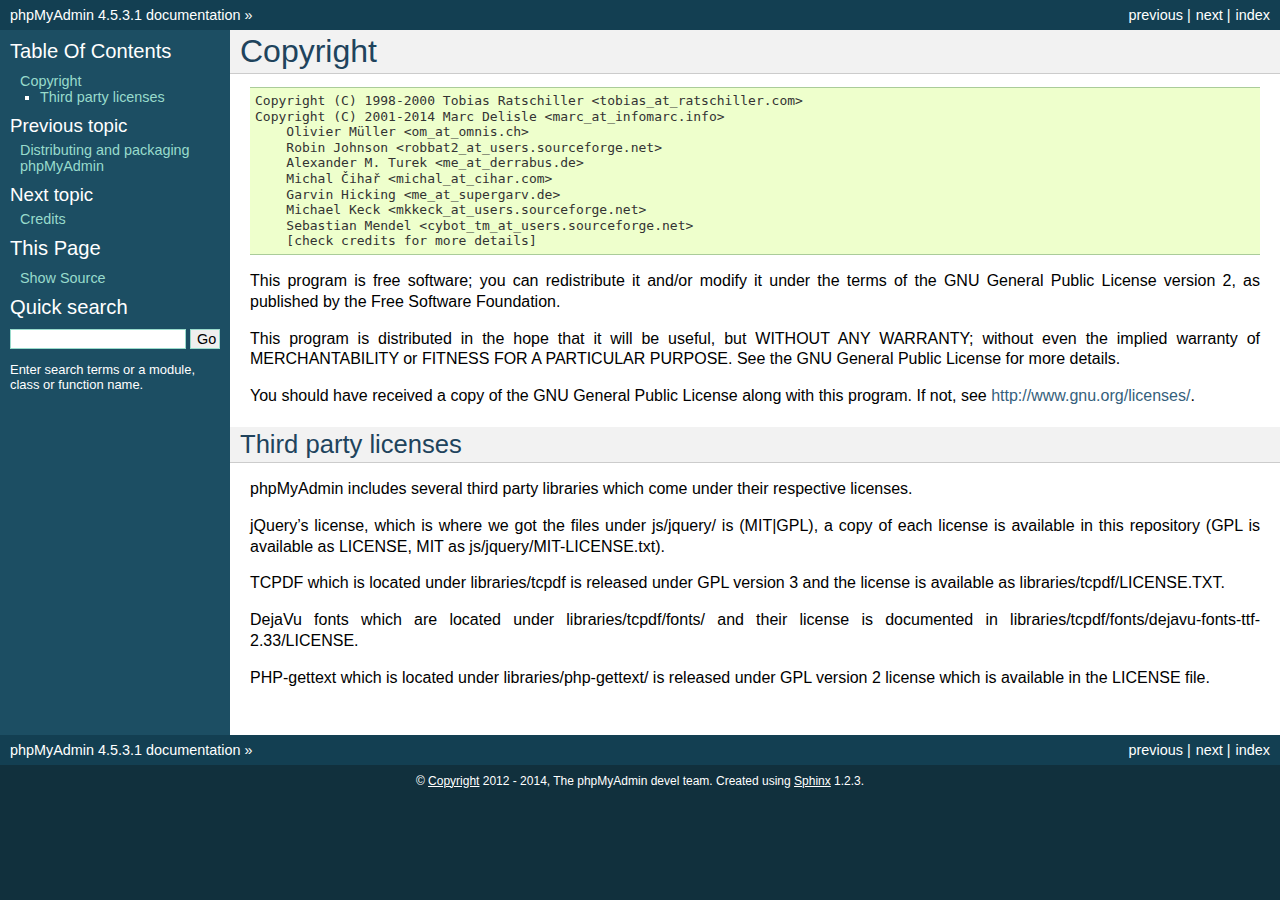
<file: tp5/public/phpMyAdmin/doc/html/copyright.html>
<!DOCTYPE html PUBLIC "-//W3C//DTD XHTML 1.0 Transitional//EN"
  "http://www.w3.org/TR/xhtml1/DTD/xhtml1-transitional.dtd">


<html xmlns="http://www.w3.org/1999/xhtml">
  <head>
    <meta http-equiv="Content-Type" content="text/html; charset=utf-8" />
    
    <title>Copyright &mdash; phpMyAdmin 4.5.3.1 documentation</title>
    
    <link rel="stylesheet" href="_static/default.css" type="text/css" />
    <link rel="stylesheet" href="_static/pygments.css" type="text/css" />
    
    <script type="text/javascript">
      var DOCUMENTATION_OPTIONS = {
        URL_ROOT:    './',
        VERSION:     '4.5.3.1',
        COLLAPSE_INDEX: false,
        FILE_SUFFIX: '.html',
        HAS_SOURCE:  true
      };
    </script>
    <script type="text/javascript" src="_static/jquery.js"></script>
    <script type="text/javascript" src="_static/underscore.js"></script>
    <script type="text/javascript" src="_static/doctools.js"></script>
    <link rel="copyright" title="Copyright" href="#" />
    <link rel="top" title="phpMyAdmin 4.5.3.1 documentation" href="index.html" />
    <link rel="next" title="Credits" href="credits.html" />
    <link rel="prev" title="Distributing and packaging phpMyAdmin" href="vendors.html" /> 
  </head>
  <body>
    <div class="related">
      <h3>Navigation</h3>
      <ul>
        <li class="right" style="margin-right: 10px">
          <a href="genindex.html" title="General Index"
             accesskey="I">index</a></li>
        <li class="right" >
          <a href="credits.html" title="Credits"
             accesskey="N">next</a> |</li>
        <li class="right" >
          <a href="vendors.html" title="Distributing and packaging phpMyAdmin"
             accesskey="P">previous</a> |</li>
        <li><a href="index.html">phpMyAdmin 4.5.3.1 documentation</a> &raquo;</li> 
      </ul>
    </div>  

    <div class="document">
      <div class="documentwrapper">
        <div class="bodywrapper">
          <div class="body">
            
  <div class="section" id="copyright">
<span id="id1"></span><h1>Copyright<a class="headerlink" href="#copyright" title="Permalink to this headline">¶</a></h1>
<div class="highlight-none"><div class="highlight"><pre>Copyright (C) 1998-2000 Tobias Ratschiller &lt;tobias_at_ratschiller.com&gt;
Copyright (C) 2001-2014 Marc Delisle &lt;marc_at_infomarc.info&gt;
    Olivier Müller &lt;om_at_omnis.ch&gt;
    Robin Johnson &lt;robbat2_at_users.sourceforge.net&gt;
    Alexander M. Turek &lt;me_at_derrabus.de&gt;
    Michal Čihař &lt;michal_at_cihar.com&gt;
    Garvin Hicking &lt;me_at_supergarv.de&gt;
    Michael Keck &lt;mkkeck_at_users.sourceforge.net&gt;
    Sebastian Mendel &lt;cybot_tm_at_users.sourceforge.net&gt;
    [check credits for more details]
</pre></div>
</div>
<p>This program is free software; you can redistribute it and/or modify
it under the terms of the GNU General Public License version 2, as
published by the Free Software Foundation.</p>
<p>This program is distributed in the hope that it will be useful, but
WITHOUT ANY WARRANTY; without even the implied warranty of
MERCHANTABILITY or FITNESS FOR A PARTICULAR PURPOSE. See the GNU
General Public License for more details.</p>
<p>You should have received a copy of the GNU General Public License
along with this program. If not, see <a class="reference external" href="http://www.gnu.org/licenses/">http://www.gnu.org/licenses/</a>.</p>
<div class="section" id="third-party-licenses">
<h2>Third party licenses<a class="headerlink" href="#third-party-licenses" title="Permalink to this headline">¶</a></h2>
<p>phpMyAdmin includes several third party libraries which come under their
respective licenses.</p>
<p>jQuery&#8217;s license, which is where we got the files under js/jquery/ is
(MIT|GPL), a copy of each license is available in this repository (GPL
is available as LICENSE, MIT as js/jquery/MIT-LICENSE.txt).</p>
<p>TCPDF which is located under libraries/tcpdf is released under GPL
version 3 and the license is available as libraries/tcpdf/LICENSE.TXT.</p>
<p>DejaVu fonts which are located under libraries/tcpdf/fonts/ and their
license is documented in
libraries/tcpdf/fonts/dejavu-fonts-ttf-2.33/LICENSE.</p>
<p>PHP-gettext which is located under libraries/php-gettext/ is released
under GPL version 2 license which is available in the LICENSE file.</p>
</div>
</div>


          </div>
        </div>
      </div>
      <div class="sphinxsidebar">
        <div class="sphinxsidebarwrapper">
  <h3><a href="index.html">Table Of Contents</a></h3>
  <ul>
<li><a class="reference internal" href="#">Copyright</a><ul>
<li><a class="reference internal" href="#third-party-licenses">Third party licenses</a></li>
</ul>
</li>
</ul>

  <h4>Previous topic</h4>
  <p class="topless"><a href="vendors.html"
                        title="previous chapter">Distributing and packaging phpMyAdmin</a></p>
  <h4>Next topic</h4>
  <p class="topless"><a href="credits.html"
                        title="next chapter">Credits</a></p>
  <h3>This Page</h3>
  <ul class="this-page-menu">
    <li><a href="_sources/copyright.txt"
           rel="nofollow">Show Source</a></li>
  </ul>
<div id="searchbox" style="display: none">
  <h3>Quick search</h3>
    <form class="search" action="search.html" method="get">
      <input type="text" name="q" />
      <input type="submit" value="Go" />
      <input type="hidden" name="check_keywords" value="yes" />
      <input type="hidden" name="area" value="default" />
    </form>
    <p class="searchtip" style="font-size: 90%">
    Enter search terms or a module, class or function name.
    </p>
</div>
<script type="text/javascript">$('#searchbox').show(0);</script>
        </div>
      </div>
      <div class="clearer"></div>
    </div>
    <div class="related">
      <h3>Navigation</h3>
      <ul>
        <li class="right" style="margin-right: 10px">
          <a href="genindex.html" title="General Index"
             >index</a></li>
        <li class="right" >
          <a href="credits.html" title="Credits"
             >next</a> |</li>
        <li class="right" >
          <a href="vendors.html" title="Distributing and packaging phpMyAdmin"
             >previous</a> |</li>
        <li><a href="index.html">phpMyAdmin 4.5.3.1 documentation</a> &raquo;</li> 
      </ul>
    </div>
    <div class="footer">
        &copy; <a href="#">Copyright</a> 2012 - 2014, The phpMyAdmin devel team.
      Created using <a href="http://sphinx-doc.org/">Sphinx</a> 1.2.3.
    </div>
  </body>
</html>
</file>
<file: tp5/public/phpMyAdmin/doc/html/_static/default.css>
/*
 * default.css_t
 * ~~~~~~~~~~~~~
 *
 * Sphinx stylesheet -- default theme.
 *
 * :copyright: Copyright 2007-2014 by the Sphinx team, see AUTHORS.
 * :license: BSD, see LICENSE for details.
 *
 */

@import url("basic.css");

/* -- page layout ----------------------------------------------------------- */

body {
    font-family: sans-serif;
    font-size: 100%;
    background-color: #11303d;
    color: #000;
    margin: 0;
    padding: 0;
}

div.document {
    background-color: #1c4e63;
}

div.documentwrapper {
    float: left;
    width: 100%;
}

div.bodywrapper {
    margin: 0 0 0 230px;
}

div.body {
    background-color: #ffffff;
    color: #000000;
    padding: 0 20px 30px 20px;
}

div.footer {
    color: #ffffff;
    width: 100%;
    padding: 9px 0 9px 0;
    text-align: center;
    font-size: 75%;
}

div.footer a {
    color: #ffffff;
    text-decoration: underline;
}

div.related {
    background-color: #133f52;
    line-height: 30px;
    color: #ffffff;
}

div.related a {
    color: #ffffff;
}

div.sphinxsidebar {
}

div.sphinxsidebar h3 {
    font-family: 'Trebuchet MS', sans-serif;
    color: #ffffff;
    font-size: 1.4em;
    font-weight: normal;
    margin: 0;
    padding: 0;
}

div.sphinxsidebar h3 a {
    color: #ffffff;
}

div.sphinxsidebar h4 {
    font-family: 'Trebuchet MS', sans-serif;
    color: #ffffff;
    font-size: 1.3em;
    font-weight: normal;
    margin: 5px 0 0 0;
    padding: 0;
}

div.sphinxsidebar p {
    color: #ffffff;
}

div.sphinxsidebar p.topless {
    margin: 5px 10px 10px 10px;
}

div.sphinxsidebar ul {
    margin: 10px;
    padding: 0;
    color: #ffffff;
}

div.sphinxsidebar a {
    color: #98dbcc;
}

div.sphinxsidebar input {
    border: 1px solid #98dbcc;
    font-family: sans-serif;
    font-size: 1em;
}



/* -- hyperlink styles ------------------------------------------------------ */

a {
    color: #355f7c;
    text-decoration: none;
}

a:visited {
    color: #355f7c;
    text-decoration: none;
}

a:hover {
    text-decoration: underline;
}



/* -- body styles ----------------------------------------------------------- */

div.body h1,
div.body h2,
div.body h3,
div.body h4,
div.body h5,
div.body h6 {
    font-family: 'Trebuchet MS', sans-serif;
    background-color: #f2f2f2;
    font-weight: normal;
    color: #20435c;
    border-bottom: 1px solid #ccc;
    margin: 20px -20px 10px -20px;
    padding: 3px 0 3px 10px;
}

div.body h1 { margin-top: 0; font-size: 200%; }
div.body h2 { font-size: 160%; }
div.body h3 { font-size: 140%; }
div.body h4 { font-size: 120%; }
div.body h5 { font-size: 110%; }
div.body h6 { font-size: 100%; }

a.headerlink {
    color: #c60f0f;
    font-size: 0.8em;
    padding: 0 4px 0 4px;
    text-decoration: none;
}

a.headerlink:hover {
    background-color: #c60f0f;
    color: white;
}

div.body p, div.body dd, div.body li {
    text-align: justify;
    line-height: 130%;
}

div.admonition p.admonition-title + p {
    display: inline;
}

div.admonition p {
    margin-bottom: 5px;
}

div.admonition pre {
    margin-bottom: 5px;
}

div.admonition ul, div.admonition ol {
    margin-bottom: 5px;
}

div.note {
    background-color: #eee;
    border: 1px solid #ccc;
}

div.seealso {
    background-color: #ffc;
    border: 1px solid #ff6;
}

div.topic {
    background-color: #eee;
}

div.warning {
    background-color: #ffe4e4;
    border: 1px solid #f66;
}

p.admonition-title {
    display: inline;
}

p.admonition-title:after {
    content: ":";
}

pre {
    padding: 5px;
    background-color: #eeffcc;
    color: #333333;
    line-height: 120%;
    border: 1px solid #ac9;
    border-left: none;
    border-right: none;
}

tt {
    background-color: #ecf0f3;
    padding: 0 1px 0 1px;
    font-size: 0.95em;
}

th {
    background-color: #ede;
}

.warning tt {
    background: #efc2c2;
}

.note tt {
    background: #d6d6d6;
}

.viewcode-back {
    font-family: sans-serif;
}

div.viewcode-block:target {
    background-color: #f4debf;
    border-top: 1px solid #ac9;
    border-bottom: 1px solid #ac9;
}
</file>
<file: tp5/public/phpMyAdmin/doc/html/_static/pygments.css>
.highlight .hll { background-color: #ffffcc }
.highlight  { background: #eeffcc; }
.highlight .c { color: #408090; font-style: italic } /* Comment */
.highlight .err { border: 1px solid #FF0000 } /* Error */
.highlight .k { color: #007020; font-weight: bold } /* Keyword */
.highlight .o { color: #666666 } /* Operator */
.highlight .cm { color: #408090; font-style: italic } /* Comment.Multiline */
.highlight .cp { color: #007020 } /* Comment.Preproc */
.highlight .c1 { color: #408090; font-style: italic } /* Comment.Single */
.highlight .cs { color: #408090; background-color: #fff0f0 } /* Comment.Special */
.highlight .gd { color: #A00000 } /* Generic.Deleted */
.highlight .ge { font-style: italic } /* Generic.Emph */
.highlight .gr { color: #FF0000 } /* Generic.Error */
.highlight .gh { color: #000080; font-weight: bold } /* Generic.Heading */
.highlight .gi { color: #00A000 } /* Generic.Inserted */
.highlight .go { color: #333333 } /* Generic.Output */
.highlight .gp { color: #c65d09; font-weight: bold } /* Generic.Prompt */
.highlight .gs { font-weight: bold } /* Generic.Strong */
.highlight .gu { color: #800080; font-weight: bold } /* Generic.Subheading */
.highlight .gt { color: #0044DD } /* Generic.Traceback */
.highlight .kc { color: #007020; font-weight: bold } /* Keyword.Constant */
.highlight .kd { color: #007020; font-weight: bold } /* Keyword.Declaration */
.highlight .kn { color: #007020; font-weight: bold } /* Keyword.Namespace */
.highlight .kp { color: #007020 } /* Keyword.Pseudo */
.highlight .kr { color: #007020; font-weight: bold } /* Keyword.Reserved */
.highlight .kt { color: #902000 } /* Keyword.Type */
.highlight .m { color: #208050 } /* Literal.Number */
.highlight .s { color: #4070a0 } /* Literal.String */
.highlight .na { color: #4070a0 } /* Name.Attribute */
.highlight .nb { color: #007020 } /* Name.Builtin */
.highlight .nc { color: #0e84b5; font-weight: bold } /* Name.Class */
.highlight .no { color: #60add5 } /* Name.Constant */
.highlight .nd { color: #555555; font-weight: bold } /* Name.Decorator */
.highlight .ni { color: #d55537; font-weight: bold } /* Name.Entity */
.highlight .ne { color: #007020 } /* Name.Exception */
.highlight .nf { color: #06287e } /* Name.Function */
.highlight .nl { color: #002070; font-weight: bold } /* Name.Label */
.highlight .nn { color: #0e84b5; font-weight: bold } /* Name.Namespace */
.highlight .nt { color: #062873; font-weight: bold } /* Name.Tag */
.highlight .nv { color: #bb60d5 } /* Name.Variable */
.highlight .ow { color: #007020; font-weight: bold } /* Operator.Word */
.highlight .w { color: #bbbbbb } /* Text.Whitespace */
.highlight .mb { color: #208050 } /* Literal.Number.Bin */
.highlight .mf { color: #208050 } /* Literal.Number.Float */
.highlight .mh { color: #208050 } /* Literal.Number.Hex */
.highlight .mi { color: #208050 } /* Literal.Number.Integer */
.highlight .mo { color: #208050 } /* Literal.Number.Oct */
.highlight .sb { color: #4070a0 } /* Literal.String.Backtick */
.highlight .sc { color: #4070a0 } /* Literal.String.Char */
.highlight .sd { color: #4070a0; font-style: italic } /* Literal.String.Doc */
.highlight .s2 { color: #4070a0 } /* Literal.String.Double */
.highlight .se { color: #4070a0; font-weight: bold } /* Literal.String.Escape */
.highlight .sh { color: #4070a0 } /* Literal.String.Heredoc */
.highlight .si { color: #70a0d0; font-style: italic } /* Literal.String.Interpol */
.highlight .sx { color: #c65d09 } /* Literal.String.Other */
.highlight .sr { color: #235388 } /* Literal.String.Regex */
.highlight .s1 { color: #4070a0 } /* Literal.String.Single */
.highlight .ss { color: #517918 } /* Literal.String.Symbol */
.highlight .bp { color: #007020 } /* Name.Builtin.Pseudo */
.highlight .vc { color: #bb60d5 } /* Name.Variable.Class */
.highlight .vg { color: #bb60d5 } /* Name.Variable.Global */
.highlight .vi { color: #bb60d5 } /* Name.Variable.Instance */
.highlight .il { color: #208050 } /* Literal.Number.Integer.Long */
</file>
